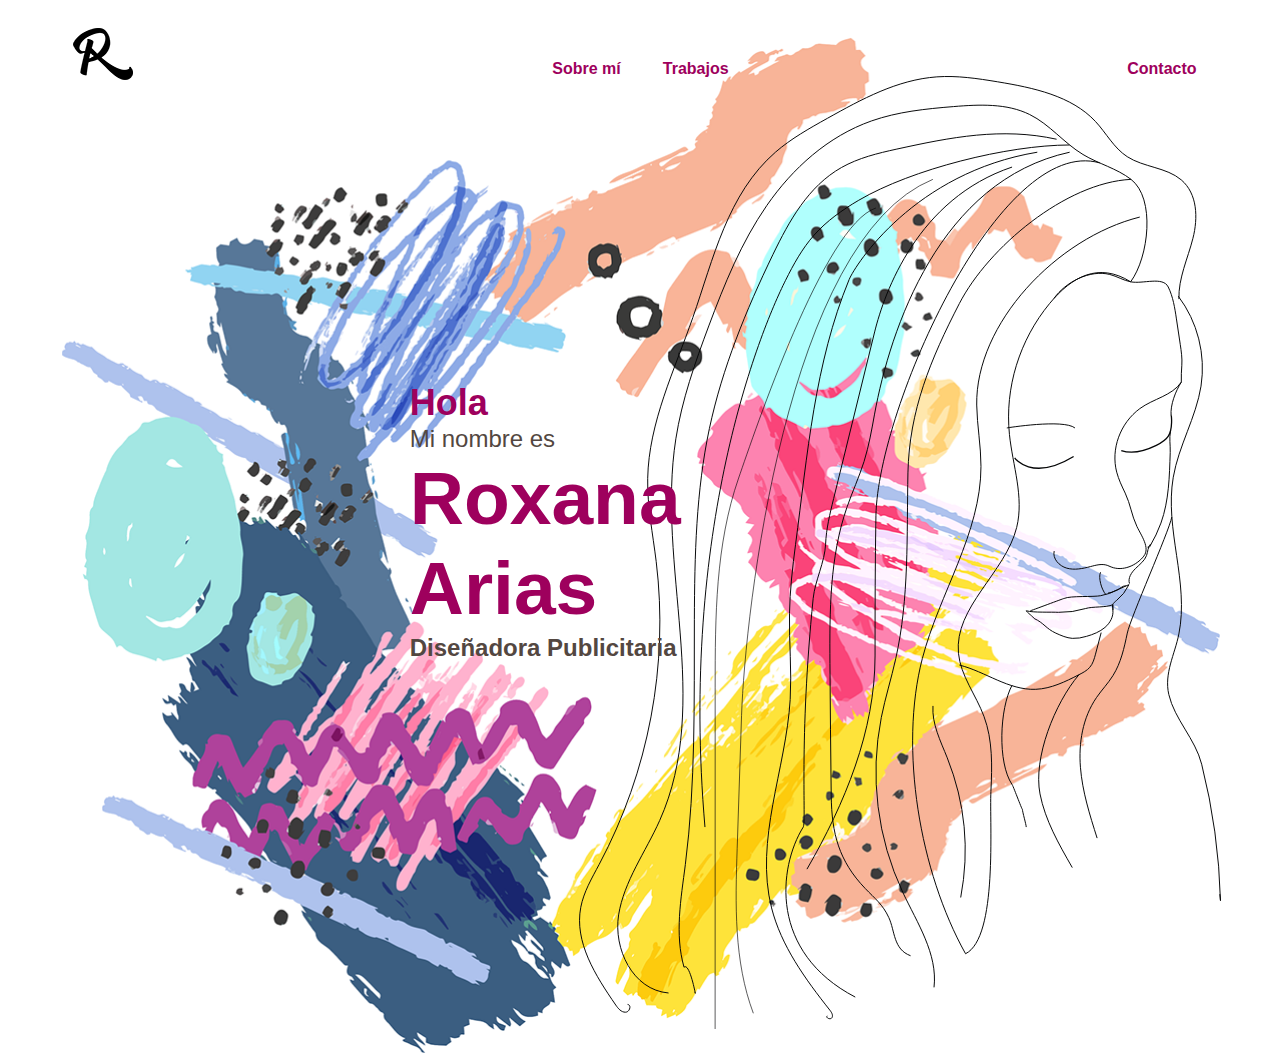
<file: index.html>
<!DOCTYPE html>
<html class="nojs html css_verticalspacer" lang="es-ES">
 <head>

  <meta http-equiv="Content-type" content="text/html;charset=UTF-8"/>
  <meta name="generator" content="2018.0.0.379"/>
  <meta name="viewport" content="width=device-width, initial-scale=1.0"/>
  
  <script type="text/javascript">
   // Update the 'nojs'/'js' class on the html node
document.documentElement.className = document.documentElement.className.replace(/\bnojs\b/g, 'js');

// Check that all required assets are uploaded and up-to-date
if(typeof Muse == "undefined") window.Muse = {}; window.Muse.assets = {"required":["museutils.js", "museconfig.js", "jquery.watch.js", "require.js", "index.css"], "outOfDate":[]};
</script>
  
  <title>Inicio</title>
  <!-- CSS -->
  <link rel="stylesheet" type="text/css" href="css/site_global.css?crc=444006867"/>
  <link rel="stylesheet" type="text/css" href="css/master_a-p_g_-maestra.css?crc=4100795029"/>
  <link rel="stylesheet" type="text/css" href="css/index.css?crc=119245393" id="pagesheet"/>
  <!-- IE-only CSS -->
  <!--[if lt IE 9]>
  <link rel="stylesheet" type="text/css" href="css/iefonts_index.css?crc=476191746"/>
  <![endif]-->
  <!-- Other scripts -->
  <script type="text/javascript">
   var __adobewebfontsappname__ = "muse";
</script>
  <!-- JS includes -->
  <script src="https://webfonts.creativecloud.com/raleway:n7,n3,n6:default.js" type="text/javascript"></script>
   </head>
 <body>

  <div class="clearfix borderbox" id="page"><!-- group -->
   <div class="clip_frame grpelem" id="u1303"><!-- image -->
    <img class="block" id="u1303_img" src="images/background.png?crc=4285679513" alt="" data-heightwidthratio="0.8806228373702422" data-image-width="1156" data-image-height="1018"/>
   </div>
   <div class="clip_frame grpelem" id="u586"><!-- svg -->
    <img class="svg svg_mar" id="u587" src="images/imag.svg?crc=3980774633" onload="this.style.height=(this.offsetWidth*952/640.769230769231)+'px'" alt="" data-mu-svgfallback="images/imag_poster_.png?crc=4218448042" data-heightwidthratio="1.4851794071762872" data-image-width="641" data-image-height="952"/>
   </div>
   <div class="clearfix grpelem" id="u585-13" data-muse-temp-textContainer-sizePolicy="true" data-muse-temp-textContainer-pinning="true"><!-- content -->
    <p id="u585-2">Hola</p>
    <p id="u585-4">Mi nombre es</p>
    <p id="u585-6">Roxana</p>
    <p id="u585-8">Arias</p>
    <p id="u585-10">Diseñadora Publicitaria</p>
    <p id="u585-11">&nbsp;</p>
   </div>
   <a class="nonblock nontext clearfix grpelem" id="u113-4" href="sobre-m%c3%ad.html" data-muse-temp-textContainer-sizePolicy="true" data-muse-temp-textContainer-pinning="true"><!-- content --><p>Sobre mí</p></a>
   <a class="nonblock nontext clearfix grpelem" id="u114-4" href="trabajos.html" data-muse-temp-textContainer-sizePolicy="true" data-muse-temp-textContainer-pinning="true"><!-- content --><p>Trabajos</p></a>
   <a class="nonblock nontext clearfix grpelem" id="u115-4" href="contacto.html" data-muse-temp-textContainer-sizePolicy="true" data-muse-temp-textContainer-pinning="true"><!-- content --><p>Contacto</p></a>
   <a class="nonblock nontext MuseLinkActive clip_frame grpelem" id="u200" href="index.html"><!-- image --><img class="block" id="u200_img" src="images/logo.png?crc=281044266" alt="" data-heightwidthratio="0.8666666666666667" data-image-width="60" data-image-height="52"/></a>
   <div class="verticalspacer" data-offset-top="1051" data-content-above-spacer="1051" data-content-below-spacer="0" data-sizePolicy="fixed" data-pintopage="page_fixedLeft"></div>
  </div>
  <!-- Other scripts -->
  <script type="text/javascript">
   // Decide weather to suppress missing file error or not based on preference setting
var suppressMissingFileError = false
</script>
  <script type="text/javascript">
   window.Muse.assets.check=function(d){if(!window.Muse.assets.checked){window.Muse.assets.checked=!0;var b={},c=function(a,b){if(window.getComputedStyle){var c=window.getComputedStyle(a,null);return c&&c.getPropertyValue(b)||c&&c[b]||""}if(document.documentElement.currentStyle)return(c=a.currentStyle)&&c[b]||a.style&&a.style[b]||"";return""},a=function(a){if(a.match(/^rgb/))return a=a.replace(/\s+/g,"").match(/([\d\,]+)/gi)[0].split(","),(parseInt(a[0])<<16)+(parseInt(a[1])<<8)+parseInt(a[2]);if(a.match(/^\#/))return parseInt(a.substr(1),
16);return 0},g=function(g){for(var f=document.getElementsByTagName("link"),h=0;h<f.length;h++)if("text/css"==f[h].type){var i=(f[h].href||"").match(/\/?css\/([\w\-]+\.css)\?crc=(\d+)/);if(!i||!i[1]||!i[2])break;b[i[1]]=i[2]}f=document.createElement("div");f.className="version";f.style.cssText="display:none; width:1px; height:1px;";document.getElementsByTagName("body")[0].appendChild(f);for(h=0;h<Muse.assets.required.length;){var i=Muse.assets.required[h],l=i.match(/([\w\-\.]+)\.(\w+)$/),k=l&&l[1]?
l[1]:null,l=l&&l[2]?l[2]:null;switch(l.toLowerCase()){case "css":k=k.replace(/\W/gi,"_").replace(/^([^a-z])/gi,"_$1");f.className+=" "+k;k=a(c(f,"color"));l=a(c(f,"backgroundColor"));k!=0||l!=0?(Muse.assets.required.splice(h,1),"undefined"!=typeof b[i]&&(k!=b[i]>>>24||l!=(b[i]&16777215))&&Muse.assets.outOfDate.push(i)):h++;f.className="version";break;case "js":h++;break;default:throw Error("Unsupported file type: "+l);}}d?d().jquery!="1.8.3"&&Muse.assets.outOfDate.push("jquery-1.8.3.min.js"):Muse.assets.required.push("jquery-1.8.3.min.js");
f.parentNode.removeChild(f);if(Muse.assets.outOfDate.length||Muse.assets.required.length)f="Puede que determinados archivos falten en el servidor o sean incorrectos. Limpie la cache del navegador e inténtelo de nuevo. Si el problema persiste, póngase en contacto con el administrador del sitio web.",g&&Muse.assets.outOfDate.length&&(f+="\nOut of date: "+Muse.assets.outOfDate.join(",")),g&&Muse.assets.required.length&&(f+="\nMissing: "+Muse.assets.required.join(",")),suppressMissingFileError?(f+="\nUse SuppressMissingFileError key in AppPrefs.xml to show missing file error pop up.",console.log(f)):alert(f)};location&&location.search&&location.search.match&&location.search.match(/muse_debug/gi)?
setTimeout(function(){g(!0)},5E3):g()}};
var muse_init=function(){require.config({baseUrl:""});require(["jquery","museutils","whatinput","jquery.watch"],function(d){var $ = d;$(document).ready(function(){try{
window.Muse.assets.check($);/* body */
Muse.Utils.transformMarkupToFixBrowserProblemsPreInit();/* body */
Muse.Utils.prepHyperlinks(true);/* body */
Muse.Utils.makeButtonsVisibleAfterSettingMinWidth();/* body */
Muse.Utils.fullPage('#page');/* 100% height page */
Muse.Utils.showWidgetsWhenReady();/* body */
Muse.Utils.transformMarkupToFixBrowserProblems();/* body */
}catch(b){if(b&&"function"==typeof b.notify?b.notify():Muse.Assert.fail("Error calling selector function: "+b),false)throw b;}})})};

</script>
  <!-- RequireJS script -->
  <script src="scripts/require.js?crc=4157109226" type="text/javascript" async data-main="scripts/museconfig.js?crc=380897831" onload="if (requirejs) requirejs.onError = function(requireType, requireModule) { if (requireType && requireType.toString && requireType.toString().indexOf && 0 <= requireType.toString().indexOf('#scripterror')) window.Muse.assets.check(); }" onerror="window.Muse.assets.check();"></script>
   </body>
</html>
</file>
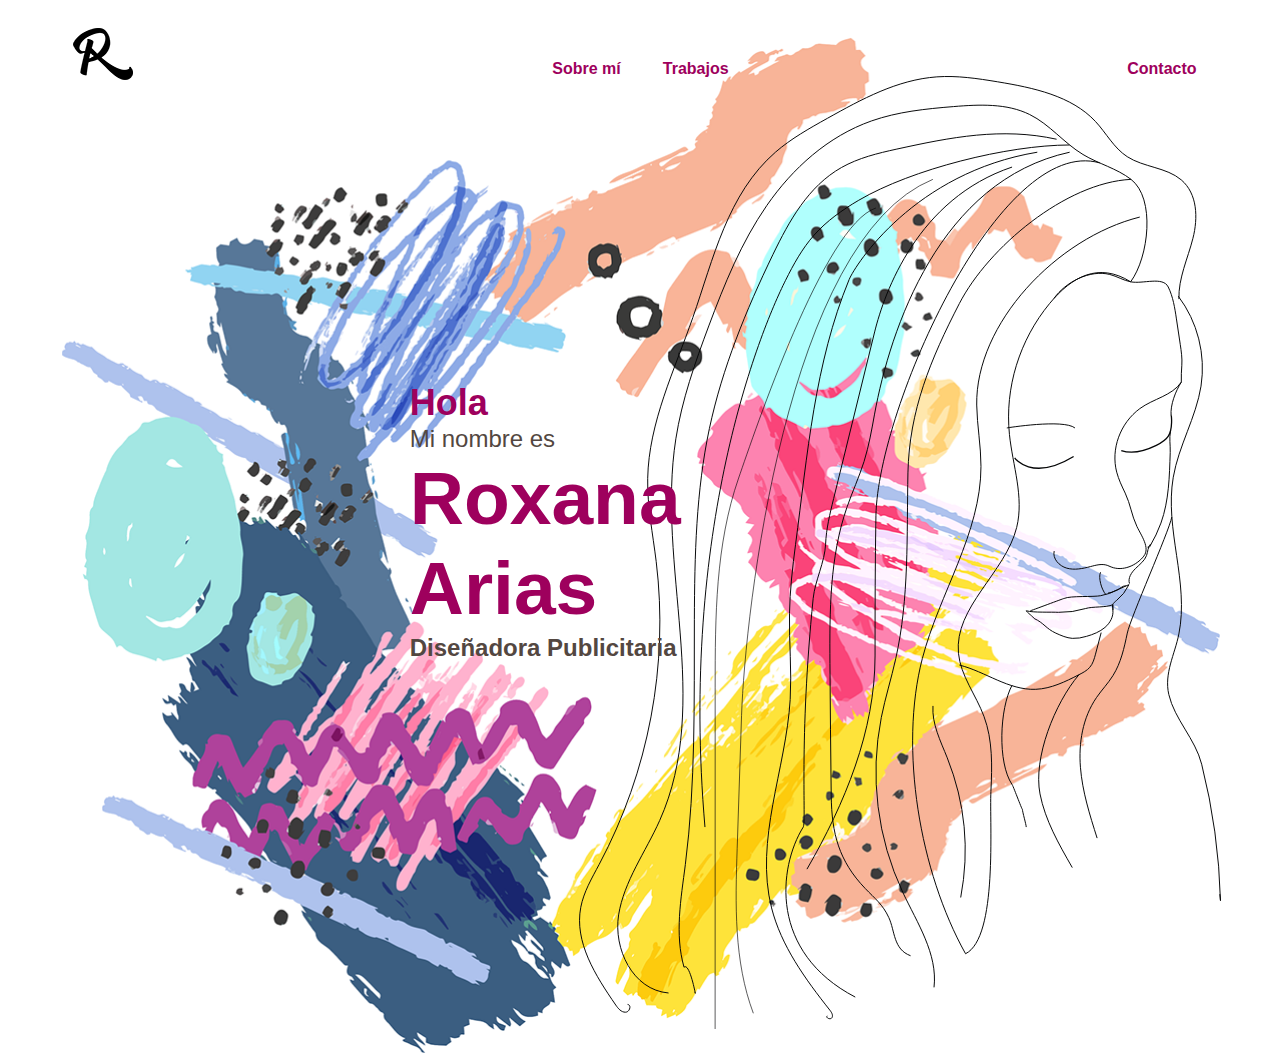
<file: Muse Web/index.html>
<!DOCTYPE html>
<html class="nojs html css_verticalspacer" lang="es-ES">
 <head>

  <meta http-equiv="Content-type" content="text/html;charset=UTF-8"/>
  <meta name="generator" content="2018.0.0.379"/>
  <meta name="viewport" content="width=device-width, initial-scale=1.0"/>
  
  <script type="text/javascript">
   // Update the 'nojs'/'js' class on the html node
document.documentElement.className = document.documentElement.className.replace(/\bnojs\b/g, 'js');

// Check that all required assets are uploaded and up-to-date
if(typeof Muse == "undefined") window.Muse = {}; window.Muse.assets = {"required":["museutils.js", "museconfig.js", "jquery.watch.js", "require.js", "index.css"], "outOfDate":[]};
</script>
  
  <title>Inicio</title>
  <!-- CSS -->
  <link rel="stylesheet" type="text/css" href="css/site_global.css?crc=444006867"/>
  <link rel="stylesheet" type="text/css" href="css/master_a-p_g_-maestra.css?crc=4100795029"/>
  <link rel="stylesheet" type="text/css" href="css/index.css?crc=3940577709" id="pagesheet"/>
  <!-- IE-only CSS -->
  <!--[if lt IE 9]>
  <link rel="stylesheet" type="text/css" href="css/iefonts_index.css?crc=476191746"/>
  <![endif]-->
  <!-- Other scripts -->
  <script type="text/javascript">
   var __adobewebfontsappname__ = "muse";
</script>
  <!-- JS includes -->
  <script src="https://webfonts.creativecloud.com/raleway:n6,n7,n3:default.js" type="text/javascript"></script>
   </head>
 <body>

  <div class="clearfix borderbox" id="page"><!-- group -->
   <a class="nonblock nontext clearfix grpelem" id="u113-4" href="sobre-m%c3%ad.html" data-muse-temp-textContainer-sizePolicy="true" data-muse-temp-textContainer-pinning="true"><!-- content --><p>Sobre mí</p></a>
   <a class="nonblock nontext clearfix grpelem" id="u114-4" href="trabajos.html" data-muse-temp-textContainer-sizePolicy="true" data-muse-temp-textContainer-pinning="true"><!-- content --><p>Trabajos</p></a>
   <a class="nonblock nontext clearfix grpelem" id="u115-4" href="contacto.html" data-muse-temp-textContainer-sizePolicy="true" data-muse-temp-textContainer-pinning="true"><!-- content --><p>Contacto</p></a>
   <a class="nonblock nontext MuseLinkActive clip_frame grpelem" id="u200" href="index.html"><!-- image --><img class="block" id="u200_img" src="images/logo.png?crc=281044266" alt="" data-heightwidthratio="0.8666666666666667" data-image-width="60" data-image-height="52"/></a>
   <div class="clip_frame grpelem" id="u1303"><!-- image -->
    <img class="block" id="u1303_img" src="images/background.png?crc=4285679513" alt="" data-heightwidthratio="0.8806228373702422" data-image-width="1156" data-image-height="1018"/>
   </div>
   <div class="clip_frame grpelem" id="u586"><!-- svg -->
    <img class="svg svg_mar" id="u587" src="images/imag.svg?crc=3980774633" onload="this.style.height=(this.offsetWidth*952/640.769230769231)+'px'" alt="" data-mu-svgfallback="images/imag_poster_.png?crc=4218448042" data-heightwidthratio="1.4851794071762872" data-image-width="641" data-image-height="952"/>
   </div>
   <div class="clearfix grpelem" id="u585-13" data-muse-temp-textContainer-sizePolicy="true" data-muse-temp-textContainer-pinning="true"><!-- content -->
    <p id="u585-2">Hola</p>
    <p id="u585-4">Mi nombre es</p>
    <p id="u585-6">Roxana</p>
    <p id="u585-8">Arias</p>
    <p id="u585-10">Diseñadora Publicitaria</p>
    <p id="u585-11">&nbsp;</p>
   </div>
   <div class="verticalspacer" data-offset-top="1051" data-content-above-spacer="1051" data-content-below-spacer="0" data-sizePolicy="fixed" data-pintopage="page_fixedLeft"></div>
  </div>
  <!-- Other scripts -->
  <script type="text/javascript">
   // Decide weather to suppress missing file error or not based on preference setting
var suppressMissingFileError = false
</script>
  <script type="text/javascript">
   window.Muse.assets.check=function(d){if(!window.Muse.assets.checked){window.Muse.assets.checked=!0;var b={},c=function(a,b){if(window.getComputedStyle){var c=window.getComputedStyle(a,null);return c&&c.getPropertyValue(b)||c&&c[b]||""}if(document.documentElement.currentStyle)return(c=a.currentStyle)&&c[b]||a.style&&a.style[b]||"";return""},a=function(a){if(a.match(/^rgb/))return a=a.replace(/\s+/g,"").match(/([\d\,]+)/gi)[0].split(","),(parseInt(a[0])<<16)+(parseInt(a[1])<<8)+parseInt(a[2]);if(a.match(/^\#/))return parseInt(a.substr(1),
16);return 0},g=function(g){for(var f=document.getElementsByTagName("link"),h=0;h<f.length;h++)if("text/css"==f[h].type){var i=(f[h].href||"").match(/\/?css\/([\w\-]+\.css)\?crc=(\d+)/);if(!i||!i[1]||!i[2])break;b[i[1]]=i[2]}f=document.createElement("div");f.className="version";f.style.cssText="display:none; width:1px; height:1px;";document.getElementsByTagName("body")[0].appendChild(f);for(h=0;h<Muse.assets.required.length;){var i=Muse.assets.required[h],l=i.match(/([\w\-\.]+)\.(\w+)$/),k=l&&l[1]?
l[1]:null,l=l&&l[2]?l[2]:null;switch(l.toLowerCase()){case "css":k=k.replace(/\W/gi,"_").replace(/^([^a-z])/gi,"_$1");f.className+=" "+k;k=a(c(f,"color"));l=a(c(f,"backgroundColor"));k!=0||l!=0?(Muse.assets.required.splice(h,1),"undefined"!=typeof b[i]&&(k!=b[i]>>>24||l!=(b[i]&16777215))&&Muse.assets.outOfDate.push(i)):h++;f.className="version";break;case "js":h++;break;default:throw Error("Unsupported file type: "+l);}}d?d().jquery!="1.8.3"&&Muse.assets.outOfDate.push("jquery-1.8.3.min.js"):Muse.assets.required.push("jquery-1.8.3.min.js");
f.parentNode.removeChild(f);if(Muse.assets.outOfDate.length||Muse.assets.required.length)f="Puede que determinados archivos falten en el servidor o sean incorrectos. Limpie la cache del navegador e inténtelo de nuevo. Si el problema persiste, póngase en contacto con el administrador del sitio web.",g&&Muse.assets.outOfDate.length&&(f+="\nOut of date: "+Muse.assets.outOfDate.join(",")),g&&Muse.assets.required.length&&(f+="\nMissing: "+Muse.assets.required.join(",")),suppressMissingFileError?(f+="\nUse SuppressMissingFileError key in AppPrefs.xml to show missing file error pop up.",console.log(f)):alert(f)};location&&location.search&&location.search.match&&location.search.match(/muse_debug/gi)?
setTimeout(function(){g(!0)},5E3):g()}};
var muse_init=function(){require.config({baseUrl:""});require(["jquery","museutils","whatinput","jquery.watch"],function(d){var $ = d;$(document).ready(function(){try{
window.Muse.assets.check($);/* body */
Muse.Utils.transformMarkupToFixBrowserProblemsPreInit();/* body */
Muse.Utils.prepHyperlinks(true);/* body */
Muse.Utils.makeButtonsVisibleAfterSettingMinWidth();/* body */
Muse.Utils.fullPage('#page');/* 100% height page */
Muse.Utils.showWidgetsWhenReady();/* body */
Muse.Utils.transformMarkupToFixBrowserProblems();/* body */
}catch(b){if(b&&"function"==typeof b.notify?b.notify():Muse.Assert.fail("Error calling selector function: "+b),false)throw b;}})})};

</script>
  <!-- RequireJS script -->
  <script src="scripts/require.js?crc=4157109226" type="text/javascript" async data-main="scripts/museconfig.js?crc=4153641093" onload="if (requirejs) requirejs.onError = function(requireType, requireModule) { if (requireType && requireType.toString && requireType.toString().indexOf && 0 <= requireType.toString().indexOf('#scripterror')) window.Muse.assets.check(); }" onerror="window.Muse.assets.check();"></script>
   </body>
</html>
</file>
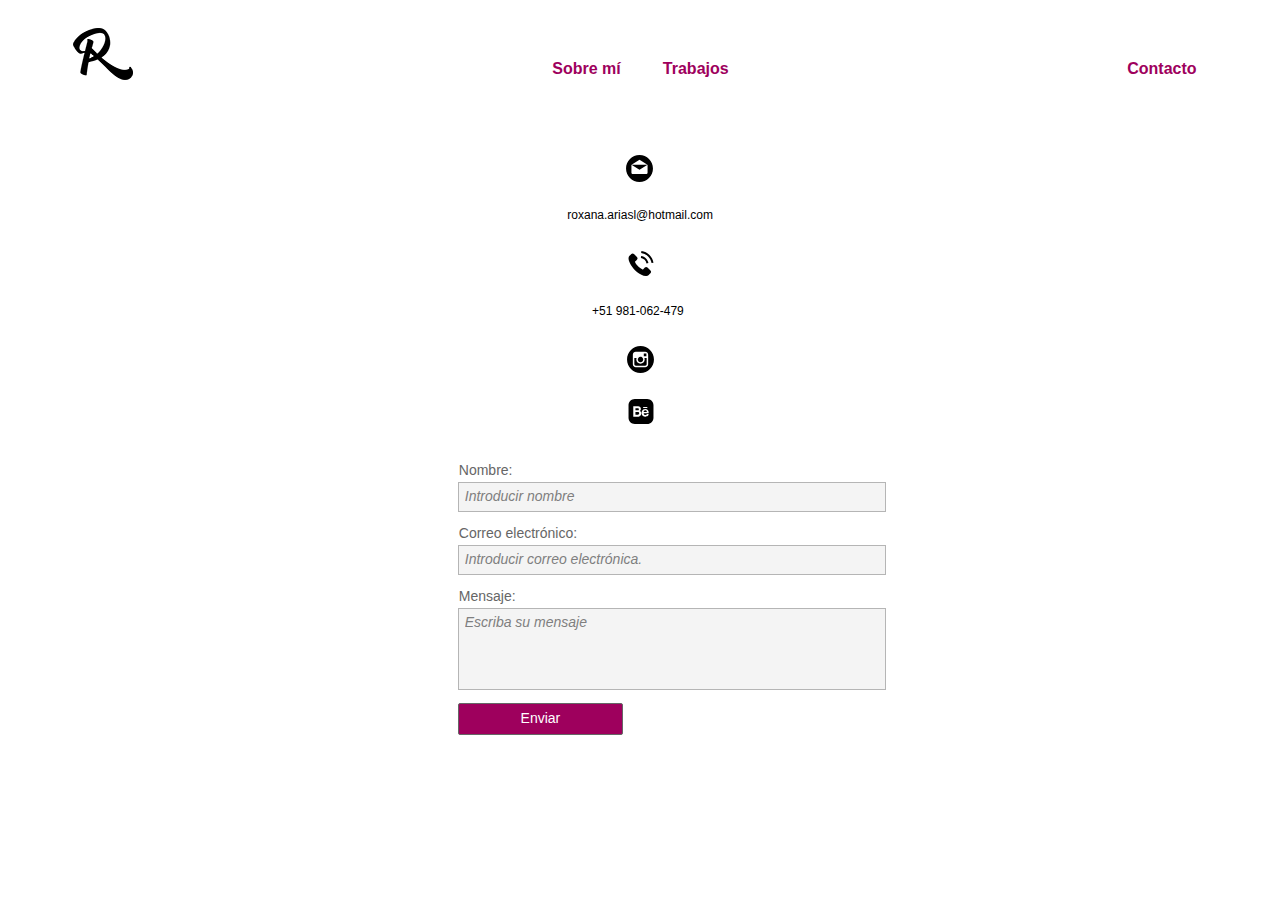
<file: contacto.html>
<!DOCTYPE html>
<html class="nojs html css_verticalspacer" lang="es-ES">
 <head>

  <meta http-equiv="Content-type" content="text/html;charset=UTF-8"/>
  <meta name="generator" content="2018.0.0.379"/>
  <meta name="viewport" content="width=device-width, initial-scale=1.0"/>
  
  <script type="text/javascript">
   // Update the 'nojs'/'js' class on the html node
document.documentElement.className = document.documentElement.className.replace(/\bnojs\b/g, 'js');

// Check that all required assets are uploaded and up-to-date
if(typeof Muse == "undefined") window.Muse = {}; window.Muse.assets = {"required":["museutils.js", "museconfig.js", "jquery.watch.js", "require.js", "webpro.js", "contacto.css"], "outOfDate":[]};
</script>
  
  <title>Contacto</title>
  <!-- CSS -->
  <link rel="stylesheet" type="text/css" href="css/site_global.css?crc=444006867"/>
  <link rel="stylesheet" type="text/css" href="css/master_a-p_g_-maestra.css?crc=4100795029"/>
  <link rel="stylesheet" type="text/css" href="css/contacto.css?crc=47814001" id="pagesheet"/>
  <!-- Other scripts -->
  <script type="text/javascript">
   var __adobewebfontsappname__ = "muse";
</script>
  <!-- JS includes -->
  <script src="https://webfonts.creativecloud.com/raleway:n6:default.js" type="text/javascript"></script>
   </head>
 <body>

  <div class="clearfix borderbox" id="page"><!-- group -->
   <a class="nonblock nontext clip_frame grpelem" id="u200" href="index.html"><!-- image --><img class="block" id="u200_img" src="images/logo.png?crc=281044266" alt="" data-heightwidthratio="0.8666666666666667" data-image-width="60" data-image-height="52"/></a>
   <div class="clearfix grpelem" id="ppu113-4"><!-- column -->
    <div class="clearfix colelem" id="pu113-4"><!-- group -->
     <a class="nonblock nontext clearfix grpelem" id="u113-4" href="sobre-m%c3%ad.html" data-muse-temp-textContainer-sizePolicy="true" data-muse-temp-textContainer-pinning="true"><!-- content --><p>Sobre mí</p></a>
     <a class="nonblock nontext clearfix grpelem" id="u114-4" href="trabajos.html" data-muse-temp-textContainer-sizePolicy="true" data-muse-temp-textContainer-pinning="true"><!-- content --><p>Trabajos</p></a>
    </div>
    <a class="nonblock nontext clip_frame colelem" id="u1323" href="https://outlook.live.com/owa/?path=/mail/inbox"><!-- svg --><img class="svg svg_mar" id="u1319" src="images/email.svg?crc=478199868" onload="this.style.height=(this.offsetWidth*26.515103858645585/29)+'px'" alt="" data-mu-svgfallback="images/email_poster_.png?crc=3922865561" data-heightwidthratio="0.9310344827586207" data-image-width="29" data-image-height="27"/></a>
    <div class="clearfix colelem" id="u2000-4" data-muse-temp-textContainer-sizePolicy="true" data-muse-temp-textContainer-pinning="true"><!-- content -->
     <p>roxana.ariasl@hotmail.com</p>
    </div>
    <div class="clip_frame colelem" id="u1353"><!-- svg -->
     <img class="svg svg_mar" id="u1349" src="images/telephone.svg?crc=460632746" onload="this.style.height=(this.offsetWidth*25.270357528624796/27.75685088673067)+'px'" alt="" data-mu-svgfallback="images/telephone_poster_.png?crc=3913186215" data-heightwidthratio="0.8928571428571429" data-image-width="28" data-image-height="25"/>
    </div>
    <div class="clearfix colelem" id="u1997-4" data-muse-temp-textContainer-sizePolicy="true" data-muse-temp-textContainer-pinning="true"><!-- content -->
     <p>+51 981-062-479</p>
    </div>
    <a class="nonblock nontext clip_frame colelem" id="u1341" href="https://www.instagram.com/roxana_arias9/" target="_blank"><!-- svg --><img class="svg svg_mar" id="u1337" src="images/instagram-logo.svg?crc=318745358" onload="this.style.height=(this.offsetWidth*26.515103858645585/29)+'px'" alt="" data-mu-svgfallback="images/instagram-logo_poster_.png?crc=4237325270" data-heightwidthratio="0.9310344827586207" data-image-width="29" data-image-height="27"/></a>
    <a class="nonblock nontext clip_frame colelem" id="u1317" href="https://www.behance.net/roxana-arias#"><!-- svg --><img class="svg svg_mar" id="u1313" src="images/behance.svg?crc=3780782201" onload="this.style.height=(this.offsetWidth*25.270357528624796/27.75685088673067)+'px'" alt="" data-mu-svgfallback="images/behance_poster_.png?crc=358948809" data-heightwidthratio="0.8928571428571429" data-image-width="28" data-image-height="25"/></a>
    <form class="form-grp clearfix colelem" id="widgetu1945" method="post" enctype="multipart/form-data" action="scripts/form-u1945.php"><!-- none box -->
     <div class="position_content" id="widgetu1945_position_content">
      <div class="fld-grp clearfix colelem" id="widgetu1957" data-required="true"><!-- none box -->
       <label class="fld-label actAsDiv clearfix colelem" id="u1958-4" data-muse-temp-textContainer-sizePolicy="true" data-muse-temp-textContainer-pinning="true" for="widgetu1957_input"><!-- content --><span class="actAsPara">Nombre:</span></label>
       <span class="fld-input NoWrap actAsDiv clearfix colelem" id="u1959-4" data-muse-temp-textContainer-sizePolicy="true" data-muse-temp-textContainer-pinning="true"><!-- content --><div id="u1959-3"><input class="wrapped-input" type="text" spellcheck="false" id="widgetu1957_input" name="custom_U1957" tabindex="1"/><label class="wrapped-input fld-prompt" id="widgetu1957_prompt" for="widgetu1957_input"><span class="actAsPara">Introducir nombre</span></label></div></span>
      </div>
      <div class="fld-grp clearfix colelem" id="widgetu1946" data-required="true" data-type="email"><!-- none box -->
       <label class="fld-label actAsDiv clearfix colelem" id="u1949-4" data-muse-temp-textContainer-sizePolicy="true" data-muse-temp-textContainer-pinning="true" for="widgetu1946_input"><!-- content --><span class="actAsPara">Correo electrónico:</span></label>
       <span class="fld-input NoWrap actAsDiv clearfix colelem" id="u1948-4" data-muse-temp-textContainer-sizePolicy="true" data-muse-temp-textContainer-pinning="true"><!-- content --><div id="u1948-3"><input class="wrapped-input" type="email" spellcheck="false" id="widgetu1946_input" name="Email" tabindex="2"/><label class="wrapped-input fld-prompt" id="widgetu1946_prompt" for="widgetu1946_input"><span class="actAsPara">Introducir correo electrónica.</span></label></div></span>
      </div>
      <div class="fld-grp clearfix colelem" id="widgetu1953" data-required="false"><!-- none box -->
       <label class="fld-label actAsDiv clearfix colelem" id="u1956-4" data-muse-temp-textContainer-sizePolicy="true" data-muse-temp-textContainer-pinning="true" for="widgetu1953_input"><!-- content --><span class="actAsPara">Mensaje:</span></label>
       <span class="fld-textarea actAsDiv clearfix colelem" id="u1955-4" data-muse-temp-textContainer-sizePolicy="true" data-muse-temp-textContainer-pinning="true"><!-- content --><div id="u1955-3"><textarea class="wrapped-input" id="widgetu1953_input" name="custom_U1953" tabindex="3"></textarea><label class="wrapped-input fld-prompt" id="widgetu1953_prompt" for="widgetu1953_input"><span class="actAsPara">Escriba su mensaje</span></label></div></span>
      </div>
      <div class="clearfix colelem" id="pu1951-4"><!-- group -->
       <div class="clearfix grpelem" id="u1951-4" data-muse-temp-textContainer-sizePolicy="true" data-muse-temp-textContainer-pinning="true"><!-- content -->
        <p>Enviando formulario...</p>
       </div>
       <div class="clearfix grpelem" id="u1961-4" data-muse-temp-textContainer-sizePolicy="true" data-muse-temp-textContainer-pinning="true"><!-- content -->
        <p>El servidor ha detectado un error.</p>
       </div>
       <div class="clearfix grpelem" id="u1952-4" data-muse-temp-textContainer-sizePolicy="true" data-muse-temp-textContainer-pinning="true"><!-- content -->
        <p>Formulario recibido.</p>
       </div>
       <button class="submit-btn NoWrap rounded-corners clearfix grpelem" id="u1950-4" data-muse-temp-textContainer-sizePolicy="true" data-muse-temp-textContainer-pinning="true" type="submit" value="Enviar" tabindex="4"><!-- content -->
        <div style="margin-top:-12px;height:12px;">
         <p>Enviar</p>
        </div>
       </button>
      </div>
     </div>
    </form>
   </div>
   <a class="nonblock nontext MuseLinkActive clearfix grpelem" id="u115-4" href="contacto.html" data-muse-temp-textContainer-sizePolicy="true" data-muse-temp-textContainer-pinning="true"><!-- content --><p>Contacto</p></a>
   <div class="verticalspacer" data-offset-top="734" data-content-above-spacer="734" data-content-below-spacer="109" data-sizePolicy="fixed" data-pintopage="page_fixedLeft"></div>
  </div>
  <!-- Other scripts -->
  <script type="text/javascript">
   // Decide weather to suppress missing file error or not based on preference setting
var suppressMissingFileError = false
</script>
  <script type="text/javascript">
   window.Muse.assets.check=function(d){if(!window.Muse.assets.checked){window.Muse.assets.checked=!0;var b={},c=function(a,b){if(window.getComputedStyle){var c=window.getComputedStyle(a,null);return c&&c.getPropertyValue(b)||c&&c[b]||""}if(document.documentElement.currentStyle)return(c=a.currentStyle)&&c[b]||a.style&&a.style[b]||"";return""},a=function(a){if(a.match(/^rgb/))return a=a.replace(/\s+/g,"").match(/([\d\,]+)/gi)[0].split(","),(parseInt(a[0])<<16)+(parseInt(a[1])<<8)+parseInt(a[2]);if(a.match(/^\#/))return parseInt(a.substr(1),
16);return 0},g=function(g){for(var f=document.getElementsByTagName("link"),h=0;h<f.length;h++)if("text/css"==f[h].type){var i=(f[h].href||"").match(/\/?css\/([\w\-]+\.css)\?crc=(\d+)/);if(!i||!i[1]||!i[2])break;b[i[1]]=i[2]}f=document.createElement("div");f.className="version";f.style.cssText="display:none; width:1px; height:1px;";document.getElementsByTagName("body")[0].appendChild(f);for(h=0;h<Muse.assets.required.length;){var i=Muse.assets.required[h],l=i.match(/([\w\-\.]+)\.(\w+)$/),k=l&&l[1]?
l[1]:null,l=l&&l[2]?l[2]:null;switch(l.toLowerCase()){case "css":k=k.replace(/\W/gi,"_").replace(/^([^a-z])/gi,"_$1");f.className+=" "+k;k=a(c(f,"color"));l=a(c(f,"backgroundColor"));k!=0||l!=0?(Muse.assets.required.splice(h,1),"undefined"!=typeof b[i]&&(k!=b[i]>>>24||l!=(b[i]&16777215))&&Muse.assets.outOfDate.push(i)):h++;f.className="version";break;case "js":h++;break;default:throw Error("Unsupported file type: "+l);}}d?d().jquery!="1.8.3"&&Muse.assets.outOfDate.push("jquery-1.8.3.min.js"):Muse.assets.required.push("jquery-1.8.3.min.js");
f.parentNode.removeChild(f);if(Muse.assets.outOfDate.length||Muse.assets.required.length)f="Puede que determinados archivos falten en el servidor o sean incorrectos. Limpie la cache del navegador e inténtelo de nuevo. Si el problema persiste, póngase en contacto con el administrador del sitio web.",g&&Muse.assets.outOfDate.length&&(f+="\nOut of date: "+Muse.assets.outOfDate.join(",")),g&&Muse.assets.required.length&&(f+="\nMissing: "+Muse.assets.required.join(",")),suppressMissingFileError?(f+="\nUse SuppressMissingFileError key in AppPrefs.xml to show missing file error pop up.",console.log(f)):alert(f)};location&&location.search&&location.search.match&&location.search.match(/muse_debug/gi)?
setTimeout(function(){g(!0)},5E3):g()}};
var muse_init=function(){require.config({baseUrl:""});require(["jquery","museutils","whatinput","webpro","jquery.watch"],function(d){var $ = d;$(document).ready(function(){try{
window.Muse.assets.check($);/* body */
Muse.Utils.transformMarkupToFixBrowserProblemsPreInit();/* body */
Muse.Utils.prepHyperlinks(true);/* body */
Muse.Utils.makeButtonsVisibleAfterSettingMinWidth();/* body */
Muse.Utils.initWidget('#widgetu1945', ['#bp_infinity'], function(elem) { return new WebPro.Widget.Form(elem, {validationEvent:'submit',errorStateSensitivity:'high',fieldWrapperClass:'fld-grp',formSubmittedClass:'frm-sub-st',formErrorClass:'frm-subm-err-st',formDeliveredClass:'frm-subm-ok-st',notEmptyClass:'non-empty-st',focusClass:'focus-st',invalidClass:'fld-err-st',requiredClass:'fld-err-st',ajaxSubmit:true}); });/* #widgetu1945 */
Muse.Utils.fullPage('#page');/* 100% height page */
Muse.Utils.showWidgetsWhenReady();/* body */
Muse.Utils.transformMarkupToFixBrowserProblems();/* body */
}catch(b){if(b&&"function"==typeof b.notify?b.notify():Muse.Assert.fail("Error calling selector function: "+b),false)throw b;}})})};

</script>
  <!-- RequireJS script -->
  <script src="scripts/require.js?crc=4157109226" type="text/javascript" async data-main="scripts/museconfig.js?crc=380897831" onload="if (requirejs) requirejs.onError = function(requireType, requireModule) { if (requireType && requireType.toString && requireType.toString().indexOf && 0 <= requireType.toString().indexOf('#scripterror')) window.Muse.assets.check(); }" onerror="window.Muse.assets.check();"></script>
   </body>
</html>
</file>
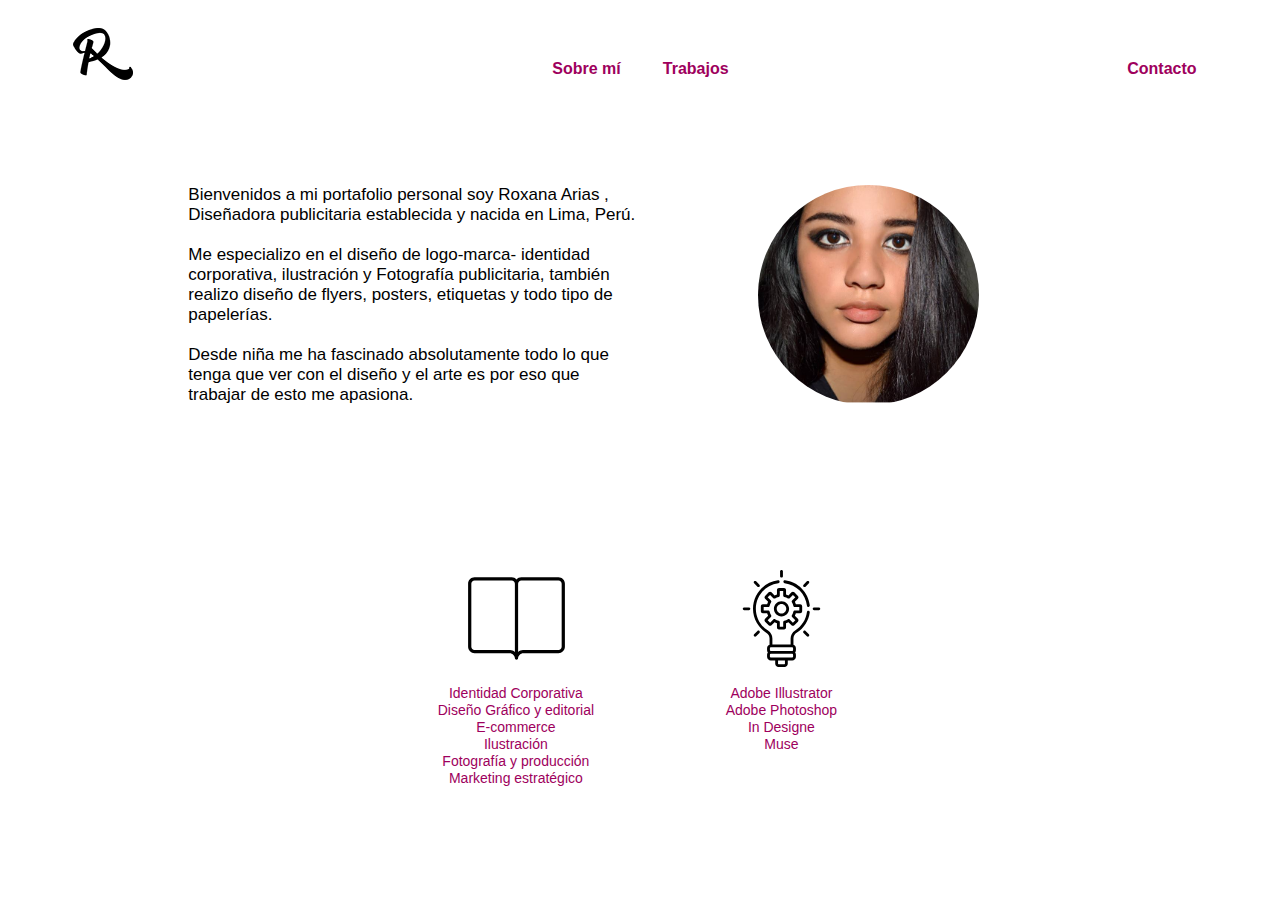
<file: sobre-mí.html>
<!DOCTYPE html>
<html class="nojs html css_verticalspacer" lang="es-ES">
 <head>

  <meta http-equiv="Content-type" content="text/html;charset=UTF-8"/>
  <meta name="generator" content="2018.0.0.379"/>
  <meta name="viewport" content="width=device-width, initial-scale=1.0"/>
  
  <script type="text/javascript">
   // Update the 'nojs'/'js' class on the html node
document.documentElement.className = document.documentElement.className.replace(/\bnojs\b/g, 'js');

// Check that all required assets are uploaded and up-to-date
if(typeof Muse == "undefined") window.Muse = {}; window.Muse.assets = {"required":["museutils.js", "museconfig.js", "jquery.watch.js", "require.js", "sobre-m_.css"], "outOfDate":[]};
</script>
  
  <title>Sobre mí</title>
  <!-- CSS -->
  <link rel="stylesheet" type="text/css" href="css/site_global.css?crc=444006867"/>
  <link rel="stylesheet" type="text/css" href="css/master_a-p_g_-maestra.css?crc=4100795029"/>
  <link rel="stylesheet" type="text/css" href="css/sobre-m_.css?crc=3807372361" id="pagesheet"/>
  <!-- Other scripts -->
  <script type="text/javascript">
   var __adobewebfontsappname__ = "muse";
</script>
  <!-- JS includes -->
  <script src="https://webfonts.creativecloud.com/raleway:n6:default.js" type="text/javascript"></script>
   </head>
 <body>

  <div class="clearfix borderbox" id="page"><!-- group -->
   <a class="nonblock nontext clip_frame grpelem" id="u200" href="index.html"><!-- image --><img class="block" id="u200_img" src="images/logo.png?crc=281044266" alt="" data-heightwidthratio="0.8666666666666667" data-image-width="60" data-image-height="52"/></a>
   <div class="clearfix grpelem" id="pu113-4"><!-- column -->
    <a class="nonblock nontext MuseLinkActive clearfix colelem" id="u113-4" href="sobre-m%c3%ad.html" data-muse-temp-textContainer-sizePolicy="true" data-muse-temp-textContainer-pinning="true"><!-- content --><p>Sobre mí</p></a>
    <div class="clearfix colelem" id="u634-10" data-muse-temp-textContainer-sizePolicy="true" data-muse-temp-textContainer-pinning="true"><!-- content -->
     <p>Bienvenidos a mi portafolio personal soy Roxana Arias , Diseñadora publicitaria establecida y nacida en Lima, Perú.</p>
     <p>&nbsp;</p>
     <p>Me especializo en el diseño de logo-marca- identidad corporativa, ilustración y Fotografía publicitaria, también realizo diseño de flyers, posters, etiquetas y todo tipo de papelerías.</p>
     <p>&nbsp;</p>
     <p>Desde niña me ha fascinado absolutamente todo lo que tenga que ver con el diseño y el arte es por eso que trabajar de esto me apasiona.</p>
    </div>
    <div class="clip_frame colelem" id="u602"><!-- svg -->
     <img class="svg svg_mar" id="u603" src="images/reading.svg?crc=4186968861" onload="this.style.height=(this.offsetWidth*97/97)+'px'" alt="" data-mu-svgfallback="images/reading_poster_.png?crc=4260411198" data-heightwidthratio="1" data-image-width="97" data-image-height="97"/>
    </div>
    <div class="clearfix colelem" id="u600-15" data-muse-temp-textContainer-sizePolicy="true" data-muse-temp-textContainer-pinning="true"><!-- content -->
     <p id="u600-2">Identidad Corporativa</p>
     <p id="u600-4">Diseño Gráfico y editorial</p>
     <p id="u600-6">E-commerce</p>
     <p id="u600-8">Ilustración</p>
     <p id="u600-10">Fotografía y producción</p>
     <p id="u600-12">Marketing estratégico</p>
     <p>&nbsp;</p>
    </div>
   </div>
   <div class="clearfix grpelem" id="pu114-4"><!-- column -->
    <a class="nonblock nontext clearfix colelem" id="u114-4" href="trabajos.html" data-muse-temp-textContainer-sizePolicy="true" data-muse-temp-textContainer-pinning="true"><!-- content --><p>Trabajos</p></a>
    <div class="clip_frame colelem" id="u598"><!-- svg -->
     <img class="svg" id="u599" src="images/svg-pegado-220x220.svg?crc=391782725" alt="" data-mu-svgfallback="images/svg%20pegado%20220x220_poster_.png?crc=4286510724" data-heightwidthratio="1" data-image-width="220" data-image-height="220"/>
    </div>
    <div class="clip_frame colelem" id="u604"><!-- svg -->
     <img class="svg svg_mar" id="u605" src="images/innovation.svg?crc=4002474845" onload="this.style.height=(this.offsetWidth*97/97)+'px'" alt="" data-mu-svgfallback="images/innovation_poster_.png?crc=4003238622" data-heightwidthratio="1" data-image-width="97" data-image-height="97"/>
    </div>
    <div class="clearfix colelem" id="u601-12" data-muse-temp-textContainer-sizePolicy="true" data-muse-temp-textContainer-pinning="true"><!-- content -->
     <p id="u601-2">Adobe Illustrator</p>
     <p id="u601-4">Adobe Photoshop</p>
     <p id="u601-6">In Designe</p>
     <p id="u601-8">Muse</p>
     <p>&nbsp;</p>
     <p>&nbsp;</p>
    </div>
   </div>
   <a class="nonblock nontext clearfix grpelem" id="u115-4" href="contacto.html" data-muse-temp-textContainer-sizePolicy="true" data-muse-temp-textContainer-pinning="true"><!-- content --><p>Contacto</p></a>
   <div class="verticalspacer" data-offset-top="821" data-content-above-spacer="821" data-content-below-spacer="21" data-sizePolicy="fixed" data-pintopage="page_fixedLeft"></div>
  </div>
  <!-- Other scripts -->
  <script type="text/javascript">
   // Decide weather to suppress missing file error or not based on preference setting
var suppressMissingFileError = false
</script>
  <script type="text/javascript">
   window.Muse.assets.check=function(d){if(!window.Muse.assets.checked){window.Muse.assets.checked=!0;var b={},c=function(a,b){if(window.getComputedStyle){var c=window.getComputedStyle(a,null);return c&&c.getPropertyValue(b)||c&&c[b]||""}if(document.documentElement.currentStyle)return(c=a.currentStyle)&&c[b]||a.style&&a.style[b]||"";return""},a=function(a){if(a.match(/^rgb/))return a=a.replace(/\s+/g,"").match(/([\d\,]+)/gi)[0].split(","),(parseInt(a[0])<<16)+(parseInt(a[1])<<8)+parseInt(a[2]);if(a.match(/^\#/))return parseInt(a.substr(1),
16);return 0},g=function(g){for(var f=document.getElementsByTagName("link"),h=0;h<f.length;h++)if("text/css"==f[h].type){var i=(f[h].href||"").match(/\/?css\/([\w\-]+\.css)\?crc=(\d+)/);if(!i||!i[1]||!i[2])break;b[i[1]]=i[2]}f=document.createElement("div");f.className="version";f.style.cssText="display:none; width:1px; height:1px;";document.getElementsByTagName("body")[0].appendChild(f);for(h=0;h<Muse.assets.required.length;){var i=Muse.assets.required[h],l=i.match(/([\w\-\.]+)\.(\w+)$/),k=l&&l[1]?
l[1]:null,l=l&&l[2]?l[2]:null;switch(l.toLowerCase()){case "css":k=k.replace(/\W/gi,"_").replace(/^([^a-z])/gi,"_$1");f.className+=" "+k;k=a(c(f,"color"));l=a(c(f,"backgroundColor"));k!=0||l!=0?(Muse.assets.required.splice(h,1),"undefined"!=typeof b[i]&&(k!=b[i]>>>24||l!=(b[i]&16777215))&&Muse.assets.outOfDate.push(i)):h++;f.className="version";break;case "js":h++;break;default:throw Error("Unsupported file type: "+l);}}d?d().jquery!="1.8.3"&&Muse.assets.outOfDate.push("jquery-1.8.3.min.js"):Muse.assets.required.push("jquery-1.8.3.min.js");
f.parentNode.removeChild(f);if(Muse.assets.outOfDate.length||Muse.assets.required.length)f="Puede que determinados archivos falten en el servidor o sean incorrectos. Limpie la cache del navegador e inténtelo de nuevo. Si el problema persiste, póngase en contacto con el administrador del sitio web.",g&&Muse.assets.outOfDate.length&&(f+="\nOut of date: "+Muse.assets.outOfDate.join(",")),g&&Muse.assets.required.length&&(f+="\nMissing: "+Muse.assets.required.join(",")),suppressMissingFileError?(f+="\nUse SuppressMissingFileError key in AppPrefs.xml to show missing file error pop up.",console.log(f)):alert(f)};location&&location.search&&location.search.match&&location.search.match(/muse_debug/gi)?
setTimeout(function(){g(!0)},5E3):g()}};
var muse_init=function(){require.config({baseUrl:""});require(["jquery","museutils","whatinput","jquery.watch"],function(d){var $ = d;$(document).ready(function(){try{
window.Muse.assets.check($);/* body */
Muse.Utils.transformMarkupToFixBrowserProblemsPreInit();/* body */
Muse.Utils.prepHyperlinks(true);/* body */
Muse.Utils.makeButtonsVisibleAfterSettingMinWidth();/* body */
Muse.Utils.fullPage('#page');/* 100% height page */
Muse.Utils.showWidgetsWhenReady();/* body */
Muse.Utils.transformMarkupToFixBrowserProblems();/* body */
}catch(b){if(b&&"function"==typeof b.notify?b.notify():Muse.Assert.fail("Error calling selector function: "+b),false)throw b;}})})};

</script>
  <!-- RequireJS script -->
  <script src="scripts/require.js?crc=4157109226" type="text/javascript" async data-main="scripts/museconfig.js?crc=380897831" onload="if (requirejs) requirejs.onError = function(requireType, requireModule) { if (requireType && requireType.toString && requireType.toString().indexOf && 0 <= requireType.toString().indexOf('#scripterror')) window.Muse.assets.check(); }" onerror="window.Muse.assets.check();"></script>
   </body>
</html>
</file>
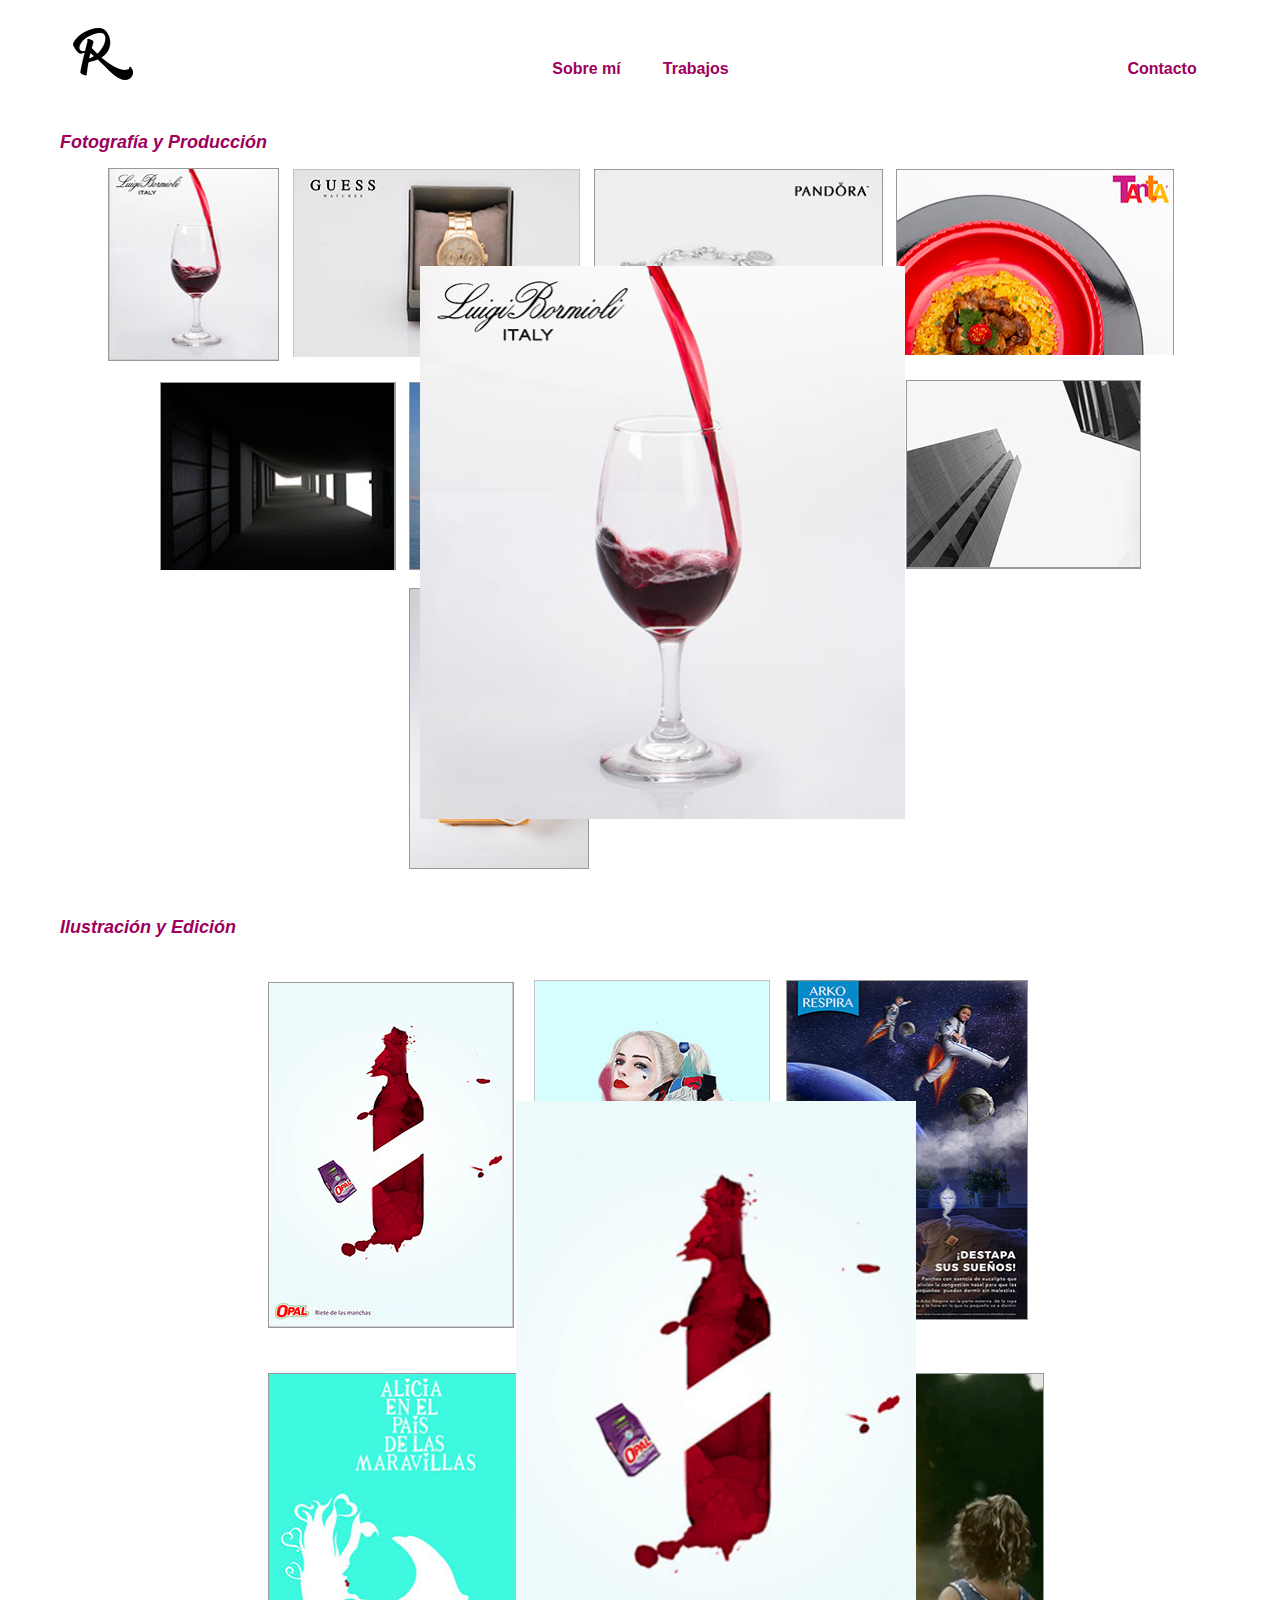
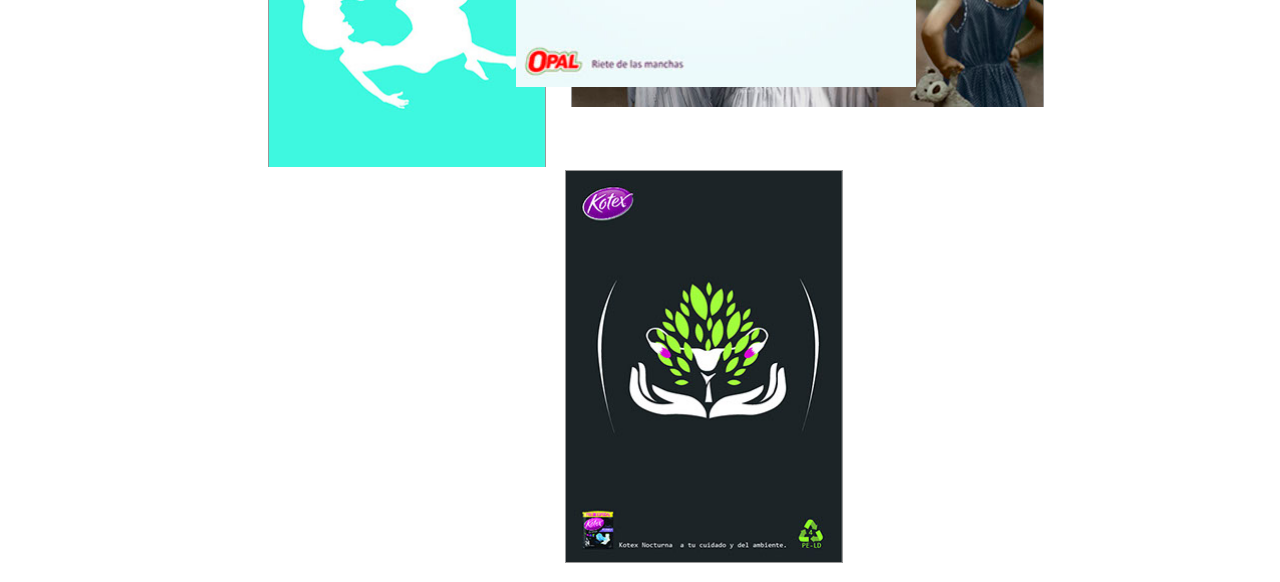
<file: trabajos.html>
<!DOCTYPE html>
<html class="nojs html css_verticalspacer" lang="es-ES">
 <head>

  <meta http-equiv="Content-type" content="text/html;charset=UTF-8"/>
  <meta name="generator" content="2018.0.0.379"/>
  <meta name="viewport" content="width=device-width, initial-scale=1.0"/>
  
  <script type="text/javascript">
   // Update the 'nojs'/'js' class on the html node
document.documentElement.className = document.documentElement.className.replace(/\bnojs\b/g, 'js');

// Check that all required assets are uploaded and up-to-date
if(typeof Muse == "undefined") window.Muse = {}; window.Muse.assets = {"required":["museutils.js", "museconfig.js", "jquery.watch.js", "require.js", "webpro.js", "musewpslideshow.js", "jquery.museoverlay.js", "touchswipe.js", "trabajos.css"], "outOfDate":[]};
</script>
  
  <title>Trabajos</title>
  <!-- CSS -->
  <link rel="stylesheet" type="text/css" href="css/site_global.css?crc=444006867"/>
  <link rel="stylesheet" type="text/css" href="css/master_a-p_g_-maestra.css?crc=4100795029"/>
  <link rel="stylesheet" type="text/css" href="css/trabajos.css?crc=4054030807" id="pagesheet"/>
  <!-- Other scripts -->
  <script type="text/javascript">
   var __adobewebfontsappname__ = "muse";
</script>
  <!-- JS includes -->
  <script src="https://webfonts.creativecloud.com/raleway:n6:default.js" type="text/javascript"></script>
   </head>
 <body>

  <div class="clearfix borderbox" id="page"><!-- column -->
   <div class="clearfix colelem" id="pu200"><!-- group -->
    <a class="nonblock nontext clip_frame grpelem" id="u200" href="index.html"><!-- image --><img class="block" id="u200_img" src="images/logo.png?crc=281044266" alt="" data-heightwidthratio="0.8666666666666667" data-image-width="60" data-image-height="52"/></a>
    <a class="nonblock nontext clearfix grpelem" id="u113-4" href="sobre-m%c3%ad.html" data-muse-temp-textContainer-sizePolicy="true" data-muse-temp-textContainer-pinning="true"><!-- content --><p>Sobre mí</p></a>
    <a class="nonblock nontext MuseLinkActive clearfix grpelem" id="u114-4" href="trabajos.html" data-muse-temp-textContainer-sizePolicy="true" data-muse-temp-textContainer-pinning="true"><!-- content --><p>Trabajos</p></a>
    <a class="nonblock nontext clearfix grpelem" id="u115-4" href="contacto.html" data-muse-temp-textContainer-sizePolicy="true" data-muse-temp-textContainer-pinning="true"><!-- content --><p>Contacto</p></a>
   </div>
   <div class="clearfix colelem" id="u638-4" data-muse-temp-textContainer-sizePolicy="true" data-muse-temp-textContainer-pinning="true"><!-- content -->
    <p>Fotografía y Producción</p>
   </div>
   <div class="clearfix colelem" id="pu829-4"><!-- group -->
    <div class="clearfix grpelem" id="u829-4" data-muse-temp-textContainer-sizePolicy="true" data-muse-temp-textContainer-pinning="true"><!-- content -->
     <p>Ilustración y Edición</p>
    </div>
    <div class="PamphletWidget clearfix allow_click_through grpelem" id="pamphletu1789" data-visibility="changed" style="visibility:hidden"><!-- none box -->
     <div class="ThumbGroup clearfix grpelem" data-col-pos="0" id="u1790"><!-- none box -->
      <div class="clearfix colelem" id="pu1793"><!-- group -->
       <div class="popup_anchor allow_click_through grpelem" data-col-pos="0" id="u1793popup">
        <div class="Thumb popup_element clearfix" data-col-pos="0" id="u1793"><!-- group -->
         <div class="clip_frame grpelem" id="u706"><!-- image -->
          <img class="block" id="u706_img" src="images/opal243x343.jpg?crc=30350746" alt="" data-heightwidthratio="1.4173553719008265" data-image-width="242" data-image-height="343"/>
         </div>
        </div>
       </div>
       <div class="popup_anchor allow_click_through grpelem" data-col-pos="1" id="u1792popup">
        <div class="Thumb popup_element clearfix" data-col-pos="1" id="u1792"><!-- group -->
         <div class="clip_frame grpelem" id="u685"><!-- image -->
          <img class="block" id="u685_img" src="images/ilustracion-%20roxana%20arias234x341.jpg?crc=474903053" alt="" data-heightwidthratio="1.4572649572649572" data-image-width="234" data-image-height="341"/>
         </div>
        </div>
       </div>
       <div class="popup_anchor allow_click_through grpelem" data-col-pos="2" id="u1791popup">
        <div class="Thumb popup_element clearfix" data-col-pos="2" id="u1791"><!-- group -->
         <div class="clip_frame grpelem" id="u772"><!-- image -->
          <img class="block" id="u772_img" src="images/008239x338.jpg?crc=4117276479" alt="" data-heightwidthratio="1.4142259414225942" data-image-width="239" data-image-height="338"/>
         </div>
        </div>
       </div>
      </div>
      <div class="clearfix colelem" id="pu1843"><!-- group -->
       <div class="popup_anchor allow_click_through grpelem" data-col-pos="3" id="u1843popup">
        <div class="Thumb popup_element clearfix" data-col-pos="3" id="u1843"><!-- group -->
         <div class="clip_frame grpelem" id="u1752"><!-- image -->
          <img class="block" id="u1752_img" src="images/poster1t1275x391.jpg?crc=487808474" alt="" data-heightwidthratio="1.4218181818181819" data-image-width="275" data-image-height="391"/>
         </div>
        </div>
       </div>
       <div class="popup_anchor allow_click_through grpelem" data-col-pos="4" id="u1849popup">
        <div class="Thumb popup_element clearfix" data-col-pos="4" id="u1849"><!-- group -->
         <div class="clip_frame grpelem" id="u1762"><!-- image -->
          <img class="block" id="u1762_img" src="images/final470x333.jpg?crc=294400981" alt="" data-heightwidthratio="0.7063829787234043" data-image-width="470" data-image-height="332"/>
         </div>
        </div>
       </div>
      </div>
      <div class="popup_anchor allow_click_through colelem" data-col-pos="5" id="u1855popup">
       <div class="Thumb popup_element clearfix" data-col-pos="5" id="u1855"><!-- group -->
        <div class="clip_frame grpelem" id="u1779"><!-- image -->
         <img class="block" id="u1779_img" src="images/kotex%20i275x389.jpg?crc=4105156688" alt="" data-heightwidthratio="1.4145454545454546" data-image-width="275" data-image-height="389"/>
        </div>
       </div>
      </div>
     </div>
     <div class="popup_anchor allow_click_through grpelem" data-col-pos="1" id="u1796popup">
      <div class="ContainerGroup clearfix" data-col-pos="1" id="u1796"><!-- stack box -->
       <div class="Container clearfix grpelem" data-col-pos="0" id="u1797"><!-- group -->
        <div class="clip_frame grpelem" id="u1861"><!-- image -->
         <img class="block" id="u1861_img" src="images/opal-crop-u1861.jpg?crc=4183233444" alt="" data-heightwidthratio="1.463659147869674" data-image-width="399" data-image-height="584"/>
        </div>
       </div>
       <div class="Container invi clearfix grpelem" data-col-pos="1" id="u1801"><!-- group -->
        <div class="clip_frame grpelem" id="u1868"><!-- image -->
         <img class="block" id="u1868_img" src="images/ilustracion-%20roxana%20arias-crop-u1868.jpg?crc=3861716266" alt="" data-heightwidthratio="1.4962216624685138" data-image-width="397" data-image-height="594"/>
        </div>
       </div>
       <div class="Container invi clearfix grpelem" data-col-pos="2" id="u1799"><!-- group -->
        <div class="clip_frame grpelem" id="u1875"><!-- image -->
         <img class="block" id="u1875_img" src="images/008-crop-u1875.jpg?crc=4252908153" alt="" data-heightwidthratio="1.4654731457800512" data-image-width="391" data-image-height="573"/>
        </div>
       </div>
       <div class="Container invi clearfix grpelem" data-col-pos="3" id="u1846"><!-- group -->
        <div class="clip_frame grpelem" id="u1882"><!-- image -->
         <img class="block" id="u1882_img" src="images/poster1t1-crop-u1882.jpg?crc=301816098" alt="" data-heightwidthratio="1.5361596009975063" data-image-width="401" data-image-height="616"/>
        </div>
       </div>
       <div class="Container invi clearfix grpelem" data-col-pos="4" id="u1852"><!-- group -->
        <div class="clip_frame grpelem" id="u1926"><!-- image -->
         <img class="block" id="u1926_img" src="images/final.jpg?crc=3893798565" alt="" data-heightwidthratio="0.7069825436408977" data-image-width="802" data-image-height="567"/>
        </div>
       </div>
       <div class="Container invi clearfix grpelem" data-col-pos="5" id="u1858"><!-- group -->
        <div class="clip_frame grpelem" id="u1933"><!-- image -->
         <img class="block" id="u1933_img" src="images/kotex%20i.jpg?crc=378575249" alt="" data-heightwidthratio="1.4128440366972477" data-image-width="436" data-image-height="616"/>
        </div>
       </div>
      </div>
     </div>
    </div>
    <div class="PamphletWidget clearfix allow_click_through grpelem" id="pamphletu1126" data-visibility="changed" style="visibility:hidden"><!-- none box -->
     <div class="ThumbGroup clearfix grpelem" data-col-pos="0" id="u1138"><!-- none box -->
      <div class="clearfix grpelem" id="ppu1141"><!-- column -->
       <div class="clearfix colelem" id="pu1141"><!-- group -->
        <div class="popup_anchor allow_click_through grpelem" data-col-pos="0" id="u1141popup">
         <div class="Thumb popup_element clearfix" data-col-pos="0" id="u1141"><!-- group -->
          <div class="clip_frame grpelem" id="u642"><!-- image -->
           <img class="block" id="u642_img" src="images/_roxana%20arias%20_copa%20de%20vidrio167x190.jpg?crc=3787184730" alt="" data-heightwidthratio="1.1377245508982037" data-image-width="167" data-image-height="190"/>
          </div>
         </div>
        </div>
        <div class="popup_anchor allow_click_through grpelem" data-col-pos="1" id="u1140popup">
         <div class="Thumb popup_element clearfix" data-col-pos="1" id="u1140"><!-- group -->
          <div class="clip_frame grpelem" id="u779"><!-- image -->
           <img class="block" id="u779_img" src="images/guess%20watches286x186.jpg?crc=3818399515" alt="" data-heightwidthratio="0.6526315789473685" data-image-width="285" data-image-height="186"/>
          </div>
         </div>
        </div>
        <div class="popup_anchor allow_click_through grpelem" data-col-pos="2" id="u1139popup">
         <div class="Thumb popup_element clearfix" data-col-pos="2" id="u1139"><!-- group -->
          <div class="clip_frame grpelem" id="u789"><!-- image -->
           <img class="block" id="u789_img" src="images/pandora286x186.jpg?crc=353509051" alt="" data-heightwidthratio="0.6503496503496503" data-image-width="286" data-image-height="186"/>
          </div>
         </div>
        </div>
       </div>
       <div class="clearfix colelem" id="pu1180"><!-- group -->
        <div class="popup_anchor allow_click_through grpelem" data-col-pos="3" id="u1180popup">
         <div class="Thumb popup_element clearfix" data-col-pos="3" id="u1180"><!-- group -->
          <div class="clip_frame grpelem" id="u713"><!-- image -->
           <img class="block" id="u713_img" src="images/pasillo233x186.jpg?crc=452876638" alt="" data-heightwidthratio="0.8017241379310345" data-image-width="232" data-image-height="186"/>
          </div>
         </div>
        </div>
        <div class="popup_anchor allow_click_through grpelem" data-col-pos="5" id="u1194popup">
         <div class="Thumb popup_element clearfix" data-col-pos="5" id="u1194"><!-- group -->
          <div class="clip_frame grpelem" id="u657"><!-- image -->
           <img class="block" id="u657_img" src="images/barco233x187.jpg?crc=463940577" alt="" data-heightwidthratio="0.7982832618025751" data-image-width="233" data-image-height="186"/>
          </div>
         </div>
        </div>
        <div class="popup_anchor allow_click_through grpelem" data-col-pos="6" id="u1200popup">
         <div class="Thumb popup_element clearfix" data-col-pos="6" id="u1200"><!-- group -->
          <div class="clip_frame grpelem" id="u664"><!-- image -->
           <img class="block" id="u664_img" src="images/contraluz233x186.jpg?crc=336842731" alt="" data-heightwidthratio="0.8017241379310345" data-image-width="232" data-image-height="186"/>
          </div>
         </div>
        </div>
       </div>
       <div class="clearfix colelem" id="pu1212"><!-- group -->
        <div class="popup_anchor allow_click_through grpelem" data-col-pos="8" id="u1212popup">
         <div class="Thumb popup_element clearfix" data-col-pos="8" id="u1212"><!-- group -->
          <div class="clip_frame grpelem" id="u807"><!-- image -->
           <img class="block" id="u807_img" src="images/hotel%20marriot%20desayuno178x279.jpg?crc=3841366979" alt="" data-heightwidthratio="1.5674157303370786" data-image-width="178" data-image-height="279"/>
          </div>
         </div>
        </div>
        <div class="popup_anchor allow_click_through grpelem" data-col-pos="9" id="u1218popup">
         <div class="Thumb popup_element clearfix" data-col-pos="9" id="u1218"><!-- group -->
          <div class="clip_frame grpelem" id="u678"><!-- image -->
           <img class="block" id="u678_img" src="images/hojas233x186.jpg?crc=3824938526" alt="" data-heightwidthratio="0.8017241379310345" data-image-width="232" data-image-height="186"/>
          </div>
         </div>
        </div>
       </div>
      </div>
      <div class="clearfix grpelem" id="pu1188"><!-- column -->
       <div class="popup_anchor allow_click_through colelem" data-col-pos="4" id="u1188popup">
        <div class="Thumb popup_element clearfix" data-col-pos="4" id="u1188"><!-- group -->
         <div class="clip_frame grpelem" id="u799"><!-- image -->
          <img class="block" id="u799_img" src="images/fotograf%c3%ada%20almuerzo%20iii%20-%20roxana%20arias%20iv%20c276x184.jpg?crc=4145193209" alt="" data-heightwidthratio="0.6666666666666666" data-image-width="276" data-image-height="184"/>
         </div>
        </div>
       </div>
       <div class="popup_anchor allow_click_through colelem" data-col-pos="7" id="u1206popup">
        <div class="Thumb popup_element clearfix" data-col-pos="7" id="u1206"><!-- group -->
         <div class="clip_frame grpelem" id="u699"><!-- image -->
          <img class="block" id="u699_img" src="images/nadir234x187.jpg?crc=4103286726" alt="" data-heightwidthratio="0.7982832618025751" data-image-width="233" data-image-height="186"/>
         </div>
        </div>
       </div>
      </div>
     </div>
     <div class="popup_anchor allow_click_through grpelem" data-col-pos="1" id="u1129popup">
      <div class="ContainerGroup clearfix" data-col-pos="1" id="u1129"><!-- none box -->
       <div class="Container clearfix grpelem" data-col-pos="0" id="u1130"><!-- group -->
        <div class="clip_frame grpelem" id="u1397"><!-- image -->
         <img class="block" id="u1397_img" src="images/_roxana%20arias%20_copa%20de%20vidrio.jpg?crc=260808091" alt="" data-heightwidthratio="1.1381443298969072" data-image-width="485" data-image-height="552"/>
        </div>
       </div>
       <div class="Container invi clearfix grpelem" data-col-pos="1" id="u1132"><!-- group -->
        <div class="clip_frame grpelem" id="u1404"><!-- image -->
         <img class="block" id="u1404_img" src="images/guess%20watches-crop-u1404.jpg?crc=444254676" alt="" data-heightwidthratio="0.6767537826685007" data-image-width="727" data-image-height="492"/>
        </div>
       </div>
       <div class="Container invi clearfix grpelem" data-col-pos="2" id="u1134"><!-- group -->
        <div class="clip_frame grpelem" id="u1411"><!-- image -->
         <img class="block" id="u1411_img" src="images/pandora.jpg?crc=3991031235" alt="" data-heightwidthratio="0.6505460218408736" data-image-width="641" data-image-height="417"/>
        </div>
       </div>
       <div class="Container invi clearfix grpelem" data-col-pos="3" id="u1183"><!-- group -->
        <div class="clip_frame grpelem" id="u1425"><!-- image -->
         <img class="block" id="u1425_img" src="images/pasillo.jpg?crc=398874756" alt="" data-heightwidthratio="0.8" data-image-width="595" data-image-height="476"/>
        </div>
       </div>
       <div class="Container invi clearfix grpelem" data-col-pos="4" id="u1191"><!-- group -->
        <div class="clip_frame grpelem" id="u1418"><!-- image -->
         <img class="block" id="u1418_img" src="images/fotograf%c3%ada%20almuerzo%20iii%20-%20roxana%20arias%20iv%20c.jpg?crc=185269260" alt="" data-heightwidthratio="0.6666666666666666" data-image-width="681" data-image-height="454"/>
        </div>
       </div>
       <div class="Container invi clearfix grpelem" data-col-pos="5" id="u1197"><!-- group -->
        <div class="clip_frame grpelem" id="u1432"><!-- image -->
         <img class="block" id="u1432_img" src="images/barco.jpg?crc=30881585" alt="" data-heightwidthratio="0.7993197278911565" data-image-width="588" data-image-height="470"/>
        </div>
       </div>
       <div class="Container invi clearfix grpelem" data-col-pos="6" id="u1203"><!-- group -->
        <div class="clip_frame grpelem" id="u1439"><!-- image -->
         <img class="block" id="u1439_img" src="images/contraluz.jpg?crc=536110258" alt="" data-heightwidthratio="0.8006814310051107" data-image-width="587" data-image-height="470"/>
        </div>
       </div>
       <div class="Container invi clearfix grpelem" data-col-pos="7" id="u1209"><!-- group -->
        <div class="clip_frame grpelem" id="u1446"><!-- image -->
         <img class="block" id="u1446_img" src="images/nadir.jpg?crc=4073592182" alt="" data-heightwidthratio="0.8" data-image-width="590" data-image-height="472"/>
        </div>
       </div>
       <div class="Container invi clearfix grpelem" data-col-pos="8" id="u1215"><!-- group -->
        <div class="clip_frame grpelem" id="u1453"><!-- image -->
         <img class="block" id="u1453_img" src="images/hotel%20marriot%20desayuno.jpg?crc=371682894" alt="" data-heightwidthratio="1.5714285714285714" data-image-width="490" data-image-height="770"/>
        </div>
       </div>
       <div class="Container invi clearfix grpelem" data-col-pos="9" id="u1221"><!-- group -->
        <div class="clip_frame grpelem" id="u1471"><!-- image -->
         <img class="block" id="u1471_img" src="images/hojas.jpg?crc=4277237985" alt="" data-heightwidthratio="0.7993197278911565" data-image-width="588" data-image-height="470"/>
        </div>
       </div>
      </div>
     </div>
    </div>
   </div>
   <div class="verticalspacer" data-offset-top="2157" data-content-above-spacer="2156" data-content-below-spacer="20" data-sizePolicy="fixed" data-pintopage="page_fixedLeft"></div>
  </div>
  <!-- Other scripts -->
  <script type="text/javascript">
   // Decide weather to suppress missing file error or not based on preference setting
var suppressMissingFileError = false
</script>
  <script type="text/javascript">
   window.Muse.assets.check=function(d){if(!window.Muse.assets.checked){window.Muse.assets.checked=!0;var b={},c=function(a,b){if(window.getComputedStyle){var c=window.getComputedStyle(a,null);return c&&c.getPropertyValue(b)||c&&c[b]||""}if(document.documentElement.currentStyle)return(c=a.currentStyle)&&c[b]||a.style&&a.style[b]||"";return""},a=function(a){if(a.match(/^rgb/))return a=a.replace(/\s+/g,"").match(/([\d\,]+)/gi)[0].split(","),(parseInt(a[0])<<16)+(parseInt(a[1])<<8)+parseInt(a[2]);if(a.match(/^\#/))return parseInt(a.substr(1),
16);return 0},g=function(g){for(var f=document.getElementsByTagName("link"),h=0;h<f.length;h++)if("text/css"==f[h].type){var i=(f[h].href||"").match(/\/?css\/([\w\-]+\.css)\?crc=(\d+)/);if(!i||!i[1]||!i[2])break;b[i[1]]=i[2]}f=document.createElement("div");f.className="version";f.style.cssText="display:none; width:1px; height:1px;";document.getElementsByTagName("body")[0].appendChild(f);for(h=0;h<Muse.assets.required.length;){var i=Muse.assets.required[h],l=i.match(/([\w\-\.]+)\.(\w+)$/),k=l&&l[1]?
l[1]:null,l=l&&l[2]?l[2]:null;switch(l.toLowerCase()){case "css":k=k.replace(/\W/gi,"_").replace(/^([^a-z])/gi,"_$1");f.className+=" "+k;k=a(c(f,"color"));l=a(c(f,"backgroundColor"));k!=0||l!=0?(Muse.assets.required.splice(h,1),"undefined"!=typeof b[i]&&(k!=b[i]>>>24||l!=(b[i]&16777215))&&Muse.assets.outOfDate.push(i)):h++;f.className="version";break;case "js":h++;break;default:throw Error("Unsupported file type: "+l);}}d?d().jquery!="1.8.3"&&Muse.assets.outOfDate.push("jquery-1.8.3.min.js"):Muse.assets.required.push("jquery-1.8.3.min.js");
f.parentNode.removeChild(f);if(Muse.assets.outOfDate.length||Muse.assets.required.length)f="Puede que determinados archivos falten en el servidor o sean incorrectos. Limpie la cache del navegador e inténtelo de nuevo. Si el problema persiste, póngase en contacto con el administrador del sitio web.",g&&Muse.assets.outOfDate.length&&(f+="\nOut of date: "+Muse.assets.outOfDate.join(",")),g&&Muse.assets.required.length&&(f+="\nMissing: "+Muse.assets.required.join(",")),suppressMissingFileError?(f+="\nUse SuppressMissingFileError key in AppPrefs.xml to show missing file error pop up.",console.log(f)):alert(f)};location&&location.search&&location.search.match&&location.search.match(/muse_debug/gi)?
setTimeout(function(){g(!0)},5E3):g()}};
var muse_init=function(){require.config({baseUrl:""});require(["jquery","museutils","whatinput","jquery.watch","webpro","musewpslideshow","jquery.museoverlay","touchswipe"],function(d){var $ = d;$(document).ready(function(){try{
window.Muse.assets.check($);/* body */
Muse.Utils.transformMarkupToFixBrowserProblemsPreInit();/* body */
Muse.Utils.prepHyperlinks(true);/* body */
Muse.Utils.resizeHeight('.popup_anchor.allow_click_through');/* resize height */
Muse.Utils.makeButtonsVisibleAfterSettingMinWidth();/* body */
Muse.Utils.initWidget('#pamphletu1789', ['#bp_infinity'], function(elem) { return new WebPro.Widget.ContentSlideShow(elem, {contentLayout_runtime:'stack',event:'mouseover',deactivationEvent:'mouseout_both',autoPlay:false,displayInterval:3000,transitionStyle:'fading',transitionDuration:1000,hideAllContentsFirst:false,shuffle:false,enableSwipe:true,resumeAutoplay:true,resumeAutoplayInterval:3000,playOnce:false,autoActivate_runtime:false,isResponsive:true}); });/* #pamphletu1789 */
Muse.Utils.initWidget('#pamphletu1126', ['#bp_infinity'], function(elem) { return new WebPro.Widget.ContentSlideShow(elem, {contentLayout_runtime:'loose',event:'mouseover',deactivationEvent:'mouseout_both',autoPlay:false,displayInterval:3000,transitionStyle:'fading',transitionDuration:1000,hideAllContentsFirst:false,shuffle:false,enableSwipe:true,resumeAutoplay:true,resumeAutoplayInterval:3000,playOnce:false,autoActivate_runtime:false,isResponsive:true}); });/* #pamphletu1126 */
Muse.Utils.fullPage('#page');/* 100% height page */
Muse.Utils.showWidgetsWhenReady();/* body */
Muse.Utils.transformMarkupToFixBrowserProblems();/* body */
}catch(b){if(b&&"function"==typeof b.notify?b.notify():Muse.Assert.fail("Error calling selector function: "+b),false)throw b;}})})};

</script>
  <!-- RequireJS script -->
  <script src="scripts/require.js?crc=4157109226" type="text/javascript" async data-main="scripts/museconfig.js?crc=380897831" onload="if (requirejs) requirejs.onError = function(requireType, requireModule) { if (requireType && requireType.toString && requireType.toString().indexOf && 0 <= requireType.toString().indexOf('#scripterror')) window.Muse.assets.check(); }" onerror="window.Muse.assets.check();"></script>
   </body>
</html>
</file>
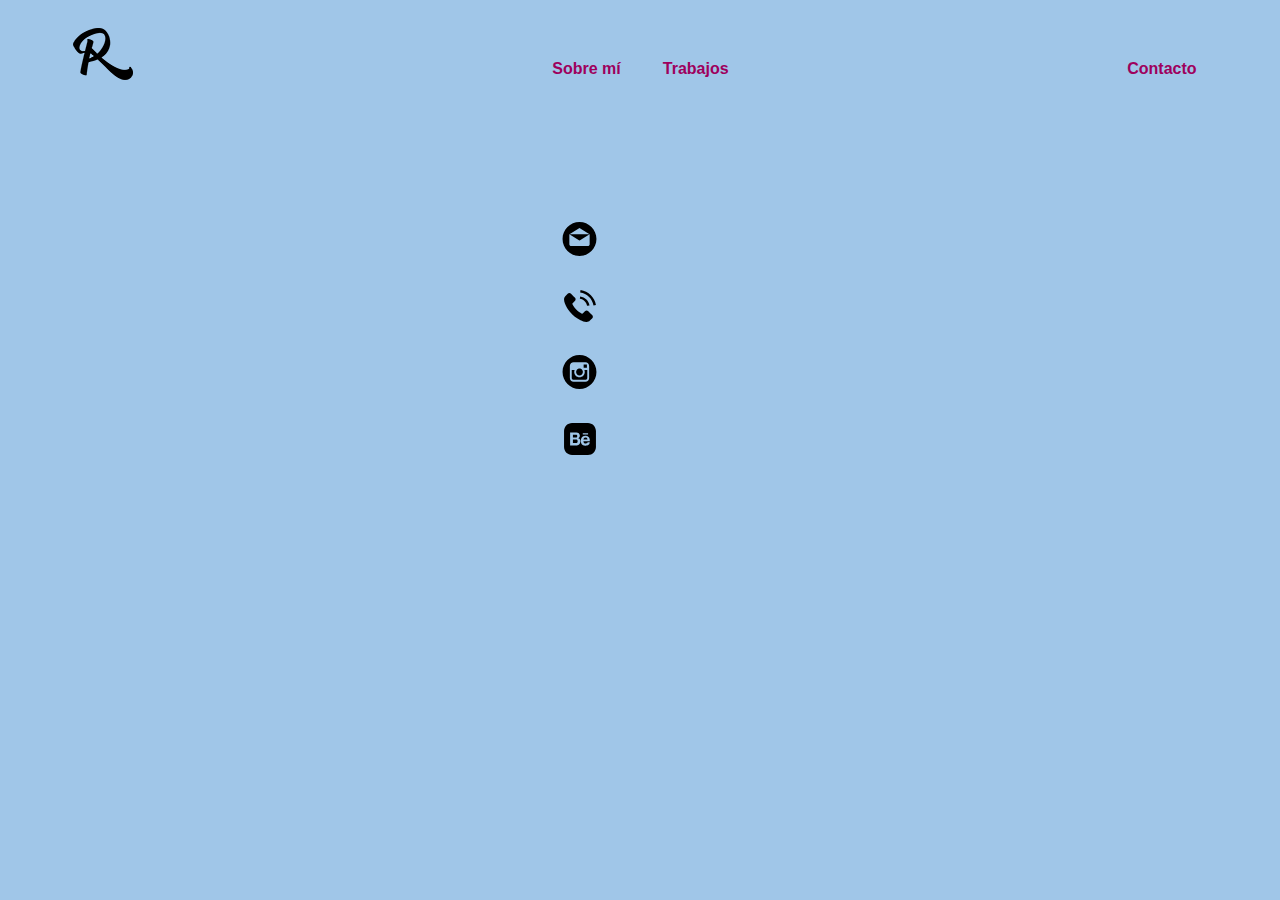
<file: Muse Web/contacto.html>
<!DOCTYPE html>
<html class="nojs html css_verticalspacer" lang="es-ES">
 <head>

  <meta http-equiv="Content-type" content="text/html;charset=UTF-8"/>
  <meta name="generator" content="2018.0.0.379"/>
  <meta name="viewport" content="width=device-width, initial-scale=1.0"/>
  
  <script type="text/javascript">
   // Update the 'nojs'/'js' class on the html node
document.documentElement.className = document.documentElement.className.replace(/\bnojs\b/g, 'js');

// Check that all required assets are uploaded and up-to-date
if(typeof Muse == "undefined") window.Muse = {}; window.Muse.assets = {"required":["museutils.js", "museconfig.js", "jquery.watch.js", "require.js", "contacto.css"], "outOfDate":[]};
</script>
  
  <title>Contacto</title>
  <!-- CSS -->
  <link rel="stylesheet" type="text/css" href="css/site_global.css?crc=444006867"/>
  <link rel="stylesheet" type="text/css" href="css/master_a-p_g_-maestra.css?crc=4100795029"/>
  <link rel="stylesheet" type="text/css" href="css/contacto.css?crc=3777888361" id="pagesheet"/>
  <!-- Other scripts -->
  <script type="text/javascript">
   var __adobewebfontsappname__ = "muse";
</script>
  <!-- JS includes -->
  <script src="https://webfonts.creativecloud.com/raleway:n6:default.js" type="text/javascript"></script>
   </head>
 <body>

  <div class="clearfix borderbox" id="page"><!-- group -->
   <a class="nonblock nontext clip_frame grpelem" id="u200" href="index.html"><!-- image --><img class="block" id="u200_img" src="images/logo.png?crc=281044266" alt="" data-heightwidthratio="0.8666666666666667" data-image-width="60" data-image-height="52"/></a>
   <div class="clearfix grpelem" id="pu113-4"><!-- column -->
    <a class="nonblock nontext clearfix colelem" id="u113-4" href="sobre-m%c3%ad.html" data-muse-temp-textContainer-sizePolicy="true" data-muse-temp-textContainer-pinning="true"><!-- content --><p>Sobre mí</p></a>
    <div class="clip_frame colelem" id="u1323"><!-- svg -->
     <img class="svg svg_mar" id="u1319" src="images/email.svg?crc=478199868" onload="this.style.height=(this.offsetWidth*33.96023154309279/37.14285714285711)+'px'" alt="" data-mu-svgfallback="images/email_poster_.png?crc=3922865561" data-heightwidthratio="0.918918918918919" data-image-width="37" data-image-height="34"/>
    </div>
    <div class="clip_frame colelem" id="u1353"><!-- svg -->
     <img class="svg svg_mar" id="u1349" src="images/telephone.svg?crc=460632746" onload="this.style.height=(this.offsetWidth*32.36597515981494/35.55064645591117)+'px'" alt="" data-mu-svgfallback="images/telephone_poster_.png?crc=3913186215" data-heightwidthratio="0.8888888888888888" data-image-width="36" data-image-height="32"/>
    </div>
    <div class="clip_frame colelem" id="u1341"><!-- svg -->
     <img class="svg svg_mar" id="u1337" src="images/instagram-logo.svg?crc=318745358" onload="this.style.height=(this.offsetWidth*33.96023154309279/37.14285714285711)+'px'" alt="" data-mu-svgfallback="images/instagram-logo_poster_.png?crc=4237325270" data-heightwidthratio="0.918918918918919" data-image-width="37" data-image-height="34"/>
    </div>
    <div class="clip_frame colelem" id="u1317"><!-- svg -->
     <img class="svg svg_mar" id="u1313" src="images/behance.svg?crc=3780782201" onload="this.style.height=(this.offsetWidth*32.36597515981494/35.55064645591117)+'px'" alt="" data-mu-svgfallback="images/behance_poster_.png?crc=358948809" data-heightwidthratio="0.8888888888888888" data-image-width="36" data-image-height="32"/>
    </div>
   </div>
   <a class="nonblock nontext clearfix grpelem" id="u114-4" href="trabajos.html" data-muse-temp-textContainer-sizePolicy="true" data-muse-temp-textContainer-pinning="true"><!-- content --><p>Trabajos</p></a>
   <a class="nonblock nontext MuseLinkActive clearfix grpelem" id="u115-4" href="contacto.html" data-muse-temp-textContainer-sizePolicy="true" data-muse-temp-textContainer-pinning="true"><!-- content --><p>Contacto</p></a>
   <div class="verticalspacer" data-offset-top="456" data-content-above-spacer="455" data-content-below-spacer="387" data-sizePolicy="fixed" data-pintopage="page_fixedLeft"></div>
  </div>
  <!-- Other scripts -->
  <script type="text/javascript">
   // Decide weather to suppress missing file error or not based on preference setting
var suppressMissingFileError = false
</script>
  <script type="text/javascript">
   window.Muse.assets.check=function(d){if(!window.Muse.assets.checked){window.Muse.assets.checked=!0;var b={},c=function(a,b){if(window.getComputedStyle){var c=window.getComputedStyle(a,null);return c&&c.getPropertyValue(b)||c&&c[b]||""}if(document.documentElement.currentStyle)return(c=a.currentStyle)&&c[b]||a.style&&a.style[b]||"";return""},a=function(a){if(a.match(/^rgb/))return a=a.replace(/\s+/g,"").match(/([\d\,]+)/gi)[0].split(","),(parseInt(a[0])<<16)+(parseInt(a[1])<<8)+parseInt(a[2]);if(a.match(/^\#/))return parseInt(a.substr(1),
16);return 0},g=function(g){for(var f=document.getElementsByTagName("link"),h=0;h<f.length;h++)if("text/css"==f[h].type){var i=(f[h].href||"").match(/\/?css\/([\w\-]+\.css)\?crc=(\d+)/);if(!i||!i[1]||!i[2])break;b[i[1]]=i[2]}f=document.createElement("div");f.className="version";f.style.cssText="display:none; width:1px; height:1px;";document.getElementsByTagName("body")[0].appendChild(f);for(h=0;h<Muse.assets.required.length;){var i=Muse.assets.required[h],l=i.match(/([\w\-\.]+)\.(\w+)$/),k=l&&l[1]?
l[1]:null,l=l&&l[2]?l[2]:null;switch(l.toLowerCase()){case "css":k=k.replace(/\W/gi,"_").replace(/^([^a-z])/gi,"_$1");f.className+=" "+k;k=a(c(f,"color"));l=a(c(f,"backgroundColor"));k!=0||l!=0?(Muse.assets.required.splice(h,1),"undefined"!=typeof b[i]&&(k!=b[i]>>>24||l!=(b[i]&16777215))&&Muse.assets.outOfDate.push(i)):h++;f.className="version";break;case "js":h++;break;default:throw Error("Unsupported file type: "+l);}}d?d().jquery!="1.8.3"&&Muse.assets.outOfDate.push("jquery-1.8.3.min.js"):Muse.assets.required.push("jquery-1.8.3.min.js");
f.parentNode.removeChild(f);if(Muse.assets.outOfDate.length||Muse.assets.required.length)f="Puede que determinados archivos falten en el servidor o sean incorrectos. Limpie la cache del navegador e inténtelo de nuevo. Si el problema persiste, póngase en contacto con el administrador del sitio web.",g&&Muse.assets.outOfDate.length&&(f+="\nOut of date: "+Muse.assets.outOfDate.join(",")),g&&Muse.assets.required.length&&(f+="\nMissing: "+Muse.assets.required.join(",")),suppressMissingFileError?(f+="\nUse SuppressMissingFileError key in AppPrefs.xml to show missing file error pop up.",console.log(f)):alert(f)};location&&location.search&&location.search.match&&location.search.match(/muse_debug/gi)?
setTimeout(function(){g(!0)},5E3):g()}};
var muse_init=function(){require.config({baseUrl:""});require(["jquery","museutils","whatinput","jquery.watch"],function(d){var $ = d;$(document).ready(function(){try{
window.Muse.assets.check($);/* body */
Muse.Utils.transformMarkupToFixBrowserProblemsPreInit();/* body */
Muse.Utils.prepHyperlinks(true);/* body */
Muse.Utils.makeButtonsVisibleAfterSettingMinWidth();/* body */
Muse.Utils.fullPage('#page');/* 100% height page */
Muse.Utils.showWidgetsWhenReady();/* body */
Muse.Utils.transformMarkupToFixBrowserProblems();/* body */
}catch(b){if(b&&"function"==typeof b.notify?b.notify():Muse.Assert.fail("Error calling selector function: "+b),false)throw b;}})})};

</script>
  <!-- RequireJS script -->
  <script src="scripts/require.js?crc=4157109226" type="text/javascript" async data-main="scripts/museconfig.js?crc=4153641093" onload="if (requirejs) requirejs.onError = function(requireType, requireModule) { if (requireType && requireType.toString && requireType.toString().indexOf && 0 <= requireType.toString().indexOf('#scripterror')) window.Muse.assets.check(); }" onerror="window.Muse.assets.check();"></script>
   </body>
</html>
</file>
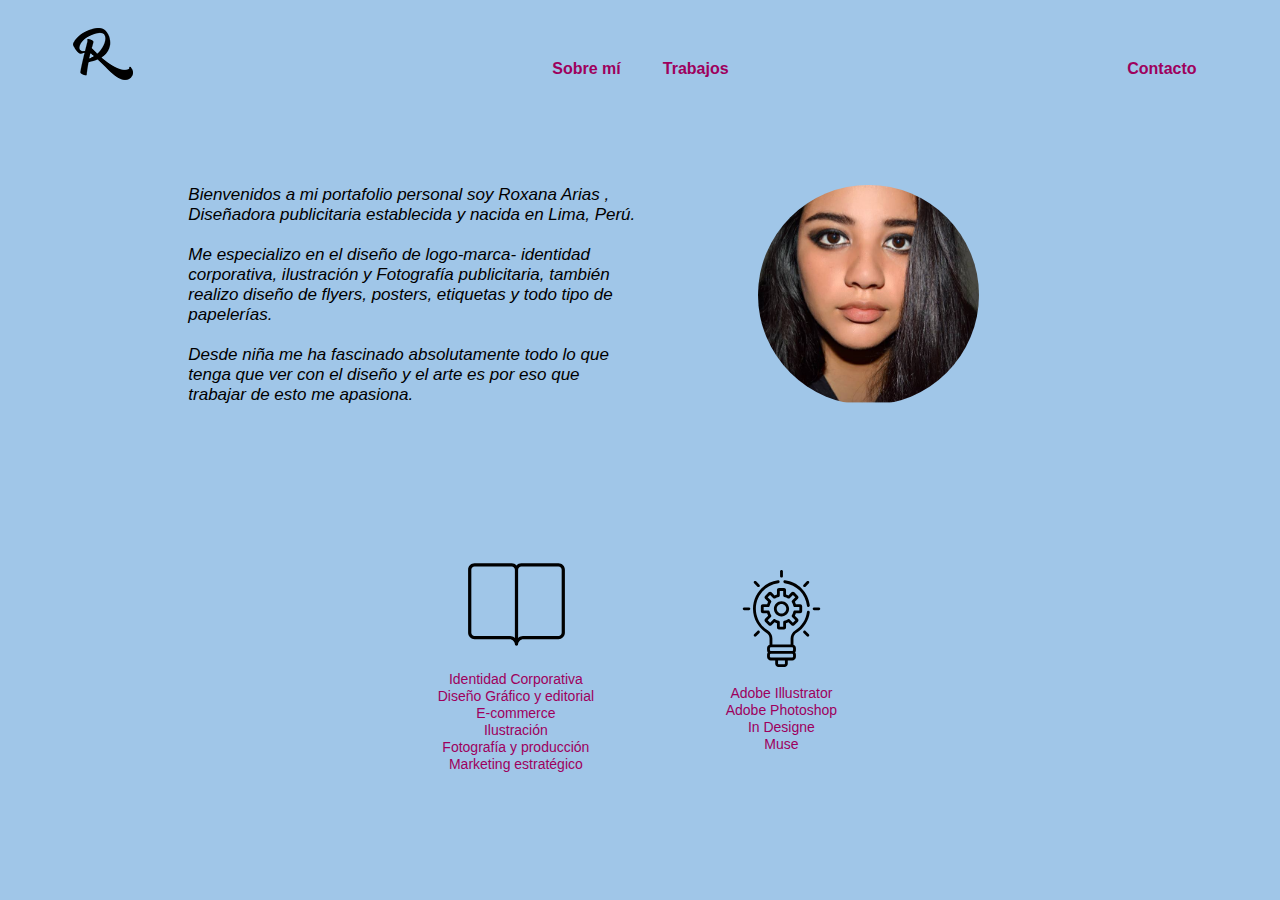
<file: Muse Web/sobre-mí.html>
<!DOCTYPE html>
<html class="nojs html css_verticalspacer" lang="es-ES">
 <head>

  <meta http-equiv="Content-type" content="text/html;charset=UTF-8"/>
  <meta name="generator" content="2018.0.0.379"/>
  <meta name="viewport" content="width=device-width, initial-scale=1.0"/>
  
  <script type="text/javascript">
   // Update the 'nojs'/'js' class on the html node
document.documentElement.className = document.documentElement.className.replace(/\bnojs\b/g, 'js');

// Check that all required assets are uploaded and up-to-date
if(typeof Muse == "undefined") window.Muse = {}; window.Muse.assets = {"required":["museutils.js", "museconfig.js", "jquery.watch.js", "require.js", "sobre-m_.css"], "outOfDate":[]};
</script>
  
  <title>Sobre mí</title>
  <!-- CSS -->
  <link rel="stylesheet" type="text/css" href="css/site_global.css?crc=444006867"/>
  <link rel="stylesheet" type="text/css" href="css/master_a-p_g_-maestra.css?crc=4100795029"/>
  <link rel="stylesheet" type="text/css" href="css/sobre-m_.css?crc=438271455" id="pagesheet"/>
  <!-- IE-only CSS -->
  <!--[if lt IE 9]>
  <link rel="stylesheet" type="text/css" href="css/iefonts_sobre-m_.css?crc=3837141528"/>
  <![endif]-->
  <!-- Other scripts -->
  <script type="text/javascript">
   var __adobewebfontsappname__ = "muse";
</script>
  <!-- JS includes -->
  <script src="https://webfonts.creativecloud.com/raleway:n6,n3:default.js" type="text/javascript"></script>
   </head>
 <body>

  <div class="clearfix borderbox" id="page"><!-- group -->
   <a class="nonblock nontext clip_frame grpelem" id="u200" href="index.html"><!-- image --><img class="block" id="u200_img" src="images/logo.png?crc=281044266" alt="" data-heightwidthratio="0.8666666666666667" data-image-width="60" data-image-height="52"/></a>
   <div class="clearfix grpelem" id="pu113-4"><!-- column -->
    <a class="nonblock nontext MuseLinkActive clearfix colelem" id="u113-4" href="sobre-m%c3%ad.html" data-muse-temp-textContainer-sizePolicy="true" data-muse-temp-textContainer-pinning="true"><!-- content --><p>Sobre mí</p></a>
    <div class="clearfix colelem" id="u634-10" data-muse-temp-textContainer-sizePolicy="true" data-muse-temp-textContainer-pinning="true"><!-- content -->
     <p>Bienvenidos a mi portafolio personal soy Roxana Arias , Diseñadora publicitaria establecida y nacida en Lima, Perú.</p>
     <p>&nbsp;</p>
     <p>Me especializo en el diseño de logo-marca- identidad corporativa, ilustración y Fotografía publicitaria, también realizo diseño de flyers, posters, etiquetas y todo tipo de papelerías.</p>
     <p>&nbsp;</p>
     <p>Desde niña me ha fascinado absolutamente todo lo que tenga que ver con el diseño y el arte es por eso que trabajar de esto me apasiona.</p>
    </div>
    <div class="clip_frame colelem" id="u602"><!-- svg -->
     <img class="svg svg_mar" id="u603" src="images/reading.svg?crc=4186968861" onload="this.style.height=(this.offsetWidth*97/97)+'px'" alt="" data-mu-svgfallback="images/reading_poster_.png?crc=4260411198" data-heightwidthratio="1" data-image-width="97" data-image-height="97"/>
    </div>
    <div class="clearfix colelem" id="u600-15" data-muse-temp-textContainer-sizePolicy="true" data-muse-temp-textContainer-pinning="true"><!-- content -->
     <p id="u600-2">Identidad Corporativa</p>
     <p id="u600-4">Diseño Gráfico y editorial</p>
     <p id="u600-6">E-commerce</p>
     <p id="u600-8">Ilustración</p>
     <p id="u600-10">Fotografía y producción</p>
     <p id="u600-12">Marketing estratégico</p>
     <p id="u600-13">&nbsp;</p>
    </div>
   </div>
   <div class="clearfix grpelem" id="pu114-4"><!-- column -->
    <a class="nonblock nontext clearfix colelem" id="u114-4" href="trabajos.html" data-muse-temp-textContainer-sizePolicy="true" data-muse-temp-textContainer-pinning="true"><!-- content --><p>Trabajos</p></a>
    <div class="clip_frame colelem" id="u598"><!-- svg -->
     <img class="svg" id="u599" src="images/svg-pegado-220x220.svg?crc=391782725" alt="" data-mu-svgfallback="images/svg%20pegado%20220x220_poster_.png?crc=4286510724" data-heightwidthratio="1" data-image-width="220" data-image-height="220"/>
    </div>
    <div class="clip_frame colelem" id="u604"><!-- svg -->
     <img class="svg svg_mar" id="u605" src="images/innovation.svg?crc=4002474845" onload="this.style.height=(this.offsetWidth*97/97)+'px'" alt="" data-mu-svgfallback="images/innovation_poster_.png?crc=4003238622" data-heightwidthratio="1" data-image-width="97" data-image-height="97"/>
    </div>
    <div class="clearfix colelem" id="u601-12" data-muse-temp-textContainer-sizePolicy="true" data-muse-temp-textContainer-pinning="true"><!-- content -->
     <p id="u601-2">Adobe Illustrator</p>
     <p id="u601-4">Adobe Photoshop</p>
     <p id="u601-6">In Designe</p>
     <p id="u601-8">Muse</p>
     <p id="u601-9">&nbsp;</p>
     <p>&nbsp;</p>
    </div>
   </div>
   <a class="nonblock nontext clearfix grpelem" id="u115-4" href="contacto.html" data-muse-temp-textContainer-sizePolicy="true" data-muse-temp-textContainer-pinning="true"><!-- content --><p>Contacto</p></a>
   <div class="verticalspacer" data-offset-top="821" data-content-above-spacer="821" data-content-below-spacer="21" data-sizePolicy="fixed" data-pintopage="page_fixedLeft"></div>
  </div>
  <!-- Other scripts -->
  <script type="text/javascript">
   // Decide weather to suppress missing file error or not based on preference setting
var suppressMissingFileError = false
</script>
  <script type="text/javascript">
   window.Muse.assets.check=function(d){if(!window.Muse.assets.checked){window.Muse.assets.checked=!0;var b={},c=function(a,b){if(window.getComputedStyle){var c=window.getComputedStyle(a,null);return c&&c.getPropertyValue(b)||c&&c[b]||""}if(document.documentElement.currentStyle)return(c=a.currentStyle)&&c[b]||a.style&&a.style[b]||"";return""},a=function(a){if(a.match(/^rgb/))return a=a.replace(/\s+/g,"").match(/([\d\,]+)/gi)[0].split(","),(parseInt(a[0])<<16)+(parseInt(a[1])<<8)+parseInt(a[2]);if(a.match(/^\#/))return parseInt(a.substr(1),
16);return 0},g=function(g){for(var f=document.getElementsByTagName("link"),h=0;h<f.length;h++)if("text/css"==f[h].type){var i=(f[h].href||"").match(/\/?css\/([\w\-]+\.css)\?crc=(\d+)/);if(!i||!i[1]||!i[2])break;b[i[1]]=i[2]}f=document.createElement("div");f.className="version";f.style.cssText="display:none; width:1px; height:1px;";document.getElementsByTagName("body")[0].appendChild(f);for(h=0;h<Muse.assets.required.length;){var i=Muse.assets.required[h],l=i.match(/([\w\-\.]+)\.(\w+)$/),k=l&&l[1]?
l[1]:null,l=l&&l[2]?l[2]:null;switch(l.toLowerCase()){case "css":k=k.replace(/\W/gi,"_").replace(/^([^a-z])/gi,"_$1");f.className+=" "+k;k=a(c(f,"color"));l=a(c(f,"backgroundColor"));k!=0||l!=0?(Muse.assets.required.splice(h,1),"undefined"!=typeof b[i]&&(k!=b[i]>>>24||l!=(b[i]&16777215))&&Muse.assets.outOfDate.push(i)):h++;f.className="version";break;case "js":h++;break;default:throw Error("Unsupported file type: "+l);}}d?d().jquery!="1.8.3"&&Muse.assets.outOfDate.push("jquery-1.8.3.min.js"):Muse.assets.required.push("jquery-1.8.3.min.js");
f.parentNode.removeChild(f);if(Muse.assets.outOfDate.length||Muse.assets.required.length)f="Puede que determinados archivos falten en el servidor o sean incorrectos. Limpie la cache del navegador e inténtelo de nuevo. Si el problema persiste, póngase en contacto con el administrador del sitio web.",g&&Muse.assets.outOfDate.length&&(f+="\nOut of date: "+Muse.assets.outOfDate.join(",")),g&&Muse.assets.required.length&&(f+="\nMissing: "+Muse.assets.required.join(",")),suppressMissingFileError?(f+="\nUse SuppressMissingFileError key in AppPrefs.xml to show missing file error pop up.",console.log(f)):alert(f)};location&&location.search&&location.search.match&&location.search.match(/muse_debug/gi)?
setTimeout(function(){g(!0)},5E3):g()}};
var muse_init=function(){require.config({baseUrl:""});require(["jquery","museutils","whatinput","jquery.watch"],function(d){var $ = d;$(document).ready(function(){try{
window.Muse.assets.check($);/* body */
Muse.Utils.transformMarkupToFixBrowserProblemsPreInit();/* body */
Muse.Utils.prepHyperlinks(true);/* body */
Muse.Utils.makeButtonsVisibleAfterSettingMinWidth();/* body */
Muse.Utils.fullPage('#page');/* 100% height page */
Muse.Utils.showWidgetsWhenReady();/* body */
Muse.Utils.transformMarkupToFixBrowserProblems();/* body */
}catch(b){if(b&&"function"==typeof b.notify?b.notify():Muse.Assert.fail("Error calling selector function: "+b),false)throw b;}})})};

</script>
  <!-- RequireJS script -->
  <script src="scripts/require.js?crc=4157109226" type="text/javascript" async data-main="scripts/museconfig.js?crc=4153641093" onload="if (requirejs) requirejs.onError = function(requireType, requireModule) { if (requireType && requireType.toString && requireType.toString().indexOf && 0 <= requireType.toString().indexOf('#scripterror')) window.Muse.assets.check(); }" onerror="window.Muse.assets.check();"></script>
   </body>
</html>
</file>
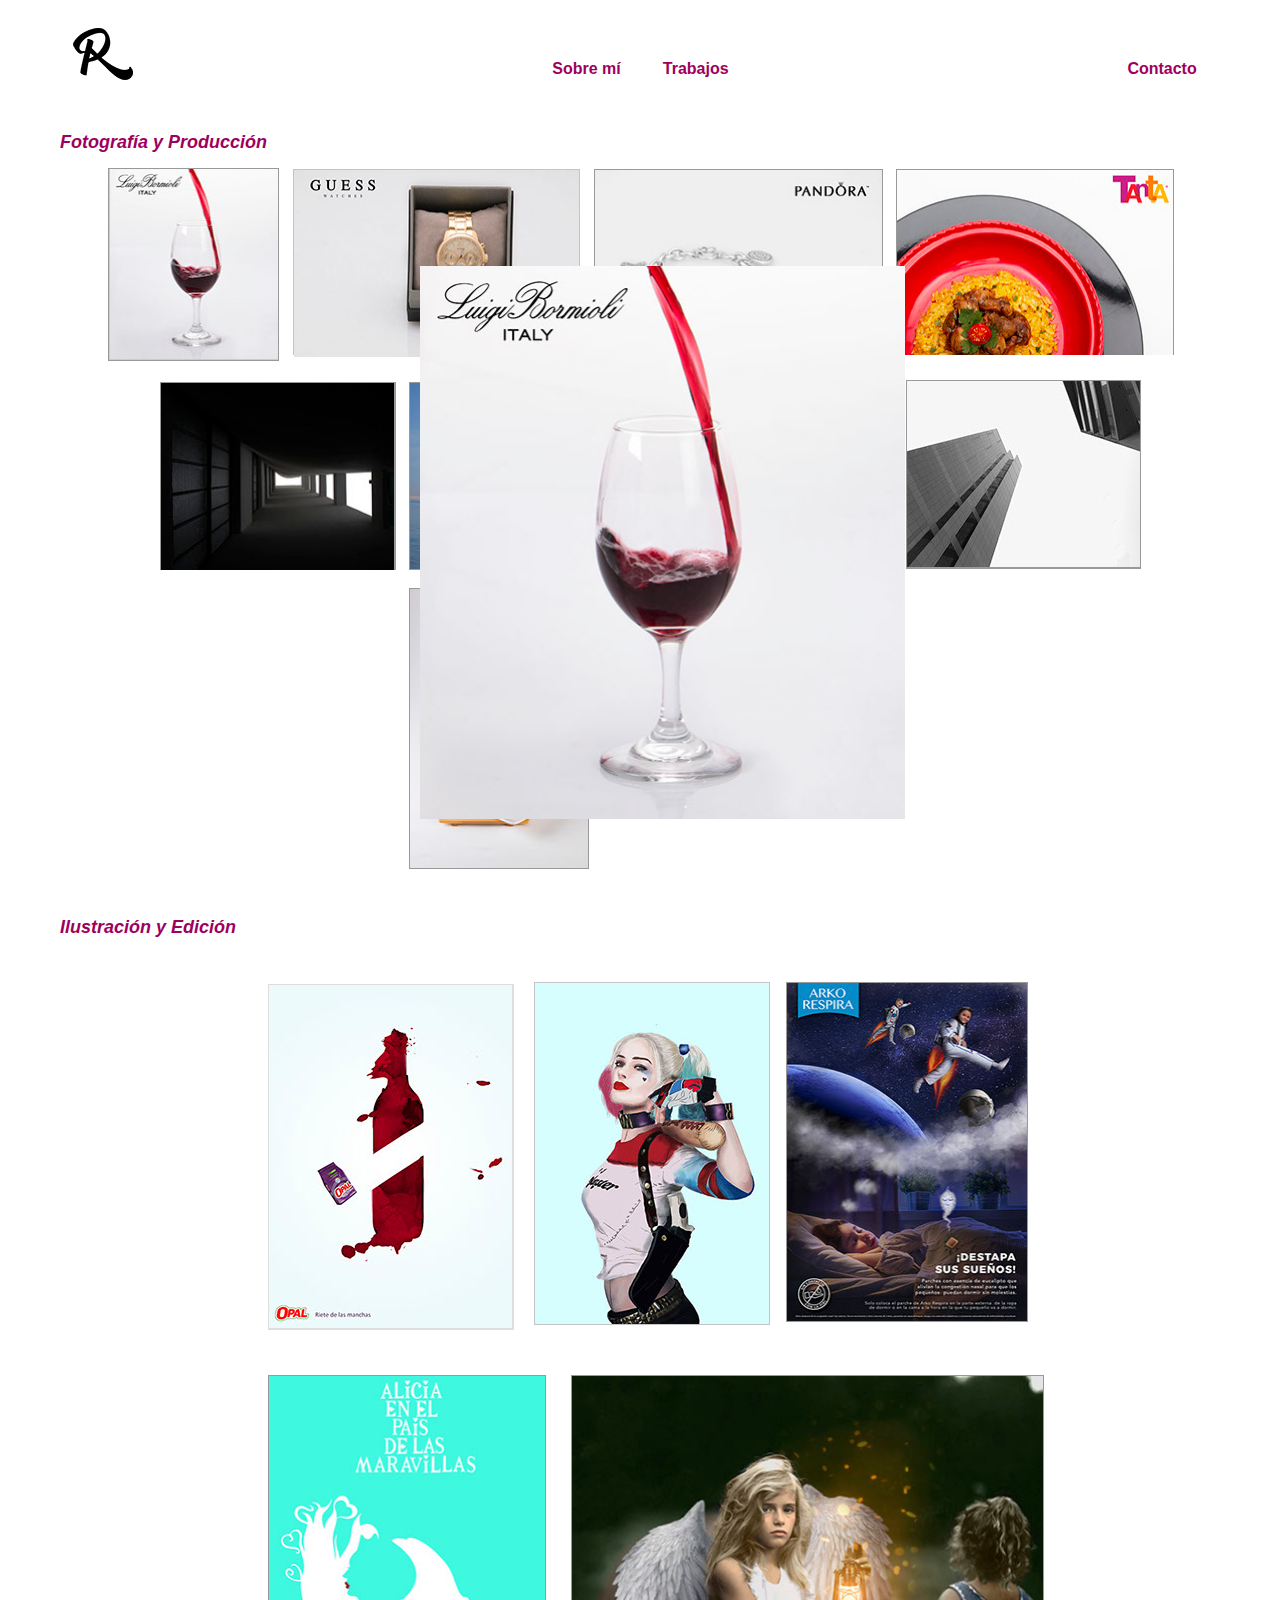
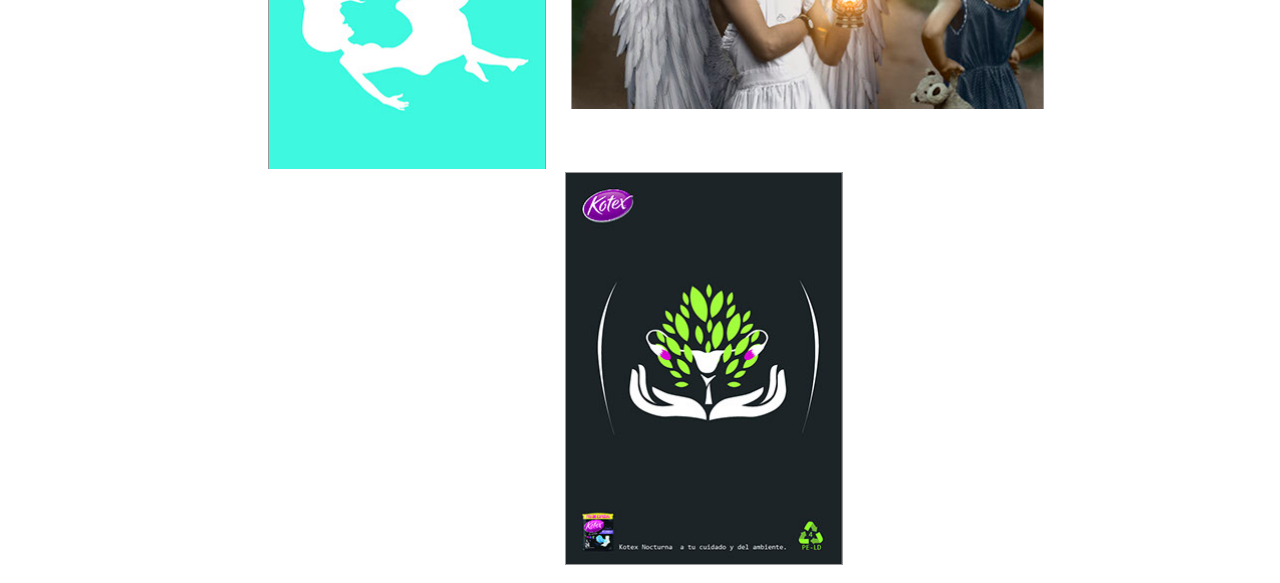
<file: Muse Web/trabajos.html>
<!DOCTYPE html>
<html class="nojs html css_verticalspacer" lang="es-ES">
 <head>

  <meta http-equiv="Content-type" content="text/html;charset=UTF-8"/>
  <meta name="generator" content="2018.0.0.379"/>
  <meta name="viewport" content="width=device-width, initial-scale=1.0"/>
  
  <script type="text/javascript">
   // Update the 'nojs'/'js' class on the html node
document.documentElement.className = document.documentElement.className.replace(/\bnojs\b/g, 'js');

// Check that all required assets are uploaded and up-to-date
if(typeof Muse == "undefined") window.Muse = {}; window.Muse.assets = {"required":["museutils.js", "museconfig.js", "jquery.watch.js", "require.js", "webpro.js", "musewpslideshow.js", "jquery.museoverlay.js", "touchswipe.js", "trabajos.css"], "outOfDate":[]};
</script>
  
  <title>Trabajos</title>
  <!-- CSS -->
  <link rel="stylesheet" type="text/css" href="css/site_global.css?crc=444006867"/>
  <link rel="stylesheet" type="text/css" href="css/master_a-p_g_-maestra.css?crc=4100795029"/>
  <link rel="stylesheet" type="text/css" href="css/trabajos.css?crc=4144610413" id="pagesheet"/>
  <!-- Other scripts -->
  <script type="text/javascript">
   var __adobewebfontsappname__ = "muse";
</script>
  <!-- JS includes -->
  <script src="https://webfonts.creativecloud.com/raleway:n6:default.js" type="text/javascript"></script>
   </head>
 <body>

  <div class="clearfix borderbox" id="page"><!-- column -->
   <div class="clearfix colelem" id="pu200"><!-- group -->
    <a class="nonblock nontext clip_frame grpelem" id="u200" href="index.html"><!-- image --><img class="block" id="u200_img" src="images/logo.png?crc=281044266" alt="" data-heightwidthratio="0.8666666666666667" data-image-width="60" data-image-height="52"/></a>
    <a class="nonblock nontext clearfix grpelem" id="u113-4" href="sobre-m%c3%ad.html" data-muse-temp-textContainer-sizePolicy="true" data-muse-temp-textContainer-pinning="true"><!-- content --><p>Sobre mí</p></a>
    <a class="nonblock nontext MuseLinkActive clearfix grpelem" id="u114-4" href="trabajos.html" data-muse-temp-textContainer-sizePolicy="true" data-muse-temp-textContainer-pinning="true"><!-- content --><p>Trabajos</p></a>
    <a class="nonblock nontext clearfix grpelem" id="u115-4" href="contacto.html" data-muse-temp-textContainer-sizePolicy="true" data-muse-temp-textContainer-pinning="true"><!-- content --><p>Contacto</p></a>
   </div>
   <div class="clearfix colelem" id="u638-4" data-muse-temp-textContainer-sizePolicy="true" data-muse-temp-textContainer-pinning="true"><!-- content -->
    <p>Fotografía y Producción</p>
   </div>
   <div class="clearfix colelem" id="pu829-4"><!-- group -->
    <div class="clearfix grpelem" id="u829-4" data-muse-temp-textContainer-sizePolicy="true" data-muse-temp-textContainer-pinning="true"><!-- content -->
     <p>Ilustración y Edición</p>
    </div>
    <div class="PamphletWidget clearfix allow_click_through grpelem" id="pamphletu1126" data-visibility="changed" style="visibility:hidden"><!-- none box -->
     <div class="ThumbGroup clearfix grpelem" data-col-pos="0" id="u1138"><!-- none box -->
      <div class="clearfix grpelem" id="ppu1141"><!-- column -->
       <div class="clearfix colelem" id="pu1141"><!-- group -->
        <div class="popup_anchor allow_click_through grpelem" data-col-pos="0" id="u1141popup">
         <div class="Thumb popup_element clearfix" data-col-pos="0" id="u1141"><!-- group -->
          <div class="clip_frame grpelem" id="u642"><!-- image -->
           <img class="block" id="u642_img" src="images/_roxana%20arias%20_copa%20de%20vidrio167x190.jpg?crc=3787184730" alt="" data-heightwidthratio="1.1377245508982037" data-image-width="167" data-image-height="190"/>
          </div>
         </div>
        </div>
        <div class="popup_anchor allow_click_through grpelem" data-col-pos="1" id="u1140popup">
         <div class="Thumb popup_element clearfix" data-col-pos="1" id="u1140"><!-- group -->
          <div class="clip_frame grpelem" id="u779"><!-- image -->
           <img class="block" id="u779_img" src="images/guess%20watches286x186.jpg?crc=3818399515" alt="" data-heightwidthratio="0.6526315789473685" data-image-width="285" data-image-height="186"/>
          </div>
         </div>
        </div>
        <div class="popup_anchor allow_click_through grpelem" data-col-pos="2" id="u1139popup">
         <div class="Thumb popup_element clearfix" data-col-pos="2" id="u1139"><!-- group -->
          <div class="clip_frame grpelem" id="u789"><!-- image -->
           <img class="block" id="u789_img" src="images/pandora286x186.jpg?crc=126987963" alt="" data-heightwidthratio="0.6503496503496503" data-image-width="286" data-image-height="186"/>
          </div>
         </div>
        </div>
       </div>
       <div class="clearfix colelem" id="pu1180"><!-- group -->
        <div class="popup_anchor allow_click_through grpelem" data-col-pos="3" id="u1180popup">
         <div class="Thumb popup_element clearfix" data-col-pos="3" id="u1180"><!-- group -->
          <div class="clip_frame grpelem" id="u713"><!-- image -->
           <img class="block" id="u713_img" src="images/pasillo233x186.jpg?crc=452876638" alt="" data-heightwidthratio="0.8017241379310345" data-image-width="232" data-image-height="186"/>
          </div>
         </div>
        </div>
        <div class="popup_anchor allow_click_through grpelem" data-col-pos="5" id="u1194popup">
         <div class="Thumb popup_element clearfix" data-col-pos="5" id="u1194"><!-- group -->
          <div class="clip_frame grpelem" id="u657"><!-- image -->
           <img class="block" id="u657_img" src="images/barco233x187.jpg?crc=463940577" alt="" data-heightwidthratio="0.7982832618025751" data-image-width="233" data-image-height="186"/>
          </div>
         </div>
        </div>
        <div class="popup_anchor allow_click_through grpelem" data-col-pos="6" id="u1200popup">
         <div class="Thumb popup_element clearfix" data-col-pos="6" id="u1200"><!-- group -->
          <div class="clip_frame grpelem" id="u664"><!-- image -->
           <img class="block" id="u664_img" src="images/contraluz233x186.jpg?crc=336842731" alt="" data-heightwidthratio="0.8017241379310345" data-image-width="232" data-image-height="186"/>
          </div>
         </div>
        </div>
       </div>
       <div class="clearfix colelem" id="pu1212"><!-- group -->
        <div class="popup_anchor allow_click_through grpelem" data-col-pos="8" id="u1212popup">
         <div class="Thumb popup_element clearfix" data-col-pos="8" id="u1212"><!-- group -->
          <div class="clip_frame grpelem" id="u807"><!-- image -->
           <img class="block" id="u807_img" src="images/hotel%20marriot%20desayuno178x279.jpg?crc=3841366979" alt="" data-heightwidthratio="1.5674157303370786" data-image-width="178" data-image-height="279"/>
          </div>
         </div>
        </div>
        <div class="popup_anchor allow_click_through grpelem" data-col-pos="9" id="u1218popup">
         <div class="Thumb popup_element clearfix" data-col-pos="9" id="u1218"><!-- group -->
          <div class="clip_frame grpelem" id="u678"><!-- image -->
           <img class="block" id="u678_img" src="images/hojas233x186.jpg?crc=3824938526" alt="" data-heightwidthratio="0.8017241379310345" data-image-width="232" data-image-height="186"/>
          </div>
         </div>
        </div>
       </div>
      </div>
      <div class="clearfix grpelem" id="pu1188"><!-- column -->
       <div class="popup_anchor allow_click_through colelem" data-col-pos="4" id="u1188popup">
        <div class="Thumb popup_element clearfix" data-col-pos="4" id="u1188"><!-- group -->
         <div class="clip_frame grpelem" id="u799"><!-- image -->
          <img class="block" id="u799_img" src="images/fotograf%c3%ada%20almuerzo%20iii%20-%20roxana%20arias%20iv%20c276x184.jpg?crc=4145193209" alt="" data-heightwidthratio="0.6666666666666666" data-image-width="276" data-image-height="184"/>
         </div>
        </div>
       </div>
       <div class="popup_anchor allow_click_through colelem" data-col-pos="7" id="u1206popup">
        <div class="Thumb popup_element clearfix" data-col-pos="7" id="u1206"><!-- group -->
         <div class="clip_frame grpelem" id="u699"><!-- image -->
          <img class="block" id="u699_img" src="images/nadir234x187.jpg?crc=4103286726" alt="" data-heightwidthratio="0.7982832618025751" data-image-width="233" data-image-height="186"/>
         </div>
        </div>
       </div>
      </div>
     </div>
     <div class="popup_anchor allow_click_through grpelem" data-col-pos="1" id="u1129popup">
      <div class="ContainerGroup clearfix" data-col-pos="1" id="u1129"><!-- none box -->
       <div class="Container clearfix grpelem" data-col-pos="0" id="u1130"><!-- group -->
        <div class="clip_frame grpelem" id="u1397"><!-- image -->
         <img class="block" id="u1397_img" src="images/_roxana%20arias%20_copa%20de%20vidrio.jpg?crc=260808091" alt="" data-heightwidthratio="1.1381443298969072" data-image-width="485" data-image-height="552"/>
        </div>
       </div>
       <div class="Container invi clearfix grpelem" data-col-pos="1" id="u1132"><!-- group -->
        <div class="clip_frame grpelem" id="u1404"><!-- image -->
         <img class="block" id="u1404_img" src="images/guess%20watches-crop-u1404.jpg?crc=124579117" alt="" data-heightwidthratio="0.6767537826685007" data-image-width="727" data-image-height="492"/>
        </div>
       </div>
       <div class="Container invi clearfix grpelem" data-col-pos="2" id="u1134"><!-- group -->
        <div class="clip_frame grpelem" id="u1411"><!-- image -->
         <img class="block" id="u1411_img" src="images/pandora.jpg?crc=226828804" alt="" data-heightwidthratio="0.6508972267536705" data-image-width="613" data-image-height="399"/>
        </div>
       </div>
       <div class="Container invi clearfix grpelem" data-col-pos="3" id="u1183"><!-- group -->
        <div class="clip_frame grpelem" id="u1425"><!-- image -->
         <img class="block" id="u1425_img" src="images/pasillo.jpg?crc=398874756" alt="" data-heightwidthratio="0.8" data-image-width="595" data-image-height="476"/>
        </div>
       </div>
       <div class="Container invi clearfix grpelem" data-col-pos="4" id="u1191"><!-- group -->
        <div class="clip_frame grpelem" id="u1418"><!-- image -->
         <img class="block" id="u1418_img" src="images/fotograf%c3%ada%20almuerzo%20iii%20-%20roxana%20arias%20iv%20c.jpg?crc=185269260" alt="" data-heightwidthratio="0.6666666666666666" data-image-width="681" data-image-height="454"/>
        </div>
       </div>
       <div class="Container invi clearfix grpelem" data-col-pos="5" id="u1197"><!-- group -->
        <div class="clip_frame grpelem" id="u1432"><!-- image -->
         <img class="block" id="u1432_img" src="images/barco.jpg?crc=30881585" alt="" data-heightwidthratio="0.7993197278911565" data-image-width="588" data-image-height="470"/>
        </div>
       </div>
       <div class="Container invi clearfix grpelem" data-col-pos="6" id="u1203"><!-- group -->
        <div class="clip_frame grpelem" id="u1439"><!-- image -->
         <img class="block" id="u1439_img" src="images/contraluz.jpg?crc=536110258" alt="" data-heightwidthratio="0.8006814310051107" data-image-width="587" data-image-height="470"/>
        </div>
       </div>
       <div class="Container invi clearfix grpelem" data-col-pos="7" id="u1209"><!-- group -->
        <div class="clip_frame grpelem" id="u1446"><!-- image -->
         <img class="block" id="u1446_img" src="images/nadir.jpg?crc=4073592182" alt="" data-heightwidthratio="0.8" data-image-width="590" data-image-height="472"/>
        </div>
       </div>
       <div class="Container invi clearfix grpelem" data-col-pos="8" id="u1215"><!-- group -->
        <div class="clip_frame grpelem" id="u1453"><!-- image -->
         <img class="block" id="u1453_img" src="images/hotel%20marriot%20desayuno.jpg?crc=371682894" alt="" data-heightwidthratio="1.5714285714285714" data-image-width="490" data-image-height="770"/>
        </div>
       </div>
       <div class="Container invi clearfix grpelem" data-col-pos="9" id="u1221"><!-- group -->
        <div class="clip_frame grpelem" id="u1471"><!-- image -->
         <img class="block" id="u1471_img" src="images/hojas.jpg?crc=4277237985" alt="" data-heightwidthratio="0.7993197278911565" data-image-width="588" data-image-height="470"/>
        </div>
       </div>
      </div>
     </div>
    </div>
   </div>
   <div class="PamphletWidget clearfix allow_click_through widget_invisible colelem" id="pamphletu1789" data-visibility="changed" style="visibility:hidden" data-islightbox="true"><!-- none box -->
    <div class="ThumbGroup clearfix grpelem" data-col-pos="0" id="u1790"><!-- none box -->
     <div class="clearfix colelem" id="pu1793"><!-- group -->
      <div class="popup_anchor allow_click_through grpelem" data-col-pos="0" id="u1793popup">
       <div class="Thumb popup_element clearfix" data-col-pos="0" id="u1793"><!-- group -->
        <div class="clip_frame grpelem" id="u706"><!-- image -->
         <img class="block" id="u706_img" src="images/opal243x343.jpg?crc=44668051" alt="" data-heightwidthratio="1.4173553719008265" data-image-width="242" data-image-height="343"/>
        </div>
       </div>
      </div>
      <div class="popup_anchor allow_click_through grpelem" data-col-pos="1" id="u1792popup">
       <div class="Thumb popup_element clearfix" data-col-pos="1" id="u1792"><!-- group -->
        <div class="clip_frame grpelem" id="u685"><!-- image -->
         <img class="block" id="u685_img" src="images/ilustracion-%20roxana%20arias234x341.jpg?crc=4186223983" alt="" data-heightwidthratio="1.4572649572649572" data-image-width="234" data-image-height="341"/>
        </div>
       </div>
      </div>
      <div class="popup_anchor allow_click_through grpelem" data-col-pos="2" id="u1791popup">
       <div class="Thumb popup_element clearfix" data-col-pos="2" id="u1791"><!-- group -->
        <div class="clip_frame grpelem" id="u772"><!-- image -->
         <img class="block" id="u772_img" src="images/008239x338.jpg?crc=314252783" alt="" data-heightwidthratio="1.4142259414225942" data-image-width="239" data-image-height="338"/>
        </div>
       </div>
      </div>
     </div>
     <div class="clearfix colelem" id="pu1843"><!-- group -->
      <div class="popup_anchor allow_click_through grpelem" data-col-pos="3" id="u1843popup">
       <div class="Thumb popup_element clearfix" data-col-pos="3" id="u1843"><!-- group -->
        <div class="clip_frame grpelem" id="u1752"><!-- image -->
         <img class="block" id="u1752_img" src="images/poster1t1.jpg?crc=366695936" alt="" data-heightwidthratio="1.4218181818181819" data-image-width="275" data-image-height="391"/>
        </div>
       </div>
      </div>
      <div class="popup_anchor allow_click_through grpelem" data-col-pos="4" id="u1849popup">
       <div class="Thumb popup_element clearfix" data-col-pos="4" id="u1849"><!-- group -->
        <div class="clip_frame grpelem" id="u1762"><!-- image -->
         <img class="block" id="u1762_img" src="images/final.jpg?crc=525931319" alt="" data-heightwidthratio="0.7063829787234043" data-image-width="470" data-image-height="332"/>
        </div>
       </div>
      </div>
     </div>
     <div class="popup_anchor allow_click_through colelem" data-col-pos="5" id="u1855popup">
      <div class="Thumb popup_element clearfix" data-col-pos="5" id="u1855"><!-- group -->
       <div class="clip_frame grpelem" id="u1779"><!-- image -->
        <img class="block" id="u1779_img" src="images/kotex%20i.jpg?crc=4218291259" alt="" data-heightwidthratio="1.4145454545454546" data-image-width="275" data-image-height="389"/>
       </div>
      </div>
     </div>
    </div>
    <div class="popup_anchor allow_click_through grpelem" data-col-pos="1" id="u1796popup" data-lightbox="true">
     <div class="ContainerGroup clearfix" data-col-pos="1" id="u1796"><!-- stack box -->
      <div class="Container clearfix grpelem" data-col-pos="0" id="u1797"><!-- group -->
       <div class="clip_frame grpelem" id="u1861"><!-- image -->
        <img class="block" id="u1861_img" src="images/opal.jpg?crc=264310395" alt="" data-heightwidthratio="1.4133738601823709" data-image-width="329" data-image-height="465"/>
       </div>
      </div>
      <div class="Container invi clearfix grpelem" data-col-pos="1" id="u1801"><!-- group -->
       <div class="clip_frame grpelem" id="u1868"><!-- image -->
        <img class="block" id="u1868_img" src="images/ilustracion-%20roxana%20arias.jpg?crc=4058126363" alt="" data-heightwidthratio="1.458204334365325" data-image-width="323" data-image-height="471"/>
       </div>
      </div>
      <div class="Container invi clearfix grpelem" data-col-pos="2" id="u1799"><!-- group -->
       <div class="clip_frame grpelem" id="u1875"><!-- image -->
        <img class="block" id="u1875_img" src="images/008.jpg?crc=4230442325" alt="" data-heightwidthratio="1.4154302670623145" data-image-width="337" data-image-height="477"/>
       </div>
      </div>
      <div class="Container invi grpelem" data-col-pos="3" id="u1846"><!-- simple frame --></div>
      <div class="Container invi grpelem" data-col-pos="4" id="u1852"><!-- simple frame --></div>
      <div class="Container invi grpelem" data-col-pos="5" id="u1858"><!-- simple frame --></div>
     </div>
    </div>
   </div>
   <div class="verticalspacer" data-offset-top="2157" data-content-above-spacer="2156" data-content-below-spacer="20" data-sizePolicy="fixed" data-pintopage="page_fixedLeft"></div>
  </div>
  <!-- Other scripts -->
  <script type="text/javascript">
   // Decide weather to suppress missing file error or not based on preference setting
var suppressMissingFileError = false
</script>
  <script type="text/javascript">
   window.Muse.assets.check=function(d){if(!window.Muse.assets.checked){window.Muse.assets.checked=!0;var b={},c=function(a,b){if(window.getComputedStyle){var c=window.getComputedStyle(a,null);return c&&c.getPropertyValue(b)||c&&c[b]||""}if(document.documentElement.currentStyle)return(c=a.currentStyle)&&c[b]||a.style&&a.style[b]||"";return""},a=function(a){if(a.match(/^rgb/))return a=a.replace(/\s+/g,"").match(/([\d\,]+)/gi)[0].split(","),(parseInt(a[0])<<16)+(parseInt(a[1])<<8)+parseInt(a[2]);if(a.match(/^\#/))return parseInt(a.substr(1),
16);return 0},g=function(g){for(var f=document.getElementsByTagName("link"),h=0;h<f.length;h++)if("text/css"==f[h].type){var i=(f[h].href||"").match(/\/?css\/([\w\-]+\.css)\?crc=(\d+)/);if(!i||!i[1]||!i[2])break;b[i[1]]=i[2]}f=document.createElement("div");f.className="version";f.style.cssText="display:none; width:1px; height:1px;";document.getElementsByTagName("body")[0].appendChild(f);for(h=0;h<Muse.assets.required.length;){var i=Muse.assets.required[h],l=i.match(/([\w\-\.]+)\.(\w+)$/),k=l&&l[1]?
l[1]:null,l=l&&l[2]?l[2]:null;switch(l.toLowerCase()){case "css":k=k.replace(/\W/gi,"_").replace(/^([^a-z])/gi,"_$1");f.className+=" "+k;k=a(c(f,"color"));l=a(c(f,"backgroundColor"));k!=0||l!=0?(Muse.assets.required.splice(h,1),"undefined"!=typeof b[i]&&(k!=b[i]>>>24||l!=(b[i]&16777215))&&Muse.assets.outOfDate.push(i)):h++;f.className="version";break;case "js":h++;break;default:throw Error("Unsupported file type: "+l);}}d?d().jquery!="1.8.3"&&Muse.assets.outOfDate.push("jquery-1.8.3.min.js"):Muse.assets.required.push("jquery-1.8.3.min.js");
f.parentNode.removeChild(f);if(Muse.assets.outOfDate.length||Muse.assets.required.length)f="Puede que determinados archivos falten en el servidor o sean incorrectos. Limpie la cache del navegador e inténtelo de nuevo. Si el problema persiste, póngase en contacto con el administrador del sitio web.",g&&Muse.assets.outOfDate.length&&(f+="\nOut of date: "+Muse.assets.outOfDate.join(",")),g&&Muse.assets.required.length&&(f+="\nMissing: "+Muse.assets.required.join(",")),suppressMissingFileError?(f+="\nUse SuppressMissingFileError key in AppPrefs.xml to show missing file error pop up.",console.log(f)):alert(f)};location&&location.search&&location.search.match&&location.search.match(/muse_debug/gi)?
setTimeout(function(){g(!0)},5E3):g()}};
var muse_init=function(){require.config({baseUrl:""});require(["jquery","museutils","whatinput","jquery.watch","webpro","musewpslideshow","jquery.museoverlay","touchswipe"],function(d){var $ = d;$(document).ready(function(){try{
window.Muse.assets.check($);/* body */
Muse.Utils.transformMarkupToFixBrowserProblemsPreInit();/* body */
Muse.Utils.prepHyperlinks(true);/* body */
Muse.Utils.resizeHeight('.popup_anchor.allow_click_through');/* resize height */
Muse.Utils.makeButtonsVisibleAfterSettingMinWidth();/* body */
Muse.Utils.initWidget('#pamphletu1126', ['#bp_infinity'], function(elem) { return new WebPro.Widget.ContentSlideShow(elem, {contentLayout_runtime:'loose',event:'mouseover',deactivationEvent:'mouseout_both',autoPlay:false,displayInterval:3000,transitionStyle:'fading',transitionDuration:1000,hideAllContentsFirst:false,shuffle:false,enableSwipe:true,resumeAutoplay:true,resumeAutoplayInterval:3000,playOnce:false,autoActivate_runtime:false,isResponsive:true}); });/* #pamphletu1126 */
Muse.Utils.initWidget('#pamphletu1789', ['#bp_infinity'], function(elem) { return new WebPro.Widget.ContentSlideShow(elem, {contentLayout_runtime:'lightbox',event:'click',deactivationEvent:'none',autoPlay:false,displayInterval:3000,transitionStyle:'fading',transitionDuration:500,hideAllContentsFirst:false,shuffle:false,enableSwipe:true,resumeAutoplay:true,resumeAutoplayInterval:3000,playOnce:false,autoActivate_runtime:false,isResponsive:true}); });/* #pamphletu1789 */
Muse.Utils.fullPage('#page');/* 100% height page */
Muse.Utils.showWidgetsWhenReady();/* body */
Muse.Utils.transformMarkupToFixBrowserProblems();/* body */
}catch(b){if(b&&"function"==typeof b.notify?b.notify():Muse.Assert.fail("Error calling selector function: "+b),false)throw b;}})})};

</script>
  <!-- RequireJS script -->
  <script src="scripts/require.js?crc=4157109226" type="text/javascript" async data-main="scripts/museconfig.js?crc=4153641093" onload="if (requirejs) requirejs.onError = function(requireType, requireModule) { if (requireType && requireType.toString && requireType.toString().indexOf && 0 <= requireType.toString().indexOf('#scripterror')) window.Muse.assets.check(); }" onerror="window.Muse.assets.check();"></script>
   </body>
</html>
</file>
<file: css/site_global.css>
html{min-height:100%;min-width:100%;-ms-text-size-adjust:none;}body,div,dl,dt,dd,ul,ol,li,nav,h1,h2,h3,h4,h5,h6,pre,code,form,fieldset,legend,input,button,textarea,p,blockquote,th,td,a{margin:0px;padding:0px;border-width:0px;border-style:solid;border-color:transparent;-webkit-transform-origin:left top;-ms-transform-origin:left top;-o-transform-origin:left top;transform-origin:left top;background-repeat:no-repeat;}button.submit-btn{-moz-box-sizing:content-box;-webkit-box-sizing:content-box;box-sizing:content-box;}.transition{-webkit-transition-property:background-image,background-position,background-color,border-color,border-radius,color,font-size,font-style,font-weight,letter-spacing,line-height,text-align,box-shadow,text-shadow,opacity;transition-property:background-image,background-position,background-color,border-color,border-radius,color,font-size,font-style,font-weight,letter-spacing,line-height,text-align,box-shadow,text-shadow,opacity;}.transition *{-webkit-transition:inherit;transition:inherit;}table{border-collapse:collapse;border-spacing:0px;}fieldset,img{border:0px;border-style:solid;-webkit-transform-origin:left top;-ms-transform-origin:left top;-o-transform-origin:left top;transform-origin:left top;}address,caption,cite,code,dfn,em,strong,th,var,optgroup{font-style:inherit;font-weight:inherit;}del,ins{text-decoration:none;}li{list-style:none;}caption,th{text-align:left;}h1,h2,h3,h4,h5,h6{font-size:100%;font-weight:inherit;}input,button,textarea,select,optgroup,option{font-family:inherit;font-size:inherit;font-style:inherit;font-weight:inherit;}.form-grp input,.form-grp textarea{-webkit-appearance:none;-webkit-border-radius:0;}body{font-family:Arial, Helvetica Neue, Helvetica, sans-serif;text-align:left;font-size:14px;line-height:17px;word-wrap:break-word;text-rendering:optimizeLegibility;-moz-font-feature-settings:'liga';-ms-font-feature-settings:'liga';-webkit-font-feature-settings:'liga';font-feature-settings:'liga';}a:link{color:#0000FF;text-decoration:underline;}a:visited{color:#800080;text-decoration:underline;}a:hover{color:#0000FF;text-decoration:underline;}a:active{color:#EE0000;text-decoration:underline;}a.nontext{color:black;text-decoration:none;font-style:normal;font-weight:normal;}.normal_text{color:#000000;direction:ltr;font-family:Arial, Helvetica Neue, Helvetica, sans-serif;font-size:14px;font-style:normal;font-weight:normal;letter-spacing:0px;line-height:17px;text-align:left;text-decoration:none;text-indent:0px;text-transform:none;vertical-align:0px;padding:0px;}.list0 li:before{position:absolute;right:100%;letter-spacing:0px;text-decoration:none;font-weight:normal;font-style:normal;}.rtl-list li:before{right:auto;left:100%;}.nls-None > li:before,.nls-None .list3 > li:before,.nls-None .list6 > li:before{margin-right:6px;content:'•';}.nls-None .list1 > li:before,.nls-None .list4 > li:before,.nls-None .list7 > li:before{margin-right:6px;content:'○';}.nls-None,.nls-None .list1,.nls-None .list2,.nls-None .list3,.nls-None .list4,.nls-None .list5,.nls-None .list6,.nls-None .list7,.nls-None .list8{padding-left:34px;}.nls-None.rtl-list,.nls-None .list1.rtl-list,.nls-None .list2.rtl-list,.nls-None .list3.rtl-list,.nls-None .list4.rtl-list,.nls-None .list5.rtl-list,.nls-None .list6.rtl-list,.nls-None .list7.rtl-list,.nls-None .list8.rtl-list{padding-left:0px;padding-right:34px;}.nls-None .list2 > li:before,.nls-None .list5 > li:before,.nls-None .list8 > li:before{margin-right:6px;content:'-';}.nls-None.rtl-list > li:before,.nls-None .list1.rtl-list > li:before,.nls-None .list2.rtl-list > li:before,.nls-None .list3.rtl-list > li:before,.nls-None .list4.rtl-list > li:before,.nls-None .list5.rtl-list > li:before,.nls-None .list6.rtl-list > li:before,.nls-None .list7.rtl-list > li:before,.nls-None .list8.rtl-list > li:before{margin-right:0px;margin-left:6px;}.TabbedPanelsTab{white-space:nowrap;}.MenuBar .MenuBarView,.MenuBar .SubMenuView{display:block;list-style:none;}.MenuBar .SubMenu{display:none;position:absolute;}.NoWrap{white-space:nowrap;word-wrap:normal;}.rootelem{margin-left:auto;margin-right:auto;}.colelem{display:inline;float:left;clear:both;}.clearfix:after{content:"\0020";visibility:hidden;display:block;height:0px;clear:both;}*:first-child+html .clearfix{zoom:1;}.clip_frame{overflow:hidden;}.popup_anchor{position:relative;width:0px;height:0px;}.allow_click_through *{pointer-events:auto;}.popup_element{z-index:100000;}.svg{display:block;vertical-align:top;}span.wrap{content:'';clear:left;display:block;}span.actAsInlineDiv{display:inline-block;}.position_content,.excludeFromNormalFlow{float:left;}.preload_images{position:absolute;overflow:hidden;left:-9999px;top:-9999px;height:1px;width:1px;}.preload{height:1px;width:1px;}.animateStates{-webkit-transition:0.3s ease-in-out;-moz-transition:0.3s ease-in-out;-o-transition:0.3s ease-in-out;transition:0.3s ease-in-out;}[data-whatinput="mouse"] *:focus,[data-whatinput="touch"] *:focus,input:focus,textarea:focus{outline:none;}textarea{resize:none;overflow:auto;}.allow_click_through,.fld-prompt{pointer-events:none;}.wrapped-input{position:absolute;top:0px;left:0px;background:transparent;border:none;}.submit-btn{z-index:50000;cursor:pointer;}.anchor_item{width:22px;height:18px;}.MenuBar .SubMenuVisible,.MenuBarVertical .SubMenuVisible,.MenuBar .SubMenu .SubMenuVisible,.popup_element.Active,span.actAsPara,.actAsDiv,a.nonblock.nontext,img.block{display:block;}.widget_invisible,.js .invi,.js .mse_pre_init{visibility:hidden;}.ose_ei{visibility:hidden;z-index:0;}.no_vert_scroll{overflow-y:hidden;}.always_vert_scroll{overflow-y:scroll;}.always_horz_scroll{overflow-x:scroll;}.fullscreen{overflow:hidden;left:0px;top:0px;position:fixed;height:100%;width:100%;-moz-box-sizing:border-box;-webkit-box-sizing:border-box;-ms-box-sizing:border-box;box-sizing:border-box;}.fullwidth{position:absolute;}.borderbox{-moz-box-sizing:border-box;-webkit-box-sizing:border-box;-ms-box-sizing:border-box;box-sizing:border-box;}.scroll_wrapper{position:absolute;overflow:auto;left:0px;right:0px;top:0px;bottom:0px;padding-top:0px;padding-bottom:0px;margin-top:0px;margin-bottom:0px;}.browser_width > *{position:absolute;left:0px;right:0px;}.grpelem,.accordion_wrapper{display:inline;float:left;}.fld-checkbox input[type=checkbox],.fld-radiobutton input[type=radio]{position:absolute;overflow:hidden;clip:rect(0px, 0px, 0px, 0px);height:1px;width:1px;margin:-1px;padding:0px;border:0px;}.fld-checkbox input[type=checkbox] + label,.fld-radiobutton input[type=radio] + label{display:inline-block;background-repeat:no-repeat;cursor:pointer;float:left;width:100%;height:100%;}.pointer_cursor,.fld-recaptcha-mode,.fld-recaptcha-refresh,.fld-recaptcha-help{cursor:pointer;}p,h1,h2,h3,h4,h5,h6,ol,ul,span.actAsPara{max-height:1000000px;}.superscript{vertical-align:super;font-size:66%;line-height:0px;}.subscript{vertical-align:sub;font-size:66%;line-height:0px;}.horizontalSlideShow{-ms-touch-action:pan-y;touch-action:pan-y;}.verticalSlideShow{-ms-touch-action:pan-x;touch-action:pan-x;}.colelem100,.verticalspacer{clear:both;}.list0 li,.MenuBar .MenuItemContainer,.SlideShowContentPanel .fullscreen img,.css_verticalspacer .verticalspacer{position:relative;}.popup_element.Inactive,.js .disn,.js .an_invi,.hidden,.breakpoint{display:none;}#muse_css_mq{position:absolute;display:none;background-color:#FFFFFE;}.fluid_height_spacer{width:0.01px;}.muse_check_css{display:none;position:fixed;}@media screen and (-webkit-min-device-pixel-ratio:0){body{text-rendering:auto;}}
</file>
<file: css/master_a-p_g_-maestra.css>
#u113-4,#u114-4,#u115-4{background-color:transparent;line-height:19px;color:#9E005D;font-size:16px;text-align:center;font-family:raleway, sans-serif;font-weight:600;}#u200{background-color:transparent;}
</file>
<file: css/index.css>
.version.index{color:#000007;background-color:#1B8A51;}#page{z-index:1;min-height:843px;background-image:none;border-width:0px;border-color:transparent;background-color:transparent;width:100%;max-width:1200px;margin-left:auto;margin-right:auto;}#u1303{z-index:2;background-color:transparent;position:relative;margin-right:-10000px;margin-top:33px;width:96.5%;left:1.84%;}#u586{z-index:4;background-color:transparent;position:relative;margin-right:-10000px;margin-top:76px;width:53.51%;left:44.91%;}#u587{z-index:5;display:block;width:100%;}#u585-13{z-index:6;min-height:299px;background-color:transparent;position:relative;margin-right:-10000px;margin-top:381px;width:24.38%;left:30.81%;}#u585-2{font-size:36px;line-height:43px;color:#9E005D;font-family:raleway, sans-serif;font-weight:700;}#u585-4{font-size:24px;line-height:29px;color:#534741;font-family:raleway, sans-serif;font-weight:300;}#u585-6,#u585-8{font-size:75px;line-height:90px;color:#9E005D;font-family:raleway, sans-serif;font-weight:700;}#u585-10{font-size:24px;line-height:29px;color:#534741;font-family:raleway, sans-serif;font-weight:600;}#u585-11{font-size:60px;line-height:72px;color:#534741;}#u113-4{z-index:19;min-height:18px;position:relative;margin-right:-10000px;margin-top:59px;width:6.27%;left:42.41%;}#u114-4{z-index:23;min-height:18px;position:relative;margin-right:-10000px;margin-top:59px;width:6.27%;left:51.51%;}#u115-4{z-index:27;min-height:18px;position:relative;margin-right:-10000px;margin-top:59px;width:5.85%;left:90.57%;}#u200{z-index:31;position:relative;margin-right:-10000px;margin-top:28px;width:5.01%;left:2.76%;}.css_verticalspacer .verticalspacer{height:calc(100vh - 1051px);}#muse_css_mq,.html{background-color:#FFFFFF;}body{position:relative;min-width:320px;}#u1303_img,#u200_img{width:100%;}
</file>
<file: css/iefonts_index.css>
#u113-4,#u114-4,#u115-4{font-family:raleway-n6, sans-serif;}#u585-4{font-family:raleway-n3, sans-serif;}#u585-2,#u585-6,#u585-8{font-family:raleway-n7, sans-serif;}#u585-10{font-family:raleway-n6, sans-serif;}
</file>
<file: Muse Web/css/site_global.css>
html{min-height:100%;min-width:100%;-ms-text-size-adjust:none;}body,div,dl,dt,dd,ul,ol,li,nav,h1,h2,h3,h4,h5,h6,pre,code,form,fieldset,legend,input,button,textarea,p,blockquote,th,td,a{margin:0px;padding:0px;border-width:0px;border-style:solid;border-color:transparent;-webkit-transform-origin:left top;-ms-transform-origin:left top;-o-transform-origin:left top;transform-origin:left top;background-repeat:no-repeat;}button.submit-btn{-moz-box-sizing:content-box;-webkit-box-sizing:content-box;box-sizing:content-box;}.transition{-webkit-transition-property:background-image,background-position,background-color,border-color,border-radius,color,font-size,font-style,font-weight,letter-spacing,line-height,text-align,box-shadow,text-shadow,opacity;transition-property:background-image,background-position,background-color,border-color,border-radius,color,font-size,font-style,font-weight,letter-spacing,line-height,text-align,box-shadow,text-shadow,opacity;}.transition *{-webkit-transition:inherit;transition:inherit;}table{border-collapse:collapse;border-spacing:0px;}fieldset,img{border:0px;border-style:solid;-webkit-transform-origin:left top;-ms-transform-origin:left top;-o-transform-origin:left top;transform-origin:left top;}address,caption,cite,code,dfn,em,strong,th,var,optgroup{font-style:inherit;font-weight:inherit;}del,ins{text-decoration:none;}li{list-style:none;}caption,th{text-align:left;}h1,h2,h3,h4,h5,h6{font-size:100%;font-weight:inherit;}input,button,textarea,select,optgroup,option{font-family:inherit;font-size:inherit;font-style:inherit;font-weight:inherit;}.form-grp input,.form-grp textarea{-webkit-appearance:none;-webkit-border-radius:0;}body{font-family:Arial, Helvetica Neue, Helvetica, sans-serif;text-align:left;font-size:14px;line-height:17px;word-wrap:break-word;text-rendering:optimizeLegibility;-moz-font-feature-settings:'liga';-ms-font-feature-settings:'liga';-webkit-font-feature-settings:'liga';font-feature-settings:'liga';}a:link{color:#0000FF;text-decoration:underline;}a:visited{color:#800080;text-decoration:underline;}a:hover{color:#0000FF;text-decoration:underline;}a:active{color:#EE0000;text-decoration:underline;}a.nontext{color:black;text-decoration:none;font-style:normal;font-weight:normal;}.normal_text{color:#000000;direction:ltr;font-family:Arial, Helvetica Neue, Helvetica, sans-serif;font-size:14px;font-style:normal;font-weight:normal;letter-spacing:0px;line-height:17px;text-align:left;text-decoration:none;text-indent:0px;text-transform:none;vertical-align:0px;padding:0px;}.list0 li:before{position:absolute;right:100%;letter-spacing:0px;text-decoration:none;font-weight:normal;font-style:normal;}.rtl-list li:before{right:auto;left:100%;}.nls-None > li:before,.nls-None .list3 > li:before,.nls-None .list6 > li:before{margin-right:6px;content:'•';}.nls-None .list1 > li:before,.nls-None .list4 > li:before,.nls-None .list7 > li:before{margin-right:6px;content:'○';}.nls-None,.nls-None .list1,.nls-None .list2,.nls-None .list3,.nls-None .list4,.nls-None .list5,.nls-None .list6,.nls-None .list7,.nls-None .list8{padding-left:34px;}.nls-None.rtl-list,.nls-None .list1.rtl-list,.nls-None .list2.rtl-list,.nls-None .list3.rtl-list,.nls-None .list4.rtl-list,.nls-None .list5.rtl-list,.nls-None .list6.rtl-list,.nls-None .list7.rtl-list,.nls-None .list8.rtl-list{padding-left:0px;padding-right:34px;}.nls-None .list2 > li:before,.nls-None .list5 > li:before,.nls-None .list8 > li:before{margin-right:6px;content:'-';}.nls-None.rtl-list > li:before,.nls-None .list1.rtl-list > li:before,.nls-None .list2.rtl-list > li:before,.nls-None .list3.rtl-list > li:before,.nls-None .list4.rtl-list > li:before,.nls-None .list5.rtl-list > li:before,.nls-None .list6.rtl-list > li:before,.nls-None .list7.rtl-list > li:before,.nls-None .list8.rtl-list > li:before{margin-right:0px;margin-left:6px;}.TabbedPanelsTab{white-space:nowrap;}.MenuBar .MenuBarView,.MenuBar .SubMenuView{display:block;list-style:none;}.MenuBar .SubMenu{display:none;position:absolute;}.NoWrap{white-space:nowrap;word-wrap:normal;}.rootelem{margin-left:auto;margin-right:auto;}.colelem{display:inline;float:left;clear:both;}.clearfix:after{content:"\0020";visibility:hidden;display:block;height:0px;clear:both;}*:first-child+html .clearfix{zoom:1;}.clip_frame{overflow:hidden;}.popup_anchor{position:relative;width:0px;height:0px;}.allow_click_through *{pointer-events:auto;}.popup_element{z-index:100000;}.svg{display:block;vertical-align:top;}span.wrap{content:'';clear:left;display:block;}span.actAsInlineDiv{display:inline-block;}.position_content,.excludeFromNormalFlow{float:left;}.preload_images{position:absolute;overflow:hidden;left:-9999px;top:-9999px;height:1px;width:1px;}.preload{height:1px;width:1px;}.animateStates{-webkit-transition:0.3s ease-in-out;-moz-transition:0.3s ease-in-out;-o-transition:0.3s ease-in-out;transition:0.3s ease-in-out;}[data-whatinput="mouse"] *:focus,[data-whatinput="touch"] *:focus,input:focus,textarea:focus{outline:none;}textarea{resize:none;overflow:auto;}.allow_click_through,.fld-prompt{pointer-events:none;}.wrapped-input{position:absolute;top:0px;left:0px;background:transparent;border:none;}.submit-btn{z-index:50000;cursor:pointer;}.anchor_item{width:22px;height:18px;}.MenuBar .SubMenuVisible,.MenuBarVertical .SubMenuVisible,.MenuBar .SubMenu .SubMenuVisible,.popup_element.Active,span.actAsPara,.actAsDiv,a.nonblock.nontext,img.block{display:block;}.widget_invisible,.js .invi,.js .mse_pre_init{visibility:hidden;}.ose_ei{visibility:hidden;z-index:0;}.no_vert_scroll{overflow-y:hidden;}.always_vert_scroll{overflow-y:scroll;}.always_horz_scroll{overflow-x:scroll;}.fullscreen{overflow:hidden;left:0px;top:0px;position:fixed;height:100%;width:100%;-moz-box-sizing:border-box;-webkit-box-sizing:border-box;-ms-box-sizing:border-box;box-sizing:border-box;}.fullwidth{position:absolute;}.borderbox{-moz-box-sizing:border-box;-webkit-box-sizing:border-box;-ms-box-sizing:border-box;box-sizing:border-box;}.scroll_wrapper{position:absolute;overflow:auto;left:0px;right:0px;top:0px;bottom:0px;padding-top:0px;padding-bottom:0px;margin-top:0px;margin-bottom:0px;}.browser_width > *{position:absolute;left:0px;right:0px;}.grpelem,.accordion_wrapper{display:inline;float:left;}.fld-checkbox input[type=checkbox],.fld-radiobutton input[type=radio]{position:absolute;overflow:hidden;clip:rect(0px, 0px, 0px, 0px);height:1px;width:1px;margin:-1px;padding:0px;border:0px;}.fld-checkbox input[type=checkbox] + label,.fld-radiobutton input[type=radio] + label{display:inline-block;background-repeat:no-repeat;cursor:pointer;float:left;width:100%;height:100%;}.pointer_cursor,.fld-recaptcha-mode,.fld-recaptcha-refresh,.fld-recaptcha-help{cursor:pointer;}p,h1,h2,h3,h4,h5,h6,ol,ul,span.actAsPara{max-height:1000000px;}.superscript{vertical-align:super;font-size:66%;line-height:0px;}.subscript{vertical-align:sub;font-size:66%;line-height:0px;}.horizontalSlideShow{-ms-touch-action:pan-y;touch-action:pan-y;}.verticalSlideShow{-ms-touch-action:pan-x;touch-action:pan-x;}.colelem100,.verticalspacer{clear:both;}.list0 li,.MenuBar .MenuItemContainer,.SlideShowContentPanel .fullscreen img,.css_verticalspacer .verticalspacer{position:relative;}.popup_element.Inactive,.js .disn,.js .an_invi,.hidden,.breakpoint{display:none;}#muse_css_mq{position:absolute;display:none;background-color:#FFFFFE;}.fluid_height_spacer{width:0.01px;}.muse_check_css{display:none;position:fixed;}@media screen and (-webkit-min-device-pixel-ratio:0){body{text-rendering:auto;}}
</file>
<file: Muse Web/css/master_a-p_g_-maestra.css>
#u113-4,#u114-4,#u115-4{background-color:transparent;line-height:19px;color:#9E005D;font-size:16px;text-align:center;font-family:raleway, sans-serif;font-weight:600;}#u200{background-color:transparent;}
</file>
<file: Muse Web/css/index.css>
.version.index{color:#0000EA;background-color:#E071AD;}#page{z-index:1;min-height:843px;background-image:none;border-width:0px;border-color:transparent;background-color:transparent;width:100%;max-width:1200px;margin-left:auto;margin-right:auto;}#u113-4{z-index:2;min-height:18px;position:relative;margin-right:-10000px;margin-top:59px;width:6.27%;left:42.41%;}#u114-4{z-index:6;min-height:18px;position:relative;margin-right:-10000px;margin-top:59px;width:6.27%;left:51.51%;}#u115-4{z-index:10;min-height:18px;position:relative;margin-right:-10000px;margin-top:59px;width:5.85%;left:90.57%;}#u200{z-index:14;position:relative;margin-right:-10000px;margin-top:28px;width:5.01%;left:2.76%;}#u1303{z-index:16;background-color:transparent;position:relative;margin-right:-10000px;margin-top:33px;width:96.5%;left:1.84%;}#u586{z-index:18;background-color:transparent;position:relative;margin-right:-10000px;margin-top:76px;width:53.51%;left:44.91%;}#u587{z-index:19;display:block;width:100%;}#u585-13{z-index:20;min-height:299px;background-color:transparent;position:relative;margin-right:-10000px;margin-top:381px;width:24.38%;left:30.81%;}#u585-2{font-size:36px;line-height:43px;color:#9E005D;font-family:raleway, sans-serif;font-weight:700;}#u585-4{font-size:24px;line-height:29px;color:#534741;font-family:raleway, sans-serif;font-weight:300;}#u585-6,#u585-8{font-size:75px;line-height:90px;color:#9E005D;font-family:raleway, sans-serif;font-weight:700;}#u585-10{font-size:24px;line-height:29px;color:#534741;font-family:raleway, sans-serif;font-weight:600;}#u585-11{font-size:60px;line-height:72px;color:#534741;}.css_verticalspacer .verticalspacer{height:calc(100vh - 1051px);}#muse_css_mq,.html{background-color:#FFFFFF;}body{position:relative;min-width:320px;}#u1303_img,#u200_img{width:100%;}
</file>
<file: Muse Web/css/iefonts_index.css>
#u113-4,#u114-4,#u115-4{font-family:raleway-n6, sans-serif;}#u585-4{font-family:raleway-n3, sans-serif;}#u585-2,#u585-6,#u585-8{font-family:raleway-n7, sans-serif;}#u585-10{font-family:raleway-n6, sans-serif;}
</file>
<file: css/contacto.css>
.version.contacto{color:#000002;background-color:#D99571;}#page{z-index:1;min-height:843px;background-image:none;border-width:0px;border-color:transparent;background-color:transparent;width:100%;max-width:1200px;margin-left:auto;margin-right:auto;}#u200{z-index:22;position:relative;margin-right:-10000px;margin-top:28px;width:5.01%;left:2.76%;}#ppu113-4{z-index:0;padding-bottom:0px;margin-right:-10000px;margin-top:59px;width:35.48%;margin-left:34.9%;}#pu113-4{z-index:10;width:43.3%;margin-left:21.18%;}#u113-4{z-index:10;min-height:18px;position:relative;margin-right:-10000px;width:40.77%;}#u114-4{z-index:14;min-height:18px;position:relative;margin-right:-10000px;width:40.77%;left:59.24%;}#u1323{z-index:2;background-color:transparent;margin-top:77px;position:relative;width:6.83%;margin-left:39.06%;}#u1319{z-index:3;display:block;width:100%;}#u2000-4{z-index:72;min-height:13px;background-color:transparent;font-size:12px;text-align:center;line-height:14px;margin-top:26px;position:relative;width:40.95%;margin-left:22.12%;}#u1353{z-index:4;background-color:transparent;margin-top:29px;position:relative;width:6.59%;margin-left:39.53%;}#u1349{z-index:5;display:block;width:100%;}#u1997-4{z-index:68;min-height:13px;background-color:transparent;font-size:12px;line-height:14px;margin-top:28px;position:relative;width:23.06%;margin-left:31.3%;}#u1341{z-index:6;background-color:transparent;margin-top:28px;position:relative;width:6.83%;margin-left:39.3%;}#u1337{z-index:7;display:block;width:100%;}#u1317{z-index:8;background-color:transparent;margin-top:26px;position:relative;width:6.59%;margin-left:39.53%;}#u1313{z-index:9;display:block;width:100%;}#widgetu1945{z-index:24;padding-bottom:0px;margin-top:39px;position:relative;width:100%;}#widgetu1957{z-index:25;border-width:0px;border-color:transparent;background-color:transparent;padding-bottom:0px;position:relative;width:100.48%;left:-0.24%;}#widgetu1957.fld-err-st{background-color:transparent;border-radius:0px;min-height:0px;width:100.48%;margin:0px 0px 0px 0%;}#u1958-4{z-index:26;min-height:20px;border-width:0px;border-color:transparent;background-color:transparent;line-height:14px;color:#666666;text-align:left;font-family:Helvetica, Helvetica Neue, Arial, sans-serif;position:relative;width:58.55%;margin-left:0.24%;}#u1959-4{z-index:30;min-height:16px;border-style:solid;border-width:1px;border-color:#B5B5B5;background-color:#F4F4F4;top:-1px;margin-bottom:-1px;position:relative;width:99.54%;padding:6px 0px;}#widgetu1957.non-empty-st #u1959-4{border-color:#666666;background-color:#FFFFFF;}#widgetu1957:hover #u1959-4{border-color:#666666;background-color:#FFFFFF;padding-top:6px;padding-bottom:6px;min-height:16px;width:99.54%;margin:0px 0px -1px 0%;}#widgetu1957.focus-st #u1959-4{border-color:#666666;background-color:#FFFFFF;padding-top:6px;padding-bottom:6px;min-height:16px;width:99.54%;margin:0px 0px -1px 0%;}#widgetu1957.non-empty-st #u1959-4 *{color:#666666;font-style:normal;}#widgetu1957:hover #u1959-4 *{color:#666666;font-style:normal;}#widgetu1957.focus-st #u1959-4 *{color:#666666;font-style:normal;}#widgetu1946{z-index:34;border-width:0px;border-color:transparent;background-color:transparent;margin-top:14px;position:relative;width:100.48%;left:-0.24%;}#u1949-4{z-index:35;min-height:20px;border-width:0px;border-color:transparent;background-color:transparent;line-height:14px;color:#666666;text-align:left;font-family:Helvetica, Helvetica Neue, Arial, sans-serif;position:relative;width:58.55%;margin-left:0.24%;}#widgetu1946.fld-err-st #u1949-4{padding-top:0px;padding-bottom:0px;min-height:20px;width:58.55%;margin:0px 0px 0px 0.234192037470726%;}#u1948-4{z-index:39;min-height:16px;border-style:solid;border-width:1px;border-color:#B5B5B5;background-color:#F4F4F4;top:-1px;margin-bottom:-1px;position:relative;width:99.54%;padding:6px 0px;}#widgetu1946.non-empty-st #u1948-4{border-color:#666666;background-color:#FFFFFF;}#widgetu1946:hover #u1948-4{border-color:#666666;background-color:#FFFFFF;padding-top:6px;padding-bottom:6px;min-height:16px;width:99.54%;margin:0px 0px -1px 0%;}#widgetu1946.focus-st #u1948-4{border-color:#666666;background-color:#FFFFFF;padding-top:6px;padding-bottom:6px;min-height:16px;width:99.54%;margin:0px 0px -1px 0%;}#widgetu1957.fld-err-st #u1959-4,#widgetu1946.fld-err-st #u1948-4{border-color:#D7244C;background-color:#FFFFFF;padding-top:6px;padding-bottom:6px;min-height:16px;width:99.54%;margin:0px 0px -1px 0%;}#widgetu1946.non-empty-st #u1948-4 *{color:#666666;font-style:normal;}#widgetu1946:hover #u1948-4 *{color:#666666;font-style:normal;}#widgetu1946.focus-st #u1948-4 *{color:#666666;font-style:normal;}#widgetu1957_input,#widgetu1946_input{position:absolute;color:#7F7F7F;font-family:Helvetica, Helvetica Neue, Arial, sans-serif;font-style:italic;min-height:16px;width:100%;}#widgetu1957_prompt,#widgetu1946_prompt{color:#7F7F7F;font-family:Helvetica, Helvetica Neue, Arial, sans-serif;font-style:italic;height:16px;overflow:hidden;position:absolute;width:100%;}#widgetu1953{z-index:59;border-width:0px;border-color:transparent;background-color:transparent;margin-top:14px;position:relative;width:100.48%;left:-0.24%;}#widgetu1946.fld-err-st,#widgetu1953.fld-err-st{background-color:transparent;border-radius:0px;min-height:0px;width:100.48%;margin:14px 0px 0px 0%;}#u1956-4{z-index:60;min-height:20px;border-width:0px;border-color:transparent;background-color:transparent;line-height:14px;color:#666666;text-align:left;font-family:Helvetica, Helvetica Neue, Arial, sans-serif;position:relative;width:58.55%;margin-left:0.24%;}#widgetu1957.fld-err-st #u1958-4,#widgetu1953.fld-err-st #u1956-4{border-width:0px;border-color:transparent;padding-top:0px;padding-bottom:0px;min-height:20px;width:58.55%;margin:0px 0px 0px 0.234192037470726%;}#widgetu1957.fld-err-st #u1958-4 p,#widgetu1957.fld-err-st #u1958-4 span,#widgetu1946.fld-err-st #u1949-4 p,#widgetu1946.fld-err-st #u1949-4 span,#widgetu1953.fld-err-st #u1956-4 p,#widgetu1953.fld-err-st #u1956-4 span{color:#D7244C;}#u1955-4{z-index:64;min-height:68px;border-style:solid;border-width:1px;border-color:#B5B5B5;background-color:#F4F4F4;top:-1px;margin-bottom:-1px;position:relative;width:99.54%;padding:6px 0px;}#widgetu1953.non-empty-st #u1955-4{border-color:#666666;background-color:#FFFFFF;}#widgetu1953:hover #u1955-4{border-color:#666666;background-color:#FFFFFF;padding-top:6px;padding-bottom:6px;min-height:68px;width:99.54%;margin:0px 0px -1px 0%;}#widgetu1953.focus-st #u1955-4{border-color:#666666;background-color:#FFFFFF;padding-top:6px;padding-bottom:6px;min-height:68px;width:99.54%;margin:0px 0px -1px 0%;}#widgetu1953.fld-err-st #u1955-4{border-color:#D7244C;background-color:#FFFFFF;padding-top:6px;padding-bottom:6px;min-height:68px;width:99.54%;margin:0px 0px -1px 0%;}#widgetu1953.non-empty-st #u1955-4 *{color:#666666;font-style:normal;}#widgetu1953:hover #u1955-4 *{color:#666666;font-style:normal;}#widgetu1953.focus-st #u1955-4 *{color:#666666;font-style:normal;}#widgetu1957.fld-err-st #u1959-4 *,#widgetu1946.fld-err-st #u1948-4 *,#widgetu1953.fld-err-st #u1955-4 *{color:#D7244C;font-style:italic;}#u1959-3,#u1948-3,#u1955-3{color:#7F7F7F;line-height:14px;font-family:Helvetica, Helvetica Neue, Arial, sans-serif;font-style:italic;margin-left:6px;margin-right:6px;position:relative;}#widgetu1953_input{position:absolute;color:#7F7F7F;font-family:Helvetica, Helvetica Neue, Arial, sans-serif;font-style:italic;min-height:68px;width:100%;}#widgetu1953_prompt{color:#7F7F7F;font-family:Helvetica, Helvetica Neue, Arial, sans-serif;font-style:italic;height:68px;overflow:hidden;position:absolute;width:100%;}#widgetu1957.non-empty-st #widgetu1957_prompt,#widgetu1957.focus-st #widgetu1957_prompt,#widgetu1946.non-empty-st #widgetu1946_prompt,#widgetu1946.focus-st #widgetu1946_prompt,#widgetu1953.non-empty-st #widgetu1953_prompt,#widgetu1953.focus-st #widgetu1953_prompt{visibility:hidden;}#pu1951-4{z-index:43;margin-top:14px;width:100%;}#u1951-4{z-index:43;min-height:21px;background-color:transparent;opacity:0;-ms-filter:"progid:DXImageTransform.Microsoft.Alpha(Opacity=0)";filter:alpha(opacity=0);padding-top:4px;font-size:12px;line-height:14px;font-family:Palatino, Palatino Linotype, Georgia, Times, Times New Roman, serif;position:relative;margin-right:-10000px;margin-top:5px;width:58.83%;left:41.18%;}#widgetu1945.frm-sub-st #u1951-4 p{color:#999999;line-height:1;font-size:14px;font-family:Helvetica, Helvetica Neue, Arial, sans-serif;font-style:italic;}#u1961-4{z-index:47;min-height:21px;background-color:transparent;opacity:0;-ms-filter:"progid:DXImageTransform.Microsoft.Alpha(Opacity=0)";filter:alpha(opacity=0);padding-top:4px;line-height:14px;color:#FF0000;font-size:12px;font-family:Palatino, Palatino Linotype, Georgia, Times, Times New Roman, serif;position:relative;margin-right:-10000px;margin-top:5px;width:58.83%;left:41.18%;}#widgetu1945.frm-subm-err-st #u1961-4 p{color:#D7244C;line-height:1;font-size:14px;font-family:Helvetica, Helvetica Neue, Arial, sans-serif;font-style:italic;}#u1952-4{z-index:51;min-height:21px;background-color:transparent;opacity:0;-ms-filter:"progid:DXImageTransform.Microsoft.Alpha(Opacity=0)";filter:alpha(opacity=0);padding-top:4px;line-height:12px;color:#00FF00;font-size:12px;font-family:Palatino, Palatino Linotype, Georgia, Times, Times New Roman, serif;position:relative;margin-right:-10000px;margin-top:5px;width:58.83%;left:41.18%;}#widgetu1945.frm-sub-st #u1951-4,#widgetu1945.frm-subm-err-st #u1961-4,#widgetu1945.frm-subm-ok-st #u1952-4{opacity:1;-ms-filter:"progid:DXImageTransform.Microsoft.Alpha(Opacity=100)";filter:alpha(opacity=100);min-height:25px;}#widgetu1945.frm-subm-ok-st #u1952-4 p{color:#999999;font-size:14px;font-family:Helvetica, Helvetica Neue, Arial, sans-serif;font-style:italic;}#u1950-4{height:23px;border-style:solid;border-width:1px;border-color:#666666;background-color:#9E005D;border-radius:2px;line-height:14px;color:#FFFFFF;text-align:center;font-family:Helvetica, Helvetica Neue, Arial, sans-serif;margin-bottom:-1px;position:relative;margin-right:-10000px;margin-top:-1px;width:38.36%;left:-0.24%;padding:7px 0px 0px;}#u1950-4:hover{border-color:#141414;background-color:#141414;padding-top:7px;padding-bottom:0px;min-height:0px;height:23px;width:38.36%;margin:-1px -10000px -1px 0%;}#u1950-4:active{border-color:#141414;background-color:#141414;padding-top:7px;padding-bottom:0px;min-height:0px;height:23px;width:38.36%;margin:-1px -10000px -1px 0%;}#u115-4{z-index:18;min-height:18px;position:relative;margin-right:-10000px;margin-top:59px;width:5.85%;left:90.57%;}.css_verticalspacer .verticalspacer{height:calc(100vh - 843px);}#muse_css_mq,.html{background-color:#FFFFFF;}body{position:relative;min-width:320px;}#widgetu1945_position_content,#u200_img{width:100%;}
</file>
<file: css/sobre-m_.css>
.version.sobre_m_{color:#0000E2;background-color:#EFE449;}#page{z-index:1;min-height:843px;background-image:none;border-width:0px;border-color:transparent;background-color:transparent;width:100%;max-width:1200px;margin-left:auto;margin-right:auto;}#u200{z-index:14;position:relative;margin-right:-10000px;margin-top:28px;width:5.01%;left:2.76%;}#pu113-4{z-index:2;padding-bottom:0px;margin-right:-10000px;margin-top:59px;width:37.73%;margin-left:12.36%;}#u113-4{z-index:2;min-height:18px;position:relative;width:16.6%;margin-left:79.65%;}#u634-10{z-index:49;min-height:226px;background-color:transparent;line-height:20px;font-size:17px;text-align:left;font-family:Arial, Helvetica Neue, Helvetica, sans-serif;font-weight:normal;font-style:normal;margin-top:107px;position:relative;width:100%;}#u602{z-index:45;background-color:transparent;margin-top:159px;position:relative;width:21.47%;margin-left:61.73%;}#u603{z-index:46;display:block;width:100%;}#u600-15{z-index:18;min-height:105px;background-color:transparent;font-family:Arial, Helvetica Neue, Helvetica, sans-serif;margin-top:18px;position:relative;width:35.85%;margin-left:54.43%;}#pu114-4{z-index:6;padding-bottom:0px;margin-right:-10000px;margin-top:59px;width:26.72%;margin-left:51.51%;}#u114-4{z-index:6;min-height:18px;position:relative;width:23.44%;}#u598{z-index:16;background-color:transparent;margin-top:107px;position:relative;width:68.75%;margin-left:31.25%;}#u599{z-index:17;display:block;width:100%;}#u604{z-index:47;background-color:transparent;margin-top:165px;position:relative;width:30.32%;margin-left:23.44%;}#u605{z-index:48;display:block;width:100%;}#u601-12{z-index:33;min-height:105px;background-color:transparent;font-family:Arial, Helvetica Neue, Helvetica, sans-serif;margin-top:18px;position:relative;width:50.63%;margin-left:13.13%;}#u600-2,#u600-4,#u600-6,#u600-8,#u600-10,#u600-12,#u601-2,#u601-4,#u601-6,#u601-8{text-align:center;color:#9E005D;}#u115-4{z-index:10;min-height:18px;position:relative;margin-right:-10000px;margin-top:59px;width:5.85%;left:90.57%;}.css_verticalspacer .verticalspacer{height:calc(100vh - 842px);}#muse_css_mq,.html{background-color:#FFFFFF;}body{position:relative;min-width:320px;}#u200_img{width:100%;}
</file>
<file: css/trabajos.css>
.version.trabajos{color:#0000F1;background-color:#A399D7;}#page{z-index:1;min-height:2129px;background-image:none;border-width:0px;border-color:transparent;background-color:transparent;padding-top:28px;padding-bottom:20px;width:100%;max-width:1200px;margin-left:auto;margin-right:auto;}#pu200{z-index:14;width:93.66%;margin-left:2.76%;}#u200{z-index:14;position:relative;margin-right:-10000px;width:5.35%;}#u113-4{z-index:2;min-height:18px;position:relative;margin-right:-10000px;margin-top:31px;width:6.69%;left:42.34%;}#u114-4{z-index:6;min-height:18px;position:relative;margin-right:-10000px;margin-top:31px;width:6.69%;left:52.05%;}#u115-4{z-index:10;min-height:18px;position:relative;margin-right:-10000px;margin-top:31px;width:6.24%;left:93.77%;}#u638-4{z-index:16;min-height:34px;background-color:transparent;line-height:22px;font-size:18px;color:#9E005D;font-family:raleway, sans-serif;font-weight:600;font-style:italic;margin-top:51px;position:relative;width:43.24%;margin-left:1.67%;}#pu829-4{z-index:20;margin-top:4px;width:92.74%;margin-left:1.67%;}#u829-4{z-index:20;min-height:34px;background-color:transparent;line-height:22px;font-size:18px;color:#9E005D;font-family:raleway, sans-serif;font-weight:600;font-style:italic;position:relative;margin-right:-10000px;margin-top:747px;width:46.63%;}#pamphletu1789{z-index:24;position:relative;margin-right:-10000px;margin-top:812px;width:77.95%;left:18.82%;}#u1790{z-index:25;margin-bottom:-1px;position:relative;margin-right:-10000px;width:89.15%;}#pu1793{z-index:26;width:97.93%;}#u1793{position:absolute;border-style:solid;border-width:1px;border-color:#DEDEDE;background-color:#DEDEDE;padding-bottom:1px;width:99.19%;}#u1793:hover{border-color:#999999;background-color:#DEDEDE;min-height:0px;width:99.19%;margin:0px 0px 0px 0%;}#u1793.PamphletThumbSelected{border-color:#999999;background-color:#CBCBCB;min-height:0px;width:99.19%;margin:0px 0px 0px 0%;}#u706{z-index:27;background-color:transparent;position:relative;margin-right:-10000px;width:99.59%;}#u1793:hover #u706{min-height:0px;width:99.59%;margin:0px -10000px 0px 0%;}#u1793.PamphletThumbSelected #u706{min-height:0px;width:99.59%;margin:0px -10000px 0px 0%;}#u1793popup{margin-top:1px;height:346px;margin-right:-10000px;width:32.41%;margin-left:-0.14%;}#u1792{position:absolute;border-style:solid;border-width:1px;border-color:#C4C4C4;background-color:#C4C4C4;width:99.16%;}#u1792:hover{border-color:#999999;min-height:0px;width:99.16%;margin:0px 0px 0px 0%;}#u1792.PamphletThumbSelected{border-color:#999999;min-height:0px;width:99.16%;margin:0px 0px 0px 0%;}#u685{z-index:30;background-color:transparent;position:relative;margin-right:-10000px;width:100%;}#u1792:hover #u685{min-height:0px;width:100%;margin:0px -10000px 0px 0%;}#u1792popup{margin-top:-1px;height:343px;margin-right:-10000px;width:31.22%;margin-left:34.93%;}#u1791{position:absolute;border-style:solid;border-width:1px;border-color:#999999;background-color:#999999;width:99.18%;}#u1791:hover{border-color:#6B6B6B;min-height:0px;width:99.18%;margin:0px 0px 0px 0%;}#u1791.PamphletThumbSelected{border-color:#6B6B6B;background-color:#999999;min-height:0px;width:99.18%;margin:0px 0px 0px 0%;}#u772{z-index:33;background-color:transparent;position:relative;margin-right:-10000px;width:100%;}#u1792.PamphletThumbSelected #u685,#u1791:hover #u772{min-height:0px;width:100%;margin:0px -10000px 0px 0%;}#u1791popup{margin-top:-1px;height:340px;margin-right:-10000px;width:31.88%;margin-left:68.26%;}#pu1843{z-index:35;margin-top:46px;width:100%;}#u1843{position:absolute;border-style:solid;border-width:1px;border-color:#999999;background-color:#999999;width:99.28%;}#u1843:hover{border-color:#6B6B6B;min-height:0px;width:99.28%;margin:0px 0px 0px 0%;}#u1752{z-index:36;background-color:transparent;position:relative;margin-right:-10000px;width:100%;}#u1791.PamphletThumbSelected #u772,#u1843:hover #u1752{min-height:0px;width:100%;margin:0px -10000px 0px 0%;}#u1843popup{margin-top:-1px;height:393px;margin-right:-10000px;width:35.89%;margin-left:-0.13%;}#u1849{position:absolute;border-style:solid;border-width:1px;border-color:#999999;background-color:#999999;width:99.58%;}#u1849:hover{border-color:#6B6B6B;min-height:0px;width:99.58%;margin:0px 0px 0px 0%;}#u1849.PamphletThumbSelected{border-color:#6B6B6B;background-color:#999999;min-height:0px;width:99.58%;margin:0px 0px 0px 0%;}#u1762{z-index:39;background-color:transparent;position:relative;margin-right:-10000px;width:100%;}#u1843.PamphletThumbSelected #u1752,#u1849:hover #u1762{min-height:0px;width:100%;margin:0px -10000px 0px 0%;}#u1849popup{margin-top:-1px;height:334px;margin-right:-10000px;width:61.14%;margin-left:38.99%;}#u1855{position:absolute;border-style:solid;border-width:1px;border-color:#999999;background-color:#999999;padding-bottom:1px;width:99.28%;}#u1855:hover{border-color:#6B6B6B;min-height:0px;width:99.28%;margin:0px 0px 0px 0%;}#u1843.PamphletThumbSelected,#u1855.PamphletThumbSelected{border-color:#6B6B6B;background-color:#999999;min-height:0px;width:99.28%;margin:0px 0px 0px 0%;}#u1779{z-index:42;background-color:transparent;position:relative;margin-right:-10000px;width:100%;}#u1849.PamphletThumbSelected #u1762,#u1855:hover #u1779{min-height:0px;width:100%;margin:0px -10000px 0px 0%;}#u1855popup{height:391px;margin-top:3px;width:35.89%;margin-left:38.22%;}#u1796{position:absolute;border-width:0px;border-color:transparent;background-color:transparent;width:100%;}#u1796popup{z-index:44;margin-top:120px;height:616px;margin-right:-10000px;width:99.31%;margin-left:0.7%;}#u1797{z-index:45;border-width:0px;border-color:transparent;background-color:transparent;padding-bottom:32px;margin-right:-10000px;position:relative;width:100%;}#u1861{z-index:46;background-color:transparent;position:relative;margin-right:-10000px;width:46.4%;left:27.91%;}#u1801{z-index:48;border-width:0px;border-color:transparent;background-color:transparent;padding-bottom:22px;margin-right:-10000px;position:relative;width:100%;}#u1868{z-index:49;background-color:transparent;position:relative;margin-right:-10000px;width:46.17%;left:24.31%;}#u1799{z-index:51;border-width:0px;border-color:transparent;background-color:transparent;padding-bottom:42px;margin-right:-10000px;position:relative;width:100%;}#u1875{z-index:52;background-color:transparent;position:relative;margin-right:-10000px;margin-top:1px;width:45.47%;left:25.24%;}#u1846{z-index:54;border-width:0px;border-color:transparent;background-color:transparent;margin-right:-10000px;position:relative;width:100%;}#u1882{z-index:55;background-color:transparent;position:relative;margin-right:-10000px;width:46.63%;left:24.89%;}#u1852{z-index:57;border-width:0px;border-color:transparent;background-color:transparent;padding-bottom:49px;margin-right:-10000px;position:relative;width:100%;}#u1926{z-index:58;background-color:transparent;position:relative;margin-right:-10000px;width:93.26%;left:3.03%;}#u1858{z-index:60;border-width:0px;border-color:transparent;background-color:transparent;margin-right:-10000px;position:relative;width:100%;}#u1933{z-index:61;background-color:transparent;position:relative;margin-right:-10000px;width:50.7%;left:23.61%;}.PamphletWidget .ThumbGroup .Thumb,.PamphletNextButton,.PamphletPrevButton,.PamphletCloseButton{cursor:pointer;}#pamphletu1126{z-index:63;position:relative;margin-right:-10000px;width:95.59%;left:4.42%;}#u1138{z-index:64;position:relative;margin-right:-10000px;width:100.1%;}#ppu1141{z-index:0;padding-bottom:0px;margin-right:-10000px;width:73.38%;}#pu1141{z-index:65;width:98.85%;}#u1141{position:absolute;border-style:solid;border-width:1px;border-color:#DEDEDE;background-color:#DEDEDE;padding-bottom:1px;width:98.83%;}#u1141:hover{border-color:#999999;background-color:#DEDEDE;min-height:0px;width:98.83%;margin:0px 0px 0px 0%;}#u1141.PamphletThumbSelected{border-color:#999999;background-color:#CBCBCB;min-height:0px;width:98.83%;margin:0px 0px 0px 0%;}#u642{z-index:66;background-color:transparent;position:relative;margin-right:-10000px;width:99.41%;left:0.6%;}#u1141:hover #u642{min-height:0px;width:99.41%;margin:0px -10000px 0px 0%;}#u1141.PamphletThumbSelected #u642{min-height:0px;width:99.41%;margin:0px -10000px 0px 0%;}#u1141popup{margin-top:-1px;height:193px;margin-right:-10000px;width:22.05%;margin-left:-0.13%;}#u1140{position:absolute;border-style:solid;border-width:1px;border-color:#C4C4C4;background-color:#C4C4C4;width:99.31%;}#u1140:hover{border-color:#999999;min-height:0px;width:99.31%;margin:0px 0px 0px 0%;}#u1140.PamphletThumbSelected{border-color:#999999;min-height:0px;width:99.31%;margin:0px 0px 0px 0%;}#u779{z-index:69;background-color:transparent;position:relative;margin-right:-10000px;width:100%;}#u1855.PamphletThumbSelected #u1779,#u1140:hover #u779{min-height:0px;width:100%;margin:0px -10000px 0px 0%;}#u1140popup{height:188px;margin-right:-10000px;width:37.23%;margin-left:23.74%;}#u1139{position:absolute;border-style:solid;border-width:1px;border-color:#999999;background-color:#999999;width:99.31%;}#u1139:hover{border-color:#6B6B6B;min-height:0px;width:99.31%;margin:0px 0px 0px 0%;}#u1139.PamphletThumbSelected{border-color:#6B6B6B;background-color:#999999;min-height:0px;width:99.31%;margin:0px 0px 0px 0%;}#u789{z-index:72;background-color:transparent;position:relative;margin-right:-10000px;width:100%;}#u1140.PamphletThumbSelected #u779,#u1139:hover #u789{min-height:0px;width:100%;margin:0px -10000px 0px 0%;}#u1139popup{height:188px;margin-right:-10000px;width:37.36%;margin-left:62.78%;}#pu1180{z-index:74;margin-top:22px;width:93.34%;margin-left:6.67%;}#u1180{position:absolute;border-style:solid;border-width:1px;border-color:#999999;background-color:#999999;width:99.15%;}#u1180:hover{border-color:#6B6B6B;min-height:0px;width:99.15%;margin:0px 0px 0px 0%;}#u713{z-index:75;background-color:transparent;position:relative;margin-right:-10000px;width:99.58%;}#u1180:hover #u713{min-height:0px;width:99.58%;margin:0px -10000px 0px 0%;}#u1180.PamphletThumbSelected #u713{min-height:0px;width:99.58%;margin:0px -10000px 0px 0%;}#u1180popup{margin-top:-1px;height:188px;margin-right:-10000px;width:32.29%;margin-left:-0.14%;}#u1194{position:absolute;border-style:solid;border-width:1px;border-color:#999999;background-color:#999999;width:99.15%;}#u1194:hover{border-color:#6B6B6B;min-height:0px;width:99.15%;margin:0px 0px 0px 0%;}#u657{z-index:81;background-color:transparent;position:relative;margin-right:-10000px;width:100%;}#u1139.PamphletThumbSelected #u789,#u1194:hover #u657{min-height:0px;width:100%;margin:0px -10000px 0px 0%;}#u1194popup{margin-top:-1px;height:188px;margin-right:-10000px;width:32.29%;margin-left:33.93%;}#u1200{position:absolute;border-style:solid;border-width:1px;border-color:#999999;background-color:#999999;width:99.15%;}#u1200:hover{border-color:#6B6B6B;min-height:0px;width:99.15%;margin:0px 0px 0px 0%;}#u1200.PamphletThumbSelected{border-color:#6B6B6B;background-color:#999999;min-height:0px;width:99.15%;margin:0px 0px 0px 0%;}#u664{z-index:84;background-color:transparent;position:relative;margin-right:-10000px;width:100%;}#u1194.PamphletThumbSelected #u657,#u1200:hover #u664{min-height:0px;width:100%;margin:0px -10000px 0px 0%;}#u1200popup{margin-top:-1px;height:188px;margin-right:-10000px;width:32.15%;margin-left:67.86%;}#pu1212{z-index:89;margin-top:19px;width:54.75%;margin-left:38.47%;}#u1212{position:absolute;border-style:solid;border-width:1px;border-color:#999999;background-color:#999999;width:98.89%;}#u1212:hover{border-color:#6B6B6B;min-height:0px;width:98.89%;margin:0px 0px 0px 0%;}#u1212.PamphletThumbSelected{border-color:#6B6B6B;background-color:#999999;min-height:0px;width:98.89%;margin:0px 0px 0px 0%;}#u807{z-index:90;background-color:transparent;position:relative;margin-right:-10000px;width:100%;}#u1200.PamphletThumbSelected #u664,#u1212:hover #u807{min-height:0px;width:100%;margin:0px -10000px 0px 0%;}#u1212popup{margin-top:-1px;height:281px;margin-right:-10000px;width:42.16%;margin-left:-0.24%;}#u1218{position:absolute;border-style:solid;border-width:1px;border-color:#999999;background-color:#999999;width:99.15%;}#u1218:hover{border-color:#6B6B6B;min-height:0px;width:99.15%;margin:0px 0px 0px 0%;}#u678{z-index:93;background-color:transparent;position:relative;margin-right:-10000px;margin-top:1px;width:99.58%;}#u1218:hover #u678{min-height:0px;width:99.58%;margin:1px -10000px 0px 0%;}#u1218.PamphletThumbSelected #u678{min-height:0px;width:99.58%;margin:1px -10000px 0px 0%;}#u1218popup{margin-top:-1px;height:189px;margin-right:-10000px;width:55.04%;margin-left:45.2%;}#pu1188{z-index:77;margin-right:-10000px;width:26.16%;margin-left:73.85%;}#u1188{position:absolute;border-style:solid;border-width:1px;border-color:#999999;background-color:#999999;width:99.29%;}#u1188:hover{border-color:#6B6B6B;min-height:0px;width:99.29%;margin:0px 0px 0px 0%;}#u1188.PamphletThumbSelected{border-color:#6B6B6B;background-color:#999999;min-height:0px;width:99.29%;margin:0px 0px 0px 0%;}#u799{z-index:78;background-color:transparent;position:relative;margin-right:-10000px;width:100%;}#u1212.PamphletThumbSelected #u807,#u1188:hover #u799{min-height:0px;width:100%;margin:0px -10000px 0px 0%;}#u1188popup{height:186px;width:100%;}#u1206{position:absolute;border-style:solid;border-width:1px;border-color:#999999;background-color:#999999;padding-bottom:1px;width:99.15%;}#u1206:hover{border-color:#6B6B6B;min-height:0px;width:99.15%;margin:0px 0px 0px 0%;}#u1180.PamphletThumbSelected,#u1194.PamphletThumbSelected,#u1218.PamphletThumbSelected,#u1206.PamphletThumbSelected{border-color:#6B6B6B;background-color:#999999;min-height:0px;width:99.15%;margin:0px 0px 0px 0%;}#u699{z-index:87;background-color:transparent;position:relative;margin-right:-10000px;width:100%;}#u1188.PamphletThumbSelected #u799,#u1206:hover #u699{min-height:0px;width:100%;margin:0px -10000px 0px 0%;}#u1206.PamphletThumbSelected #u699{min-height:0px;width:100%;margin:0px -10000px 0px 0%;}#u1206popup{height:189px;margin-top:25px;width:84.54%;margin-left:3.6%;}#u1129{position:absolute;width:100%;}#u1129popup{z-index:95;margin-top:86px;height:774px;margin-right:-10000px;width:68.46%;margin-left:14.13%;}#u1130{z-index:96;border-width:0px;border-color:transparent;background-color:transparent;position:relative;margin-right:-10000px;margin-top:11px;width:66.58%;left:22.01%;}#u1397{z-index:97;background-color:transparent;position:relative;margin-right:-10000px;width:100%;}#u1397_img{width:100.21%;}#u1132{z-index:99;border-width:0px;border-color:transparent;background-color:transparent;position:relative;margin-right:-10000px;margin-top:5px;width:100%;}#u1404{z-index:100;background-color:transparent;position:relative;margin-right:-10000px;width:100%;}#u1134{z-index:102;border-width:0px;border-color:transparent;background-color:#999999;position:relative;margin-right:-10000px;margin-top:5px;width:88.18%;}#u1411{z-index:103;background-color:transparent;position:relative;margin-right:-10000px;width:100%;}#u1183{z-index:105;border-width:0px;border-color:transparent;background-color:#FFFFFF;position:relative;margin-right:-10000px;width:81.85%;}#u1425{z-index:106;background-color:transparent;position:relative;margin-right:-10000px;width:100%;}#u1191{z-index:108;border-width:0px;border-color:transparent;background-color:#999999;position:relative;margin-right:-10000px;margin-top:5px;width:93.68%;}#u1418{z-index:109;background-color:transparent;position:relative;margin-right:-10000px;width:100%;}#u1197{z-index:111;border-width:0px;border-color:transparent;background-color:#999999;position:relative;margin-right:-10000px;margin-top:5px;width:80.89%;}#u1432{z-index:112;background-color:transparent;position:relative;margin-right:-10000px;width:100%;}#u1203{z-index:114;border-width:0px;border-color:transparent;background-color:#999999;position:relative;margin-right:-10000px;margin-top:5px;width:81.44%;}#u1439{z-index:115;background-color:transparent;position:relative;margin-right:-10000px;margin-top:3px;width:99.16%;left:0.68%;}#u1209{z-index:117;border-width:0px;border-color:transparent;background-color:#999999;position:relative;margin-right:-10000px;margin-top:5px;width:81.16%;}#u1446{z-index:118;background-color:transparent;position:relative;margin-right:-10000px;width:100%;}#u1215{z-index:120;border-width:0px;border-color:transparent;background-color:#999999;position:relative;margin-right:-10000px;margin-top:5px;width:67.41%;}#u1453{z-index:121;background-color:transparent;position:relative;margin-right:-10000px;width:100%;}#u1221{z-index:123;border-width:0px;border-color:transparent;background-color:#999999;position:relative;margin-right:-10000px;margin-top:5px;width:81.57%;}#u1471{z-index:124;background-color:transparent;position:relative;margin-right:-10000px;width:99.16%;left:0.51%;}.css_verticalspacer .verticalspacer{height:calc(100vh - 2176px);}#muse_css_mq,.html{background-color:#FFFFFF;}body{position:relative;min-width:320px;}#u706_img,#u685_img,#u772_img,#u1752_img,#u1762_img,#u1779_img,#u1861_img,#u1868_img,#u1875_img,#u1882_img,#u1926_img,#u1933_img,#u642_img,#u779_img,#u789_img,#u713_img,#u657_img,#u664_img,#u807_img,#u678_img,#u799_img,#u699_img,#u1404_img,#u1411_img,#u1425_img,#u1418_img,#u1432_img,#u1439_img,#u1446_img,#u1453_img,#u1471_img,#u200_img{width:100%;}
</file>
<file: Muse Web/css/contacto.css>
.version.contacto{color:#0000E1;background-color:#2E0069;}#muse_css_mq{background-color:#FFFFFF;}#page{z-index:1;min-height:843px;background-image:none;border-width:0px;border-color:transparent;background-color:transparent;width:100%;max-width:1200px;margin-left:auto;margin-right:auto;}#u200{z-index:14;position:relative;margin-right:-10000px;margin-top:28px;width:5.01%;left:2.76%;}#pu113-4{z-index:2;margin-right:-10000px;margin-top:59px;width:6.27%;margin-left:42.41%;}#u113-4{z-index:2;min-height:18px;position:relative;width:100%;}#u1323{z-index:16;background-color:transparent;margin-top:144px;position:relative;width:49.34%;margin-left:16%;}#u1319{z-index:17;display:block;width:100%;}#u1353{z-index:18;background-color:transparent;margin-top:34px;position:relative;width:48%;margin-left:17.34%;}#u1349{z-index:19;display:block;width:100%;}#u1341{z-index:20;background-color:transparent;margin-top:33px;position:relative;width:49.34%;margin-left:16%;}#u1337{z-index:21;display:block;width:100%;}#u1317{z-index:22;background-color:transparent;margin-top:34px;position:relative;width:48%;margin-left:17.34%;}#u1313{z-index:23;display:block;width:100%;}#u114-4{z-index:6;min-height:18px;position:relative;margin-right:-10000px;margin-top:59px;width:6.27%;left:51.51%;}#u115-4{z-index:10;min-height:18px;position:relative;margin-right:-10000px;margin-top:59px;width:5.85%;left:90.57%;}.css_verticalspacer .verticalspacer{height:calc(100vh - 842px);}.html{background-color:#A0C6E8;}body{position:relative;min-width:320px;}#u200_img{width:100%;}
</file>
<file: Muse Web/css/sobre-m_.css>
.version.sobre_m_{color:#00001A;background-color:#1F7DDF;}#muse_css_mq{background-color:#FFFFFF;}#page{z-index:1;min-height:843px;background-image:none;border-width:0px;border-color:transparent;background-color:transparent;width:100%;max-width:1200px;margin-left:auto;margin-right:auto;}#u200{z-index:14;position:relative;margin-right:-10000px;margin-top:28px;width:5.01%;left:2.76%;}#pu113-4{z-index:2;padding-bottom:0px;margin-right:-10000px;margin-top:59px;width:37.73%;margin-left:12.36%;}#u113-4{z-index:2;min-height:18px;position:relative;width:16.6%;margin-left:79.65%;}#u634-10{z-index:49;min-height:226px;background-color:transparent;line-height:20px;font-size:17px;text-align:left;font-family:raleway, sans-serif;font-weight:300;font-style:italic;margin-top:107px;position:relative;width:100%;}#u602{z-index:45;background-color:transparent;margin-top:145px;position:relative;width:21.47%;margin-left:61.73%;}#u603{z-index:46;display:block;width:100%;}#u600-15{z-index:18;min-height:105px;background-color:transparent;margin-top:18px;position:relative;width:35.85%;margin-left:54.43%;}#u600-13{font-family:open-sans, sans-serif;font-weight:400;}#pu114-4{z-index:6;padding-bottom:0px;margin-right:-10000px;margin-top:59px;width:26.72%;margin-left:51.51%;}#u114-4{z-index:6;min-height:18px;position:relative;width:23.44%;}#u598{z-index:16;background-color:transparent;margin-top:107px;position:relative;width:68.75%;margin-left:31.25%;}#u599{z-index:17;display:block;width:100%;}#u604{z-index:47;background-color:transparent;margin-top:165px;position:relative;width:30.32%;margin-left:23.44%;}#u605{z-index:48;display:block;width:100%;}#u601-12{z-index:33;min-height:105px;background-color:transparent;margin-top:18px;position:relative;width:50.63%;margin-left:13.13%;}#u600-2,#u600-4,#u600-6,#u600-8,#u600-10,#u600-12,#u601-2,#u601-4,#u601-6,#u601-8{text-align:center;color:#9E005D;font-family:raleway, sans-serif;font-weight:300;}#u601-9{font-family:raleway, sans-serif;font-weight:300;}#u115-4{z-index:10;min-height:18px;position:relative;margin-right:-10000px;margin-top:59px;width:5.85%;left:90.57%;}.css_verticalspacer .verticalspacer{height:calc(100vh - 842px);}.html{background-color:#A0C6E8;}body{position:relative;min-width:320px;}#u200_img{width:100%;}
</file>
<file: Muse Web/css/iefonts_sobre-m_.css>
#u113-4,#u114-4,#u115-4{font-family:raleway-n6, sans-serif;}#u600-13{font-family:open-sans-n4, sans-serif;}#u634-10,#u600-2,#u600-4,#u600-6,#u600-8,#u600-10,#u600-12,#u601-2,#u601-4,#u601-6,#u601-8,#u601-9{font-family:raleway-n3, sans-serif;}
</file>
<file: Muse Web/css/trabajos.css>
.version.trabajos{color:#0000F7;background-color:#09BC6D;}#page{z-index:1;min-height:2129px;background-image:none;border-width:0px;border-color:transparent;background-color:transparent;padding-top:28px;padding-bottom:20px;width:100%;max-width:1200px;margin-left:auto;margin-right:auto;}#pu200{z-index:14;width:93.66%;margin-left:2.76%;}#u200{z-index:14;position:relative;margin-right:-10000px;width:5.35%;}#u113-4{z-index:2;min-height:18px;position:relative;margin-right:-10000px;margin-top:31px;width:6.69%;left:42.34%;}#u114-4{z-index:6;min-height:18px;position:relative;margin-right:-10000px;margin-top:31px;width:6.69%;left:52.05%;}#u115-4{z-index:10;min-height:18px;position:relative;margin-right:-10000px;margin-top:31px;width:6.24%;left:93.77%;}#u638-4{z-index:16;min-height:34px;background-color:transparent;line-height:22px;font-size:18px;color:#9E005D;font-family:raleway, sans-serif;font-weight:600;font-style:italic;margin-top:51px;position:relative;width:43.24%;margin-left:1.67%;}#pu829-4{z-index:20;margin-top:4px;width:92.74%;margin-left:1.67%;}#u829-4{z-index:20;min-height:34px;background-color:transparent;line-height:22px;font-size:18px;color:#9E005D;font-family:raleway, sans-serif;font-weight:600;font-style:italic;position:relative;margin-right:-10000px;margin-top:747px;width:46.63%;}#pamphletu1126{z-index:24;position:relative;margin-right:-10000px;width:95.59%;left:4.42%;}#u1138{z-index:25;position:relative;margin-right:-10000px;width:100.1%;}#ppu1141{z-index:0;padding-bottom:0px;margin-right:-10000px;width:73.38%;}#pu1141{z-index:26;width:98.85%;}#u1141{position:absolute;border-style:solid;border-width:1px;border-color:#DEDEDE;background-color:#DEDEDE;padding-bottom:1px;width:98.83%;}#u1141:hover{border-color:#999999;background-color:#DEDEDE;min-height:0px;width:98.83%;margin:0px 0px 0px 0%;}#u1141.PamphletThumbSelected{border-color:#999999;background-color:#CBCBCB;min-height:0px;width:98.83%;margin:0px 0px 0px 0%;}#u642{z-index:27;background-color:transparent;position:relative;margin-right:-10000px;width:99.41%;left:0.6%;}#u1141:hover #u642{min-height:0px;width:99.41%;margin:0px -10000px 0px 0%;}#u1141.PamphletThumbSelected #u642{min-height:0px;width:99.41%;margin:0px -10000px 0px 0%;}#u1141popup{margin-top:-1px;height:193px;margin-right:-10000px;width:22.05%;margin-left:-0.13%;}#u1140{position:absolute;border-style:solid;border-width:1px;border-color:#C4C4C4;background-color:#C4C4C4;width:99.31%;}#u1140:hover{border-color:#999999;min-height:0px;width:99.31%;margin:0px 0px 0px 0%;}#u1140.PamphletThumbSelected{border-color:#999999;min-height:0px;width:99.31%;margin:0px 0px 0px 0%;}#u779{z-index:30;background-color:transparent;margin-bottom:-2px;position:relative;margin-right:-10000px;width:100%;}#u1140:hover #u779{min-height:0px;width:100%;margin:0px -10000px -2px 0%;}#u1140.PamphletThumbSelected #u779{min-height:0px;width:100%;margin:0px -10000px -2px 0%;}#u1140popup{height:186px;margin-right:-10000px;width:37.23%;margin-left:23.74%;}#u1139{position:absolute;border-style:solid;border-width:1px;border-color:#999999;background-color:#999999;width:99.31%;}#u1139:hover{border-color:#6B6B6B;min-height:0px;width:99.31%;margin:0px 0px 0px 0%;}#u1139.PamphletThumbSelected{border-color:#6B6B6B;background-color:#999999;min-height:0px;width:99.31%;margin:0px 0px 0px 0%;}#u789{z-index:33;background-color:transparent;position:relative;margin-right:-10000px;width:100%;}#u1139:hover #u789{min-height:0px;width:100%;margin:0px -10000px 0px 0%;}#u1139popup{height:188px;margin-right:-10000px;width:37.36%;margin-left:62.78%;}#pu1180{z-index:35;margin-top:22px;width:93.34%;margin-left:6.67%;}#u1180{position:absolute;border-style:solid;border-width:1px;border-color:#999999;background-color:#999999;width:99.15%;}#u1180:hover{border-color:#6B6B6B;min-height:0px;width:99.15%;margin:0px 0px 0px 0%;}#u713{z-index:36;background-color:transparent;position:relative;margin-right:-10000px;width:99.58%;}#u1180:hover #u713{min-height:0px;width:99.58%;margin:0px -10000px 0px 0%;}#u1180.PamphletThumbSelected #u713{min-height:0px;width:99.58%;margin:0px -10000px 0px 0%;}#u1180popup{margin-top:-1px;height:188px;margin-right:-10000px;width:32.29%;margin-left:-0.14%;}#u1194{position:absolute;border-style:solid;border-width:1px;border-color:#999999;background-color:#999999;width:99.15%;}#u1194:hover{border-color:#6B6B6B;min-height:0px;width:99.15%;margin:0px 0px 0px 0%;}#u657{z-index:42;background-color:transparent;position:relative;margin-right:-10000px;width:100%;}#u1139.PamphletThumbSelected #u789,#u1194:hover #u657{min-height:0px;width:100%;margin:0px -10000px 0px 0%;}#u1194popup{margin-top:-1px;height:188px;margin-right:-10000px;width:32.29%;margin-left:33.93%;}#u1200{position:absolute;border-style:solid;border-width:1px;border-color:#999999;background-color:#999999;width:99.15%;}#u1200:hover{border-color:#6B6B6B;min-height:0px;width:99.15%;margin:0px 0px 0px 0%;}#u1200.PamphletThumbSelected{border-color:#6B6B6B;background-color:#999999;min-height:0px;width:99.15%;margin:0px 0px 0px 0%;}#u664{z-index:45;background-color:transparent;position:relative;margin-right:-10000px;width:100%;}#u1194.PamphletThumbSelected #u657,#u1200:hover #u664{min-height:0px;width:100%;margin:0px -10000px 0px 0%;}#u1200popup{margin-top:-1px;height:188px;margin-right:-10000px;width:32.15%;margin-left:67.86%;}#pu1212{z-index:50;margin-top:19px;width:54.75%;margin-left:38.47%;}#u1212{position:absolute;border-style:solid;border-width:1px;border-color:#999999;background-color:#999999;width:98.89%;}#u1212:hover{border-color:#6B6B6B;min-height:0px;width:98.89%;margin:0px 0px 0px 0%;}#u1212.PamphletThumbSelected{border-color:#6B6B6B;background-color:#999999;min-height:0px;width:98.89%;margin:0px 0px 0px 0%;}#u807{z-index:51;background-color:transparent;position:relative;margin-right:-10000px;width:100%;}#u1200.PamphletThumbSelected #u664,#u1212:hover #u807{min-height:0px;width:100%;margin:0px -10000px 0px 0%;}#u1212popup{margin-top:-1px;height:281px;margin-right:-10000px;width:42.16%;margin-left:-0.24%;}#u1218{position:absolute;border-style:solid;border-width:1px;border-color:#999999;background-color:#999999;width:99.15%;}#u1218:hover{border-color:#6B6B6B;min-height:0px;width:99.15%;margin:0px 0px 0px 0%;}#u678{z-index:54;background-color:transparent;position:relative;margin-right:-10000px;margin-top:1px;width:99.58%;}#u1218:hover #u678{min-height:0px;width:99.58%;margin:1px -10000px 0px 0%;}#u1218.PamphletThumbSelected #u678{min-height:0px;width:99.58%;margin:1px -10000px 0px 0%;}#u1218popup{margin-top:-1px;height:189px;margin-right:-10000px;width:55.04%;margin-left:45.2%;}#pu1188{z-index:38;margin-right:-10000px;width:26.16%;margin-left:73.85%;}#u1188{position:absolute;border-style:solid;border-width:1px;border-color:#999999;background-color:#999999;width:99.29%;}#u1188:hover{border-color:#6B6B6B;min-height:0px;width:99.29%;margin:0px 0px 0px 0%;}#u1188.PamphletThumbSelected{border-color:#6B6B6B;background-color:#999999;min-height:0px;width:99.29%;margin:0px 0px 0px 0%;}#u799{z-index:39;background-color:transparent;position:relative;margin-right:-10000px;width:100%;}#u1212.PamphletThumbSelected #u807,#u1188:hover #u799{min-height:0px;width:100%;margin:0px -10000px 0px 0%;}#u1188popup{height:186px;width:100%;}#u1206{position:absolute;border-style:solid;border-width:1px;border-color:#999999;background-color:#999999;padding-bottom:1px;width:99.15%;}#u1206:hover{border-color:#6B6B6B;min-height:0px;width:99.15%;margin:0px 0px 0px 0%;}#u1180.PamphletThumbSelected,#u1194.PamphletThumbSelected,#u1218.PamphletThumbSelected,#u1206.PamphletThumbSelected{border-color:#6B6B6B;background-color:#999999;min-height:0px;width:99.15%;margin:0px 0px 0px 0%;}#u699{z-index:48;background-color:transparent;position:relative;margin-right:-10000px;width:100%;}#u1188.PamphletThumbSelected #u799,#u1206:hover #u699{min-height:0px;width:100%;margin:0px -10000px 0px 0%;}#u1206popup{height:189px;margin-top:25px;width:84.54%;margin-left:3.6%;}#u1129{position:absolute;width:100%;}#u1129popup{z-index:56;margin-top:91px;height:722px;margin-right:-10000px;width:68.37%;margin-left:14.13%;}#u1130{z-index:57;border-width:0px;border-color:transparent;background-color:transparent;position:relative;margin-right:-10000px;margin-top:6px;width:66.53%;left:22.04%;}#u1397{z-index:58;background-color:transparent;position:relative;margin-right:-10000px;width:100.21%;}#u1397_img{width:100.21%;}#u1132{z-index:60;border-width:0px;border-color:transparent;background-color:transparent;position:relative;margin-right:-10000px;width:100%;}#u1404{z-index:61;background-color:transparent;margin-bottom:-1px;position:relative;margin-right:-10000px;width:100.14%;}#u1134{z-index:63;border-width:0px;border-color:transparent;background-color:#999999;position:relative;margin-right:-10000px;width:84.44%;}#u1411{z-index:64;background-color:transparent;margin-bottom:-1px;position:relative;margin-right:-10000px;width:100%;}#u1183{z-index:66;border-width:0px;border-color:transparent;background-color:#FFFFFF;position:relative;margin-right:-10000px;width:81.13%;}#u1425{z-index:67;background-color:transparent;margin-bottom:-2px;position:relative;margin-right:-10000px;margin-top:-5px;width:101.02%;}#u1191{z-index:69;border-width:0px;border-color:transparent;background-color:#999999;position:relative;margin-right:-10000px;width:93.67%;}#u1418{z-index:70;background-color:transparent;position:relative;margin-right:-10000px;width:100.15%;}#u1197{z-index:72;border-width:0px;border-color:transparent;background-color:#999999;position:relative;margin-right:-10000px;width:80.86%;}#u1432{z-index:73;background-color:transparent;position:relative;margin-right:-10000px;width:100.18%;}#u1203{z-index:75;border-width:0px;border-color:transparent;background-color:#999999;position:relative;margin-right:-10000px;width:81.55%;}#u1439{z-index:76;background-color:transparent;margin-bottom:-2px;position:relative;margin-right:-10000px;margin-top:3px;width:99.16%;left:0.68%;}#u1209{z-index:78;border-width:0px;border-color:transparent;background-color:#999999;position:relative;margin-right:-10000px;width:81.27%;}#u1446{z-index:79;background-color:transparent;margin-bottom:-3px;position:relative;margin-right:-10000px;width:100%;}#u1215{z-index:81;border-width:0px;border-color:transparent;background-color:#999999;position:relative;margin-right:-10000px;width:67.5%;}#u1453{z-index:82;background-color:transparent;margin-bottom:-48px;position:relative;margin-right:-10000px;width:100%;}#u1221{z-index:84;border-width:0px;border-color:transparent;background-color:#999999;position:relative;margin-right:-10000px;width:81.69%;}#u1471{z-index:85;background-color:transparent;position:relative;margin-right:-10000px;width:99.16%;left:0.51%;}.PamphletWidget .ThumbGroup .Thumb,.PamphletNextButton,.PamphletPrevButton,.PamphletCloseButton{cursor:pointer;}#pamphletu1789{z-index:87;margin-top:-1px;margin-bottom:-1px;position:relative;width:69.37%;margin-left:17.53%;}#u1790{z-index:88;margin-bottom:-1px;position:relative;margin-right:-10000px;width:92.91%;left:2.29%;}#pu1793{z-index:89;width:97.93%;}#u1793{position:absolute;border-style:solid;border-width:1px;border-color:#DEDEDE;background-color:#DEDEDE;padding-bottom:1px;width:99.19%;}#u1793:hover{border-color:#999999;background-color:#DEDEDE;min-height:0px;width:99.19%;margin:0px 0px 0px 0%;}#u706{z-index:90;background-color:transparent;position:relative;margin-right:-10000px;width:99.59%;}#u1793:hover #u706{min-height:0px;width:99.59%;margin:0px -10000px 0px 0%;}#u1793.PamphletThumbSelected #u706{min-height:0px;width:99.59%;margin:0px -10000px 0px 0%;}#u1793popup{margin-top:1px;height:346px;margin-right:-10000px;width:32.41%;margin-left:-0.14%;}#u1792{position:absolute;border-style:solid;border-width:1px;border-color:#C4C4C4;background-color:#C4C4C4;width:99.16%;}#u1792:hover{border-color:#999999;min-height:0px;width:99.16%;margin:0px 0px 0px 0%;}#u685{z-index:93;background-color:transparent;position:relative;margin-right:-10000px;width:100%;}#u1206.PamphletThumbSelected #u699,#u1792:hover #u685{min-height:0px;width:100%;margin:0px -10000px 0px 0%;}#u1792popup{margin-top:-1px;height:343px;margin-right:-10000px;width:31.22%;margin-left:34.93%;}#u1791{position:absolute;border-style:solid;border-width:1px;border-color:#999999;background-color:#999999;width:99.18%;}#u1791:hover{border-color:#6B6B6B;min-height:0px;width:99.18%;margin:0px 0px 0px 0%;}#u772{z-index:96;background-color:transparent;position:relative;margin-right:-10000px;width:100%;}#u1792.PamphletThumbSelected #u685,#u1791:hover #u772{min-height:0px;width:100%;margin:0px -10000px 0px 0%;}#u1791popup{margin-top:-1px;height:340px;margin-right:-10000px;width:31.88%;margin-left:68.26%;}#pu1843{z-index:98;margin-top:46px;width:100%;}#u1843{position:absolute;border-style:solid;border-width:1px;border-color:#999999;background-color:#999999;width:99.28%;}#u1752{z-index:99;background-color:transparent;position:relative;margin-right:-10000px;width:100%;}#u1791.PamphletThumbSelected #u772,#u1843:hover #u1752{min-height:0px;width:100%;margin:0px -10000px 0px 0%;}#u1843popup{margin-top:-1px;height:393px;margin-right:-10000px;width:35.89%;margin-left:-0.13%;}#u1849{position:absolute;border-style:solid;border-width:1px;border-color:#999999;background-color:#999999;width:99.58%;}#u1849:hover{border-color:#6B6B6B;min-height:0px;width:99.58%;margin:0px 0px 0px 0%;}#u1762{z-index:102;background-color:transparent;position:relative;margin-right:-10000px;width:100%;}#u1843.PamphletThumbSelected #u1752,#u1849:hover #u1762{min-height:0px;width:100%;margin:0px -10000px 0px 0%;}#u1849popup{margin-top:-1px;height:334px;margin-right:-10000px;width:61.14%;margin-left:38.99%;}#u1855{position:absolute;border-style:solid;border-width:1px;border-color:#999999;background-color:#999999;padding-bottom:1px;width:99.28%;}#u1843:hover,#u1855:hover{border-color:#6B6B6B;min-height:0px;width:99.28%;margin:0px 0px 0px 0%;}#u1779{z-index:105;background-color:transparent;position:relative;margin-right:-10000px;width:100%;}#u1849.PamphletThumbSelected #u1762,#u1855:hover #u1779{min-height:0px;width:100%;margin:0px -10000px 0px 0%;}#u1855.PamphletThumbSelected #u1779{min-height:0px;width:100%;margin:0px -10000px 0px 0%;}#u1855popup{height:391px;margin-top:3px;width:35.89%;margin-left:38.22%;}#u1796{position:absolute;border-width:0px;border-color:transparent;background-color:transparent;width:100%;}#u1796popup{z-index:107;margin-top:226px;height:478px;margin-right:-10000px;width:93.51%;margin-left:6.14%;}#u1797{z-index:108;border-width:0px;border-color:transparent;background-color:transparent;padding-bottom:13px;margin-right:-10000px;position:relative;width:100%;}#u1861{z-index:109;background-color:transparent;position:relative;margin-right:-10000px;width:42.35%;left:30.89%;}#u1801{z-index:111;border-width:0px;border-color:transparent;background-color:transparent;padding-bottom:7px;margin-right:-10000px;position:relative;width:100%;}#u1868{z-index:112;background-color:transparent;position:relative;margin-right:-10000px;width:41.58%;left:26.9%;}#u1799{z-index:114;border-width:0px;border-color:transparent;background-color:transparent;margin-right:-10000px;position:relative;width:100%;}#u1875{z-index:115;background-color:transparent;position:relative;margin-right:-10000px;margin-top:1px;width:43.38%;left:27.93%;}#u1846{z-index:117;height:478px;border-width:0px;border-color:transparent;background-color:#999999;margin-right:-10000px;position:relative;width:100%;}#u1852{z-index:118;height:478px;border-width:0px;border-color:transparent;background-color:#999999;margin-right:-10000px;position:relative;width:100%;}#u1858{z-index:119;height:478px;border-width:0px;border-color:transparent;background-color:#999999;margin-right:-10000px;position:relative;width:100%;}.css_verticalspacer .verticalspacer{height:calc(100vh - 2176px);}#muse_css_mq,.html{background-color:#FFFFFF;}body{position:relative;min-width:320px;}#u642_img,#u779_img,#u789_img,#u713_img,#u657_img,#u664_img,#u807_img,#u678_img,#u799_img,#u699_img,#u1404_img,#u1411_img,#u1425_img,#u1418_img,#u1432_img,#u1439_img,#u1446_img,#u1453_img,#u1471_img,#u706_img,#u685_img,#u772_img,#u1752_img,#u1762_img,#u1779_img,#u1861_img,#u1868_img,#u1875_img,#u200_img{width:100%;}
</file>
